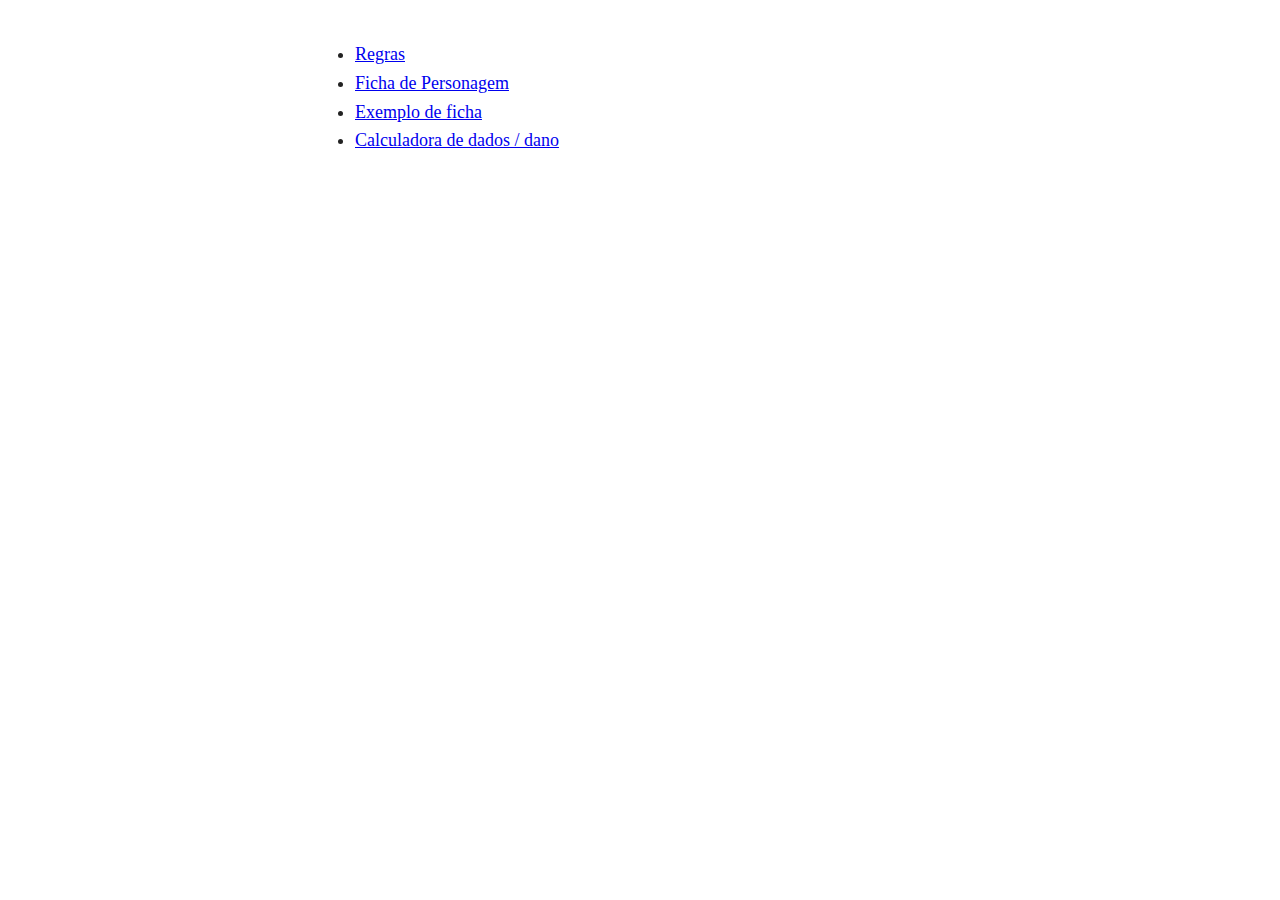
<file: index.html>
<!DOCTYPE html>
<html lang="en">

<head>
    <meta charset="UTF-8">
    <meta name="viewport" content="width=device-width, initial-scale=1.0">

    <link href="https://cdn.jsdelivr.net/npm/bootstrap@5.3.2/dist/css/bootstrap.min.css" rel="stylesheet"
        integrity="sha384-T3c6CoIi6uLrA9TneNEoa7RxnatzjcDSCmG1MXxSR1GAsXEV/Dwwykc2MPK8M2HN" crossorigin="anonymous">

    <link rel="stylesheet" href="assets/sheet.css">

    <title>Links</title>
</head>

<body>
    <ul>
        <li><a href="rules.html">Regras</a></li>
        <li><a href="sheet.html">Ficha de Personagem</a></li>
        <li><a href="examples/naruto.html">Exemplo de ficha</a></li>
        <li><a href="dice.html">Calculadora de dados / dano</a></li>
    </ul>
</body>

</html>
</file>
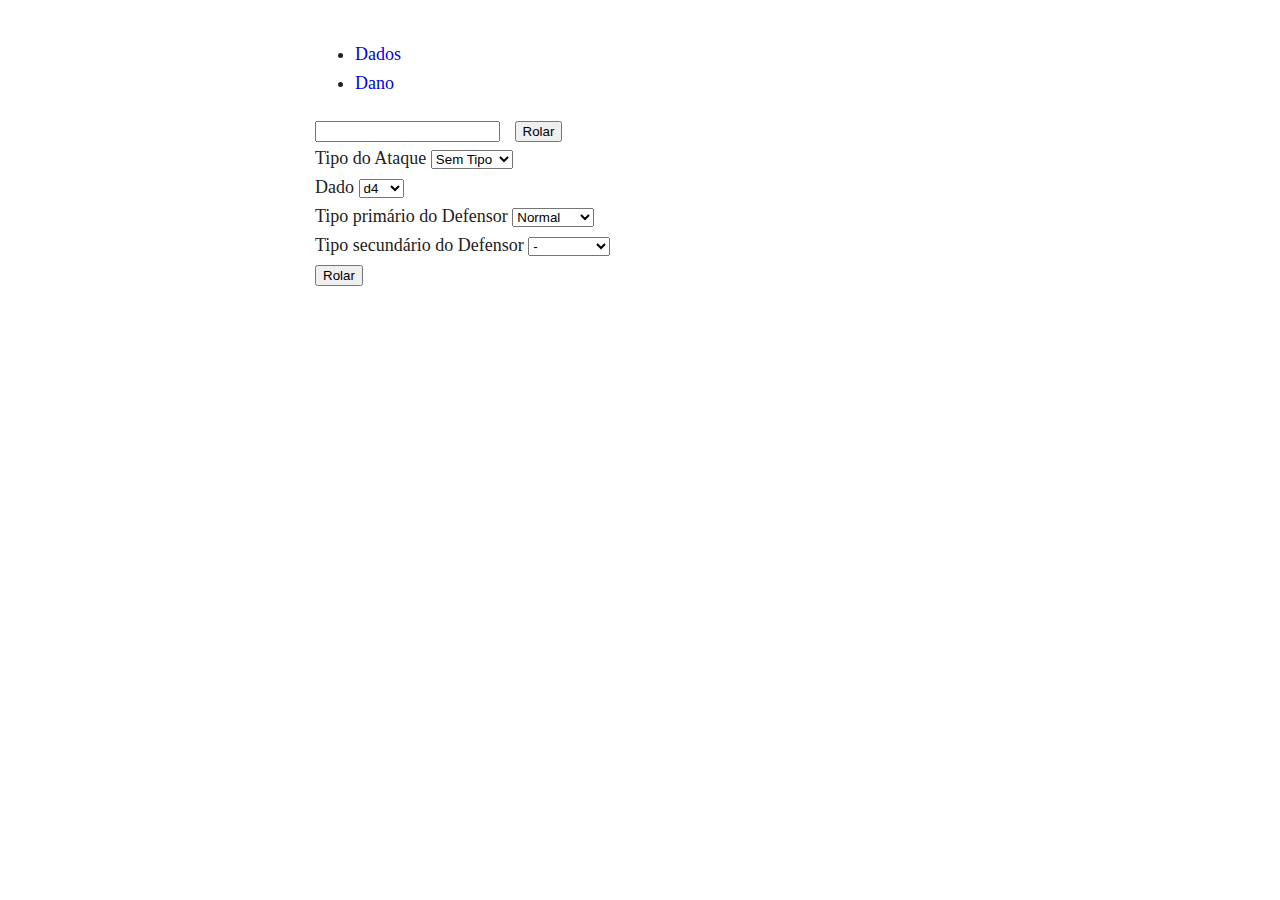
<file: dice.html>
<!DOCTYPE html>
<html lang="en">

<head>
    <meta charset="UTF-8">
    <meta name="viewport" content="width=device-width, initial-scale=1.0">

    <link href="https://cdn.jsdelivr.net/npm/bootstrap@5.3.2/dist/css/bootstrap.min.css" rel="stylesheet"
        integrity="sha384-T3c6CoIi6uLrA9TneNEoa7RxnatzjcDSCmG1MXxSR1GAsXEV/Dwwykc2MPK8M2HN" crossorigin="anonymous">

    <link rel="stylesheet" href="assets/sheet.css">

    <style>
        strong {
            color: #B10906;
        }

        a:link {
            text-decoration: none;
        }

        a:visited {
            text-decoration: none;
        }

        a:hover {
            text-decoration: none;
        }

        a:active {
            text-decoration: none;
        }
    </style>

    <title>Dados</title>
</head>

<body>
    <ul class="nav nav-tabs">
        <li class="nav-item">
            <a class="nav-link" href="#" onclick="goDice(); return false;" id="dice-button">Dados</a>
        </li>
        <li class="nav-item">
            <a class="nav-link active" href="#" onclick="goDamage(); return false;" id="dmg-button">Dano</a>
        </li>
    </ul>

    <div id="dice" class="d-none m-3">
        <div class="d-flex flex-row m-2">
            <input type="text" class="form-control" name="dice" id="dice-input" style="margin-right: 10px">
            <button class="btn btn-dark" id="roll-btn" onclick="procDice(); return false;">Rolar</button>
        </div>
        <div class="alert alert-secondary m-2" role="alert" id="dice-results">
        </div>
    </div>

    <div id="dmg" class="m-3">
        <div class="d-flex flex-row justify-content-around">
            <div class="d-flex flex-column justify-content-around">
                <div class="d-flex flex-column">
                    <label for="atk-type">Tipo do Ataque</label>
                    <select class="form-control" name="atk-type" id="atk-type">
                        <option value="typeless">Sem Tipo</option>
                        <option value="normal">Normal</option>
                        <option value="fighting">Lutador</option>
                        <option value="flying">Voador</option>
                        <option value="poison">Veneno</option>
                        <option value="ground">Solo</option>
                        <option value="rock">Pedra</option>
                        <option value="bug">Inseto</option>
                        <option value="ghost">Fantasma</option>
                        <option value="steel">Aço</option>
                        <option value="fire">Fogo</option>
                        <option value="water">Água</option>
                        <option value="grass">Grama</option>
                        <option value="electric">Elétrico</option>
                        <option value="psychic">Psíquico</option>
                        <option value="ice">Gelo</option>
                        <option value="dragon">Dragão</option>
                        <option value="dark">Sinistro</option>
                        <option value="fairy">Fada</option>
                    </select>
                </div>

                <div class="d-flex flex-column">
                    <label for="atk-stage">Dado</label>
                    <select class="form-control" name="atk-stage" id="atk-stage">
                        <option value="4">d4</option>
                        <option value="6">d6</option>
                        <option value="8">d8</option>
                        <option value="10">d10</option>
                        <option value="12">d12</option>
                    </select>
                </div>
            </div>

            <div class="d-flex flex-column justify-content-around">
                <div class="d-flex flex-column">
                    <label for="def-type1">Tipo primário do Defensor</label>
                    <select class="form-control" name="def-type1" id="def-type1">
                        <option value="normal">Normal</option>
                        <option value="fighting">Lutador</option>
                        <option value="flying">Voador</option>
                        <option value="poison">Veneno</option>
                        <option value="ground">Solo</option>
                        <option value="rock">Pedra</option>
                        <option value="bug">Inseto</option>
                        <option value="ghost">Fantasma</option>
                        <option value="steel">Aço</option>
                        <option value="fire">Fogo</option>
                        <option value="water">Água</option>
                        <option value="grass">Grama</option>
                        <option value="electric">Elétrico</option>
                        <option value="psychic">Psíquico</option>
                        <option value="ice">Gelo</option>
                        <option value="dragon">Dragão</option>
                        <option value="dark">Sinistro</option>
                        <option value="fairy">Fada</option>
                    </select>
                </div>

                <div class="d-flex flex-column ">
                    <label for="exampleFormControlInput1">Tipo secundário do Defensor</label>
                    <select class="form-control" name="def-type2" id="def-type2">
                        <option value="typeless">-</option>
                        <option value="normal">Normal</option>
                        <option value="fighting">Lutador</option>
                        <option value="flying">Voador</option>
                        <option value="poison">Veneno</option>
                        <option value="ground">Solo</option>
                        <option value="rock">Pedra</option>
                        <option value="bug">Inseto</option>
                        <option value="ghost">Fantasma</option>
                        <option value="steel">Aço</option>
                        <option value="fire">Fogo</option>
                        <option value="water">Água</option>
                        <option value="grass">Grama</option>
                        <option value="electric">Elétrico</option>
                        <option value="psychic">Psíquico</option>
                        <option value="ice">Gelo</option>
                        <option value="dragon">Dragão</option>
                        <option value="dark">Sinistro</option>
                        <option value="fairy">Fada</option>
                    </select>
                </div>
            </div>
        </div>

        <div class="d-flex m-2 w-100">
            <button class="btn btn-dark w-100" id="dmg-btn" onclick="procDmg(); return false;">Rolar</button>
        </div>

        <div class="alert alert-secondary mt-2" role="alert" id="dmg-results">
        </div>

        <script src="assets/dice-nav.js"></script>
</body>

</html>
</file>
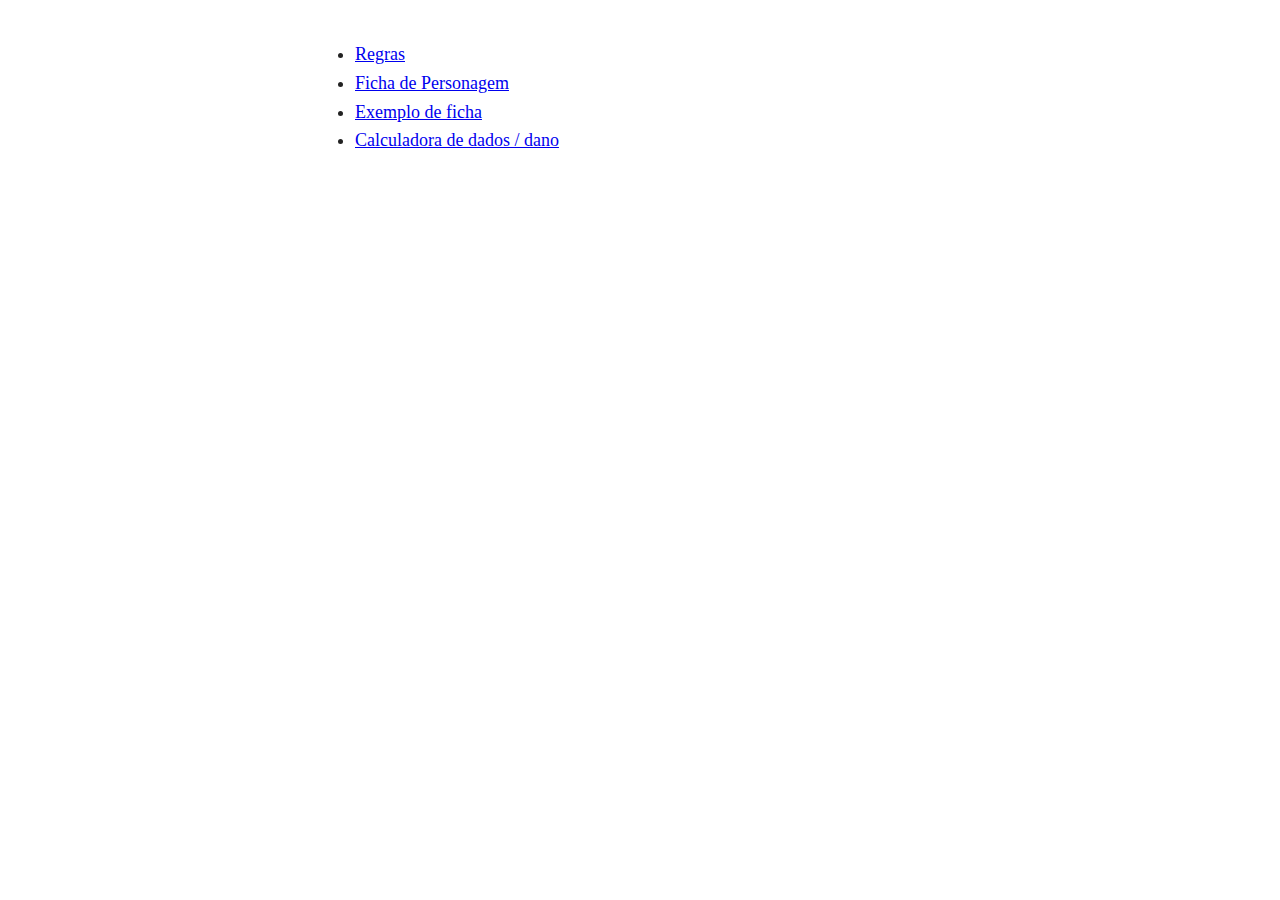
<file: links.html>
<!DOCTYPE html>
<html lang="en">

<head>
    <meta charset="UTF-8">
    <meta name="viewport" content="width=device-width, initial-scale=1.0">

    <meta http-equiv="refresh" content="0; URL='index.html'" />
</head>

<body>
    <p>Página antiga. Por favor vá para <a href="index.html">index.html</a></p>
</body>

</html>
</file>
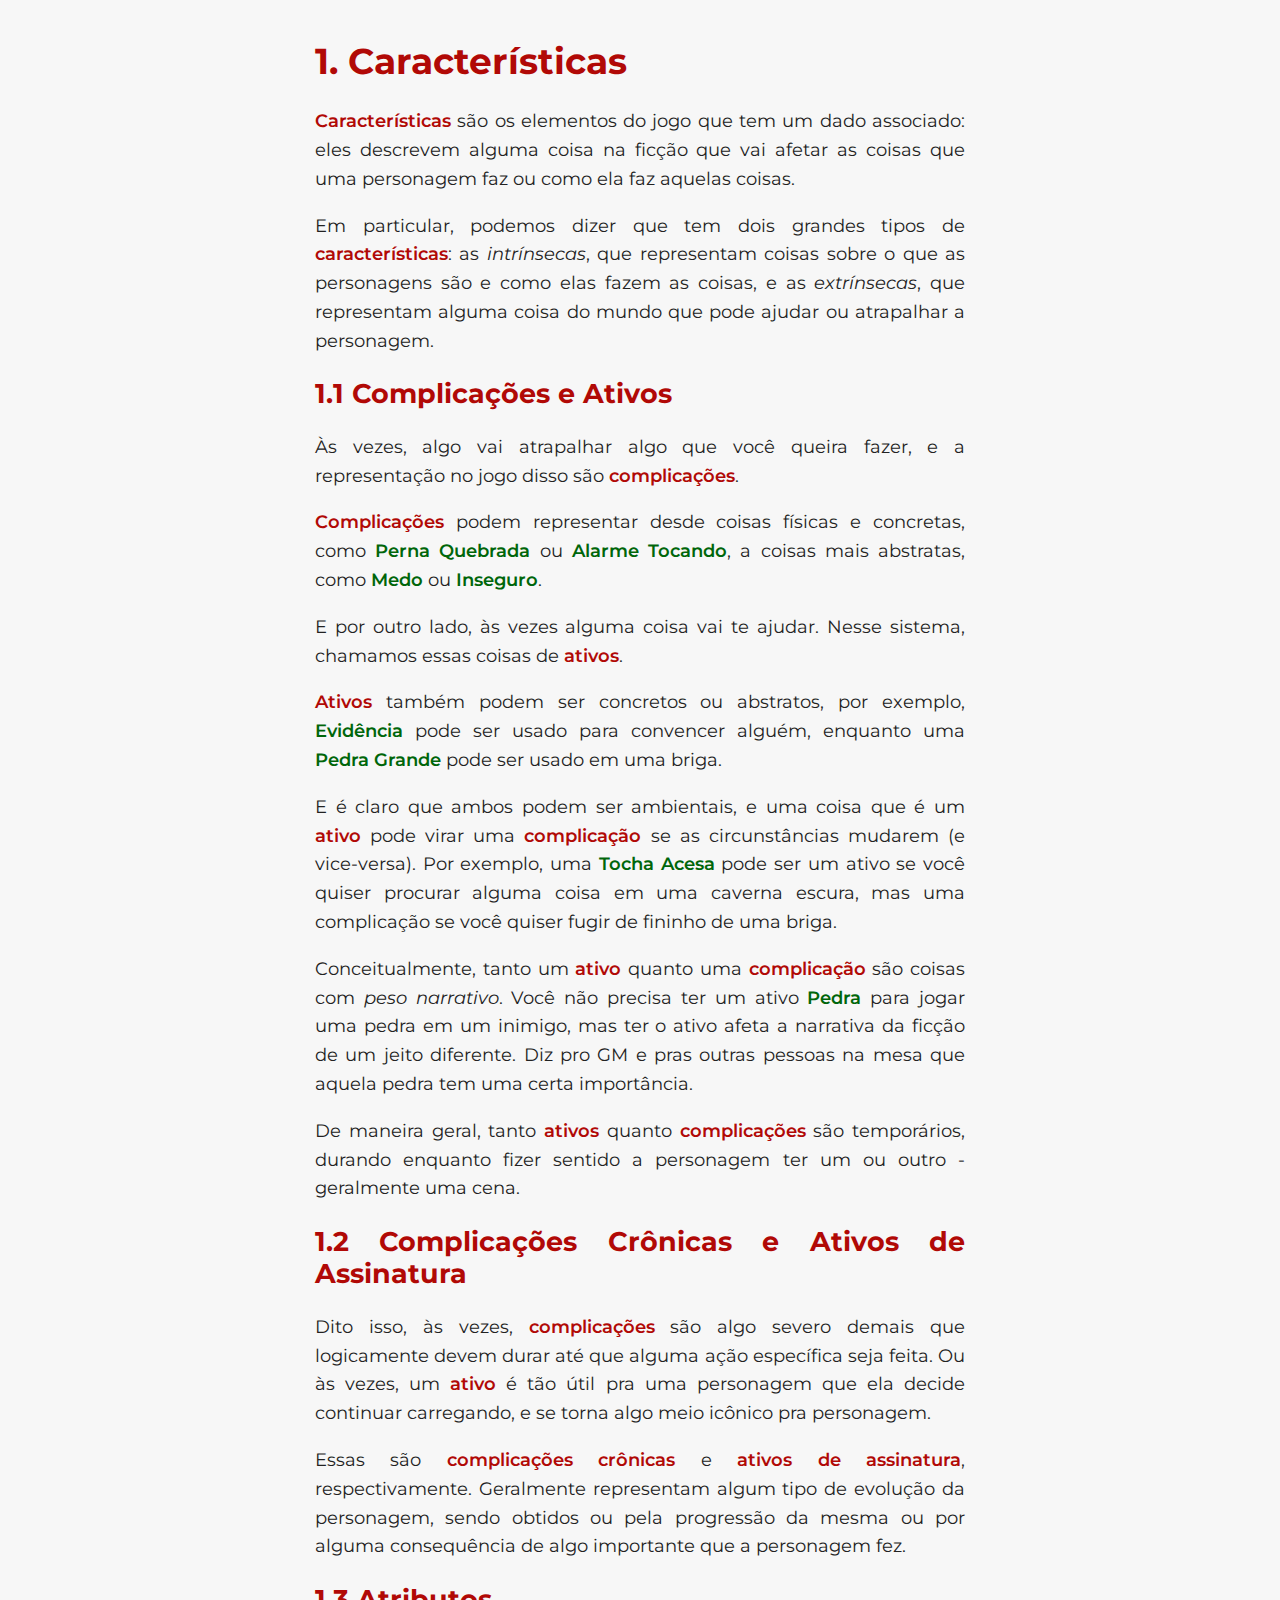
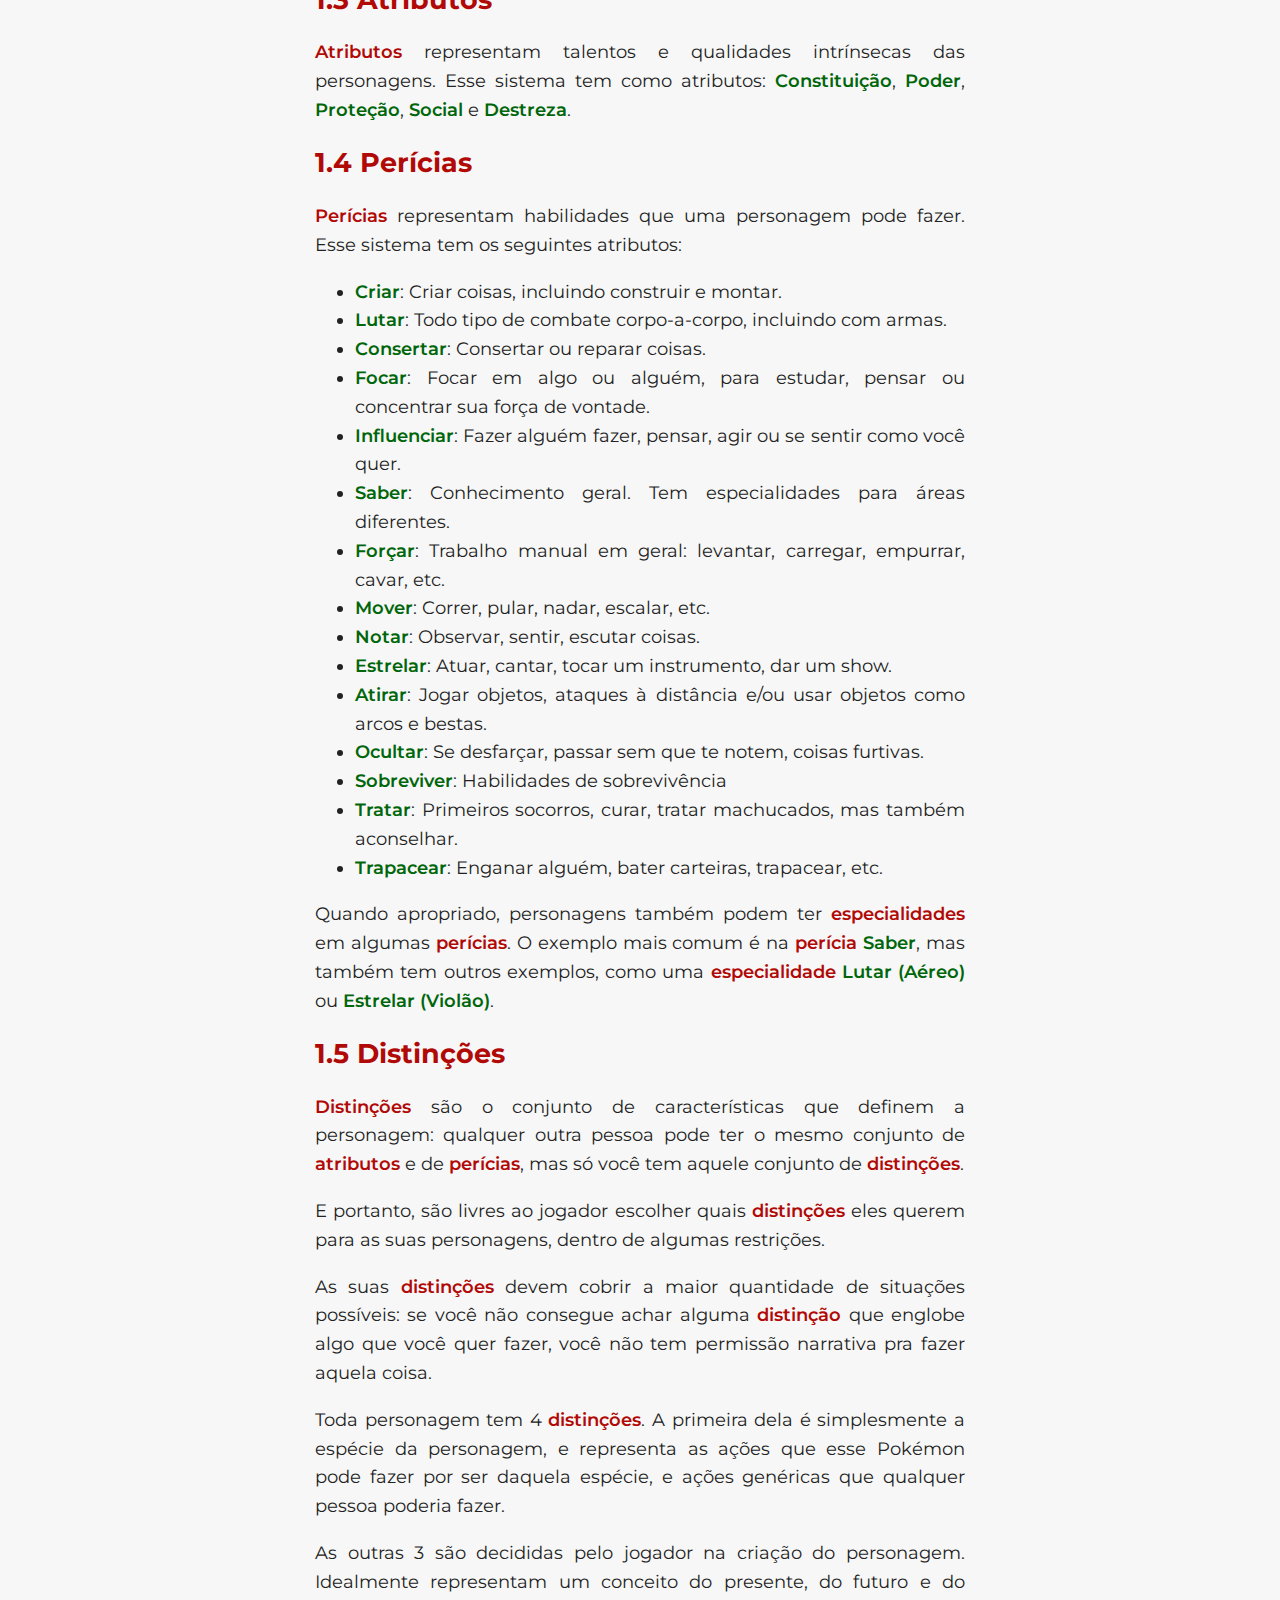
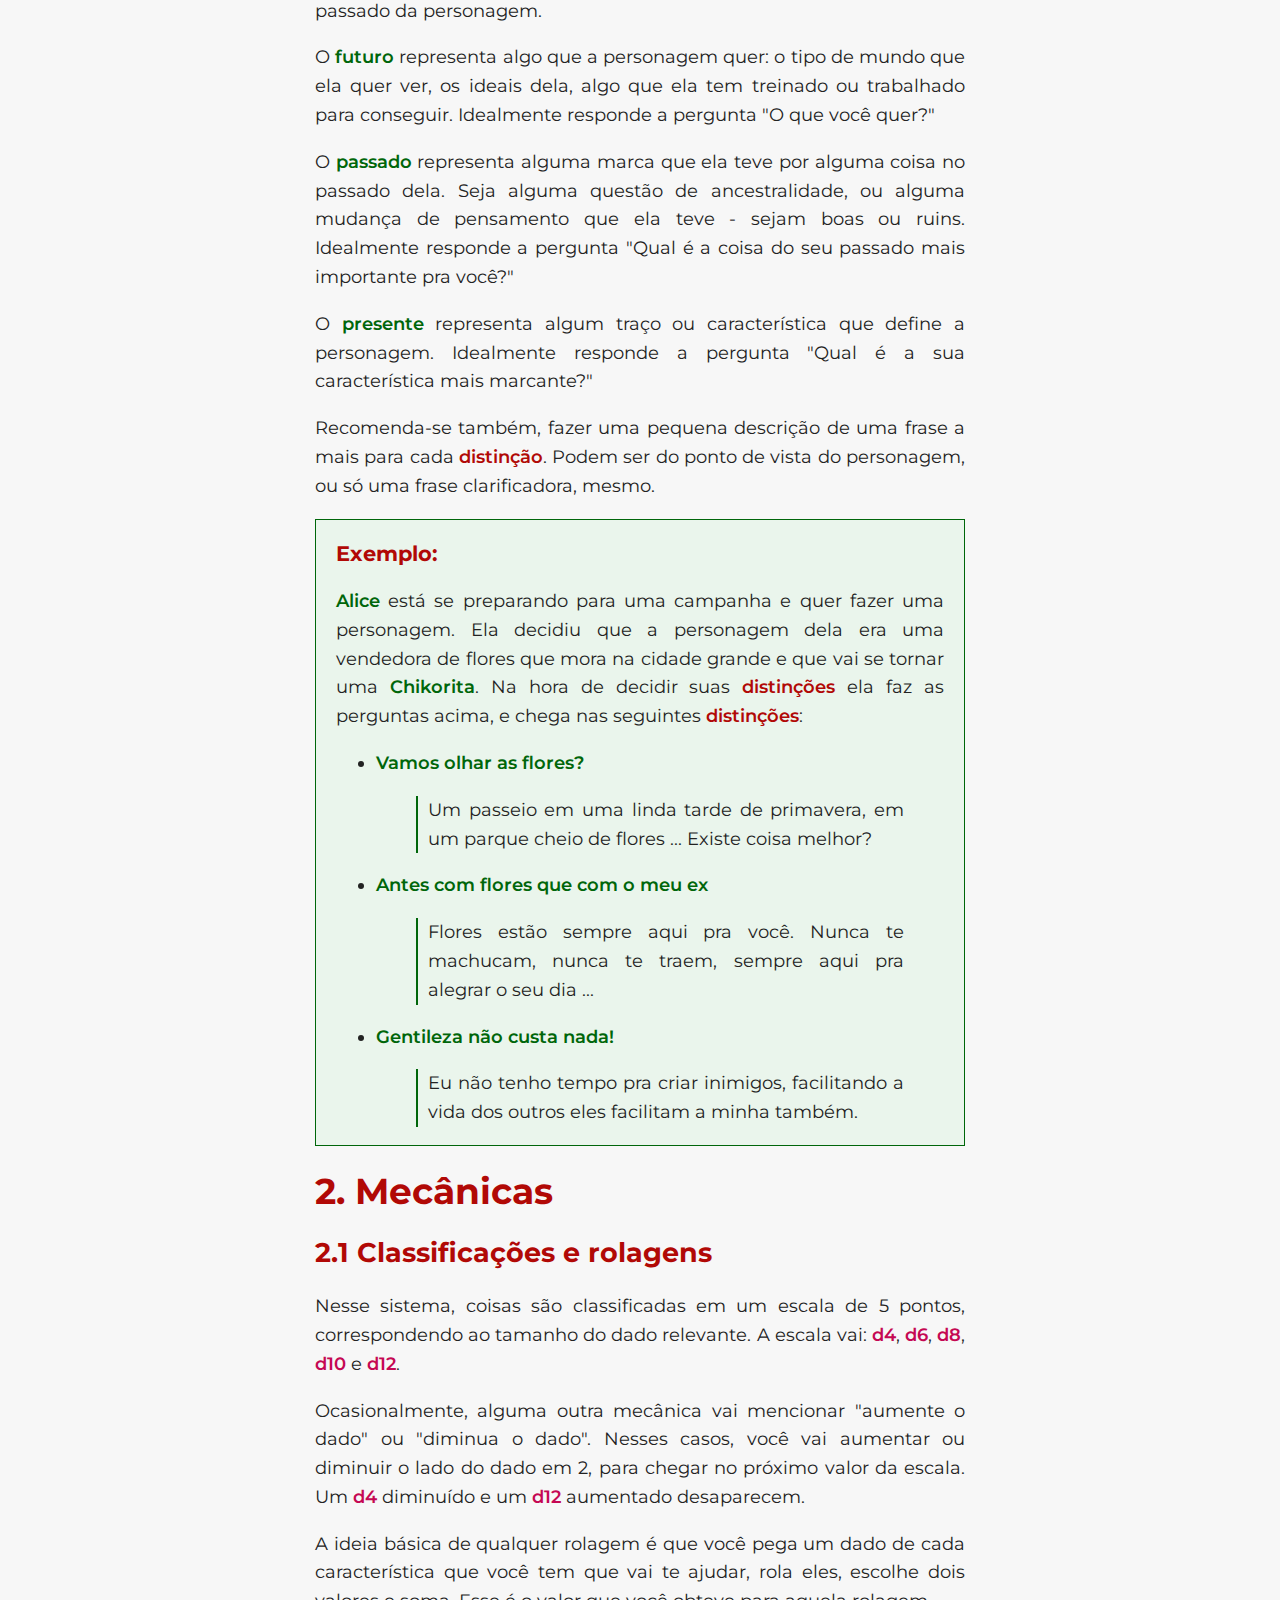
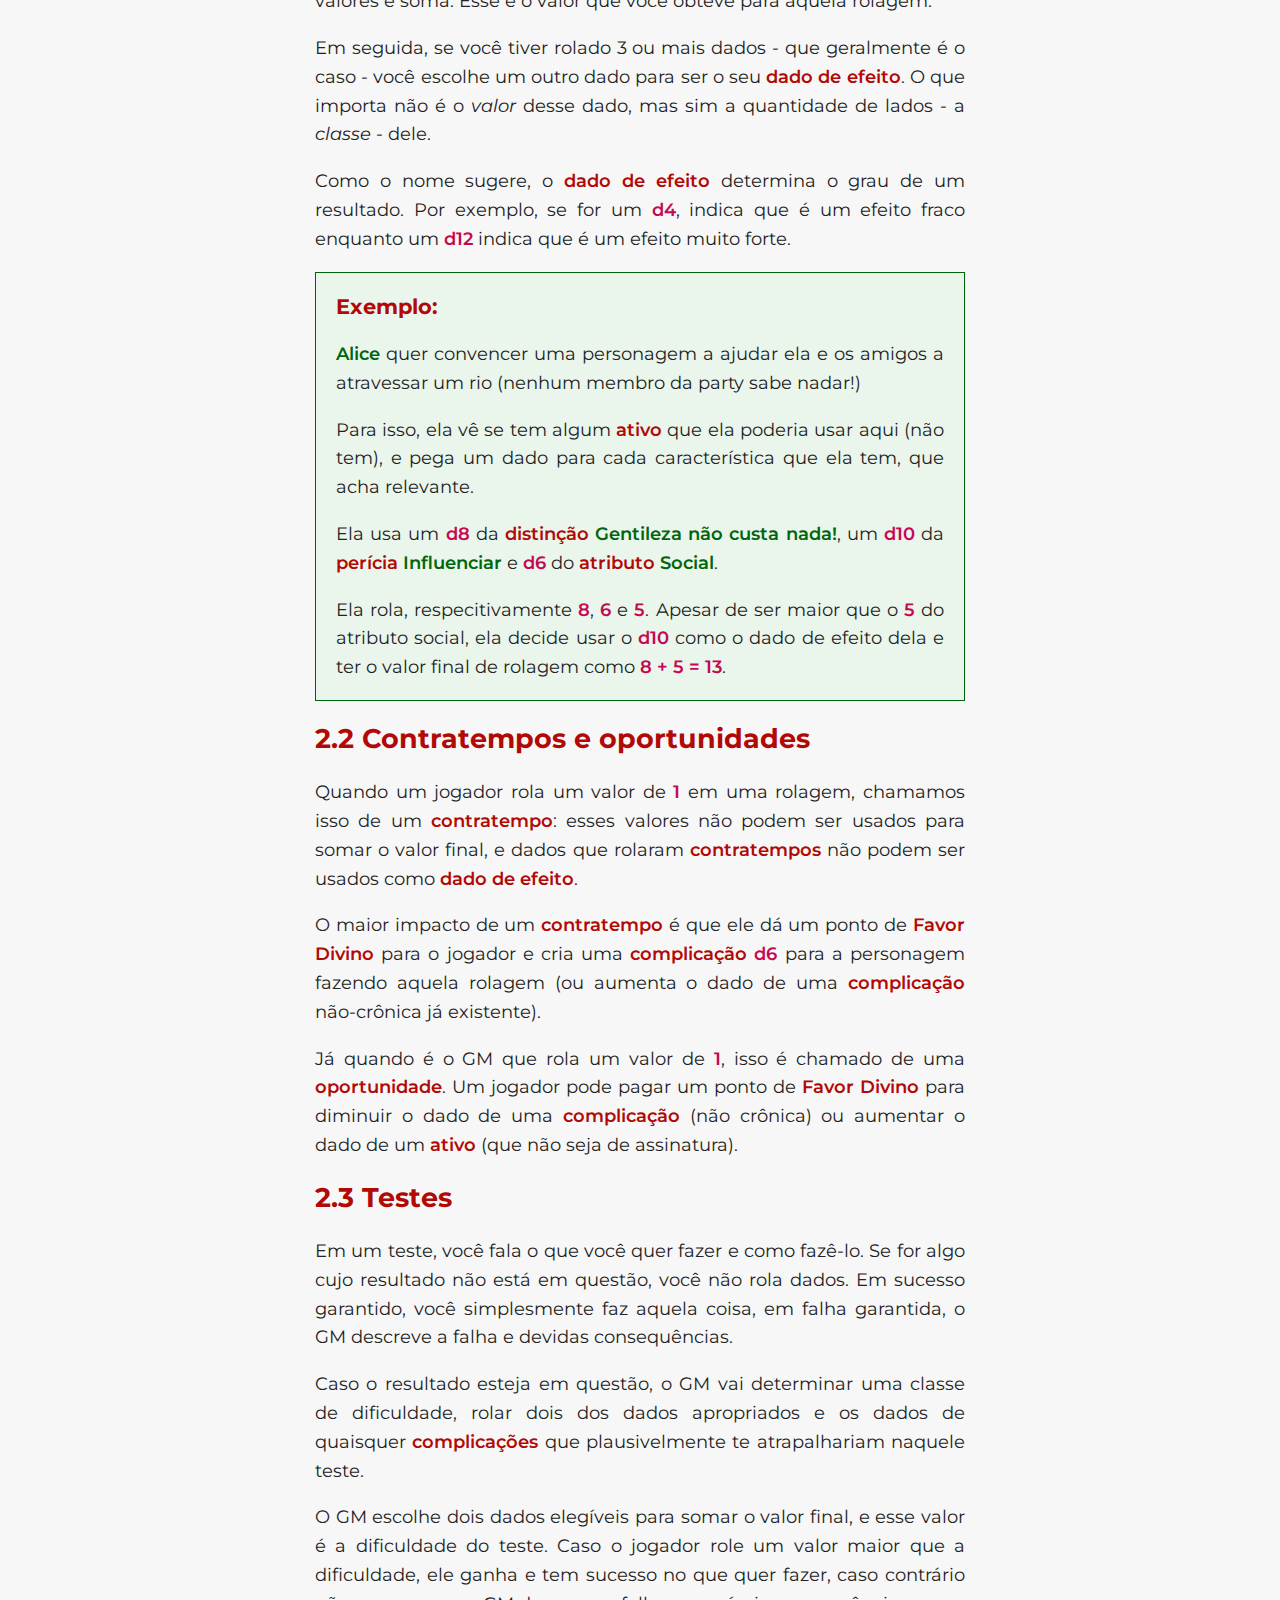
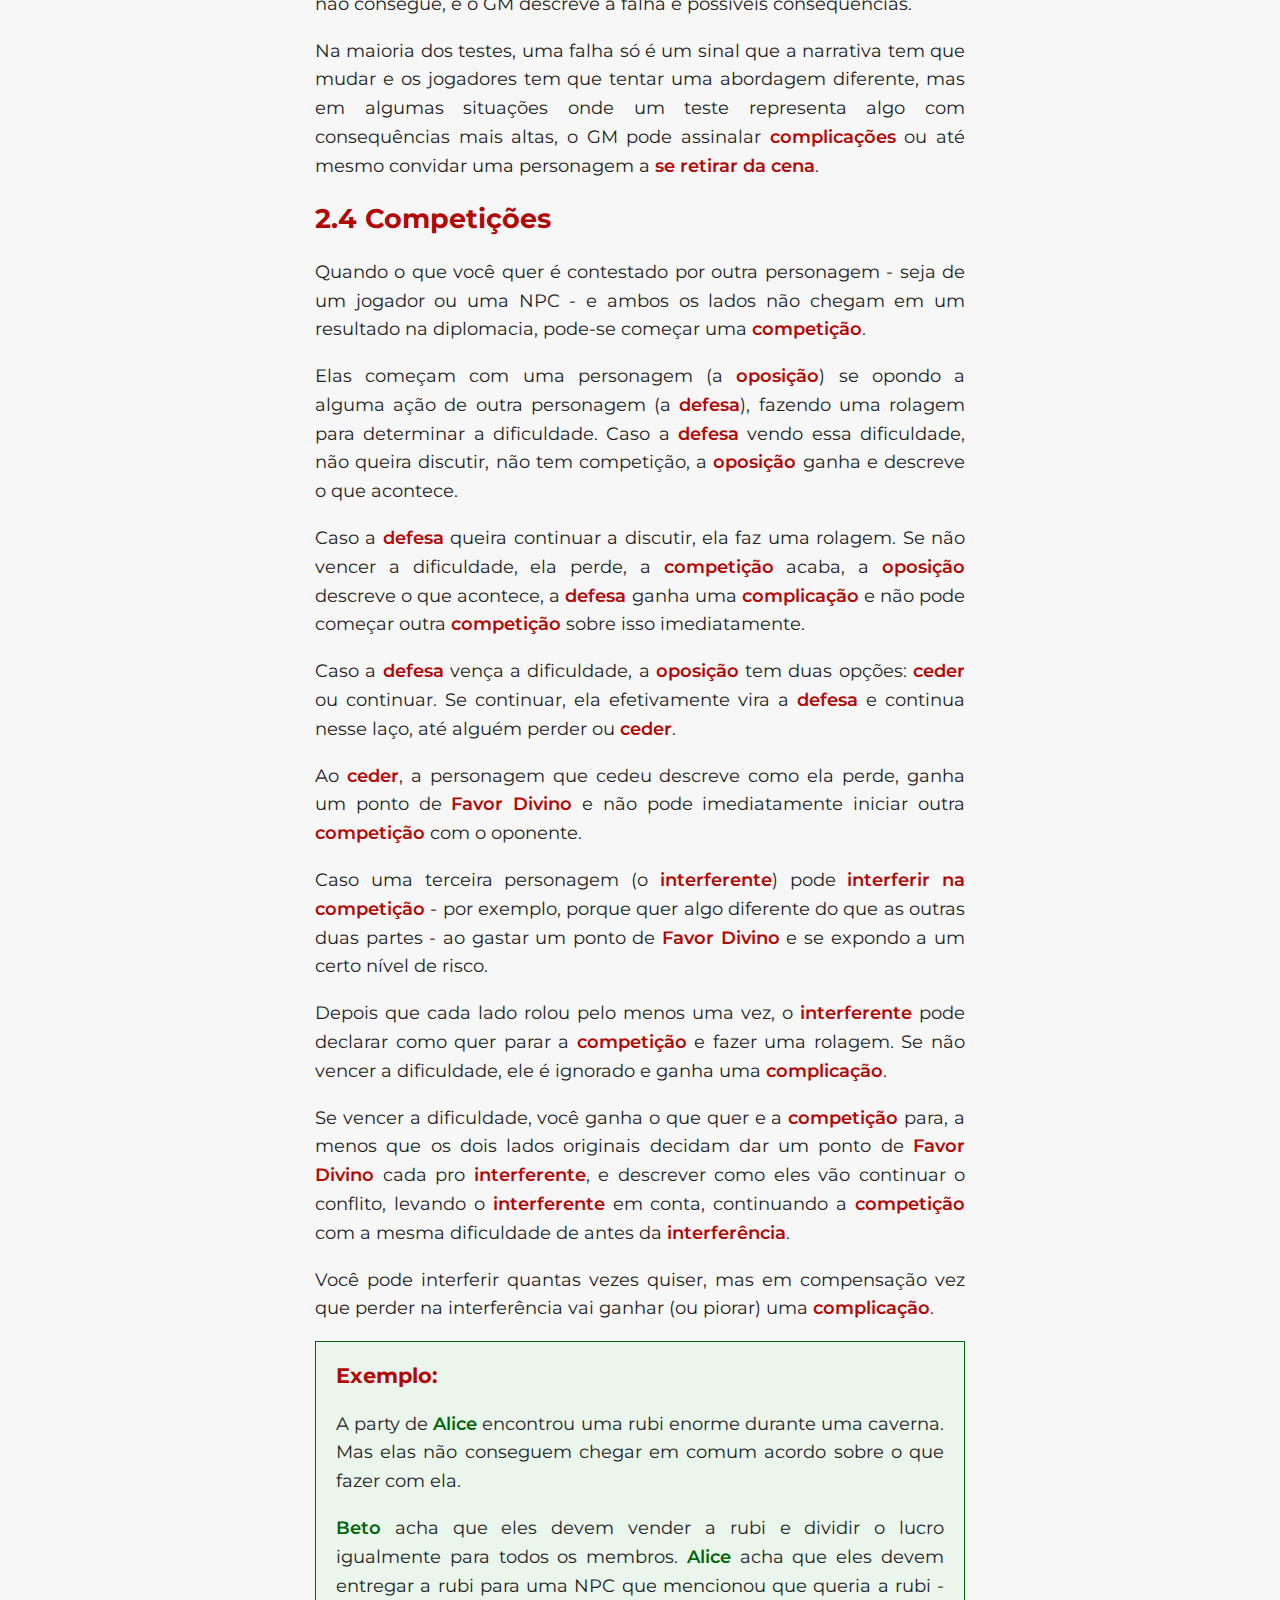
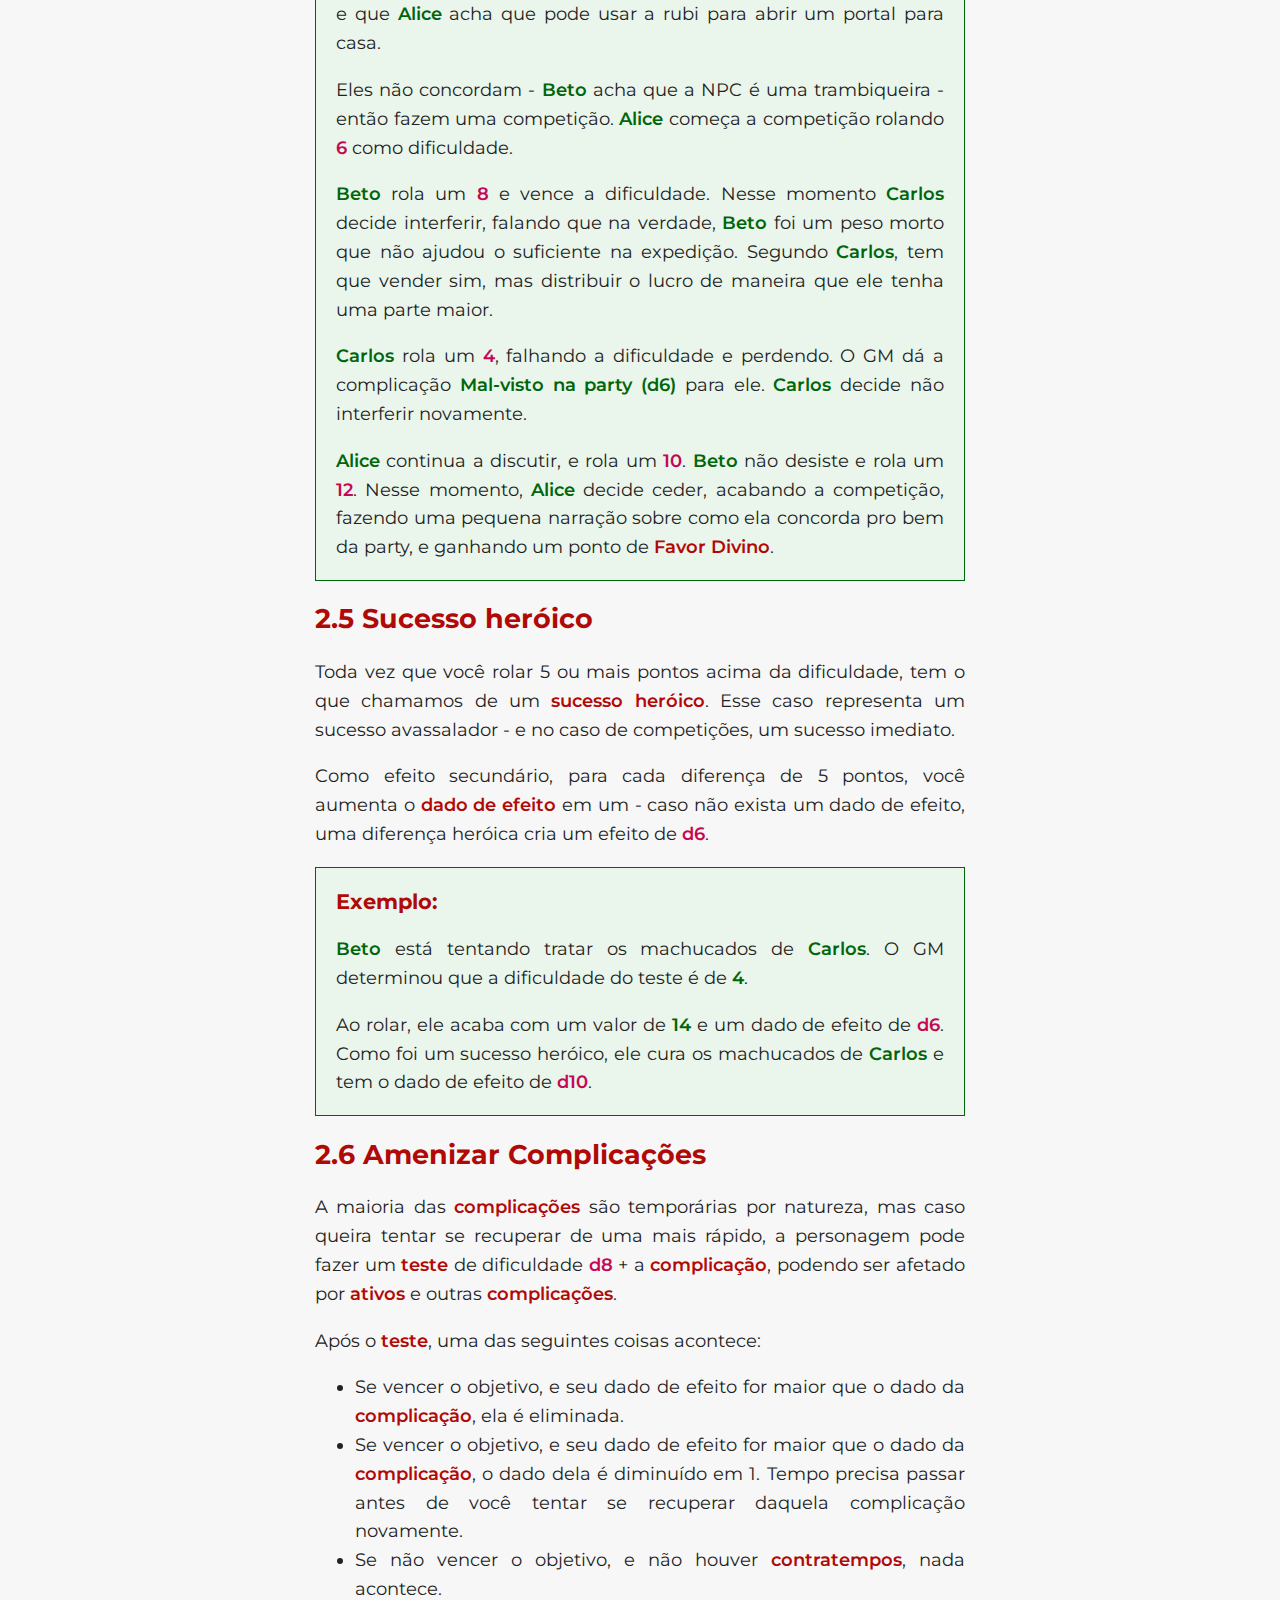
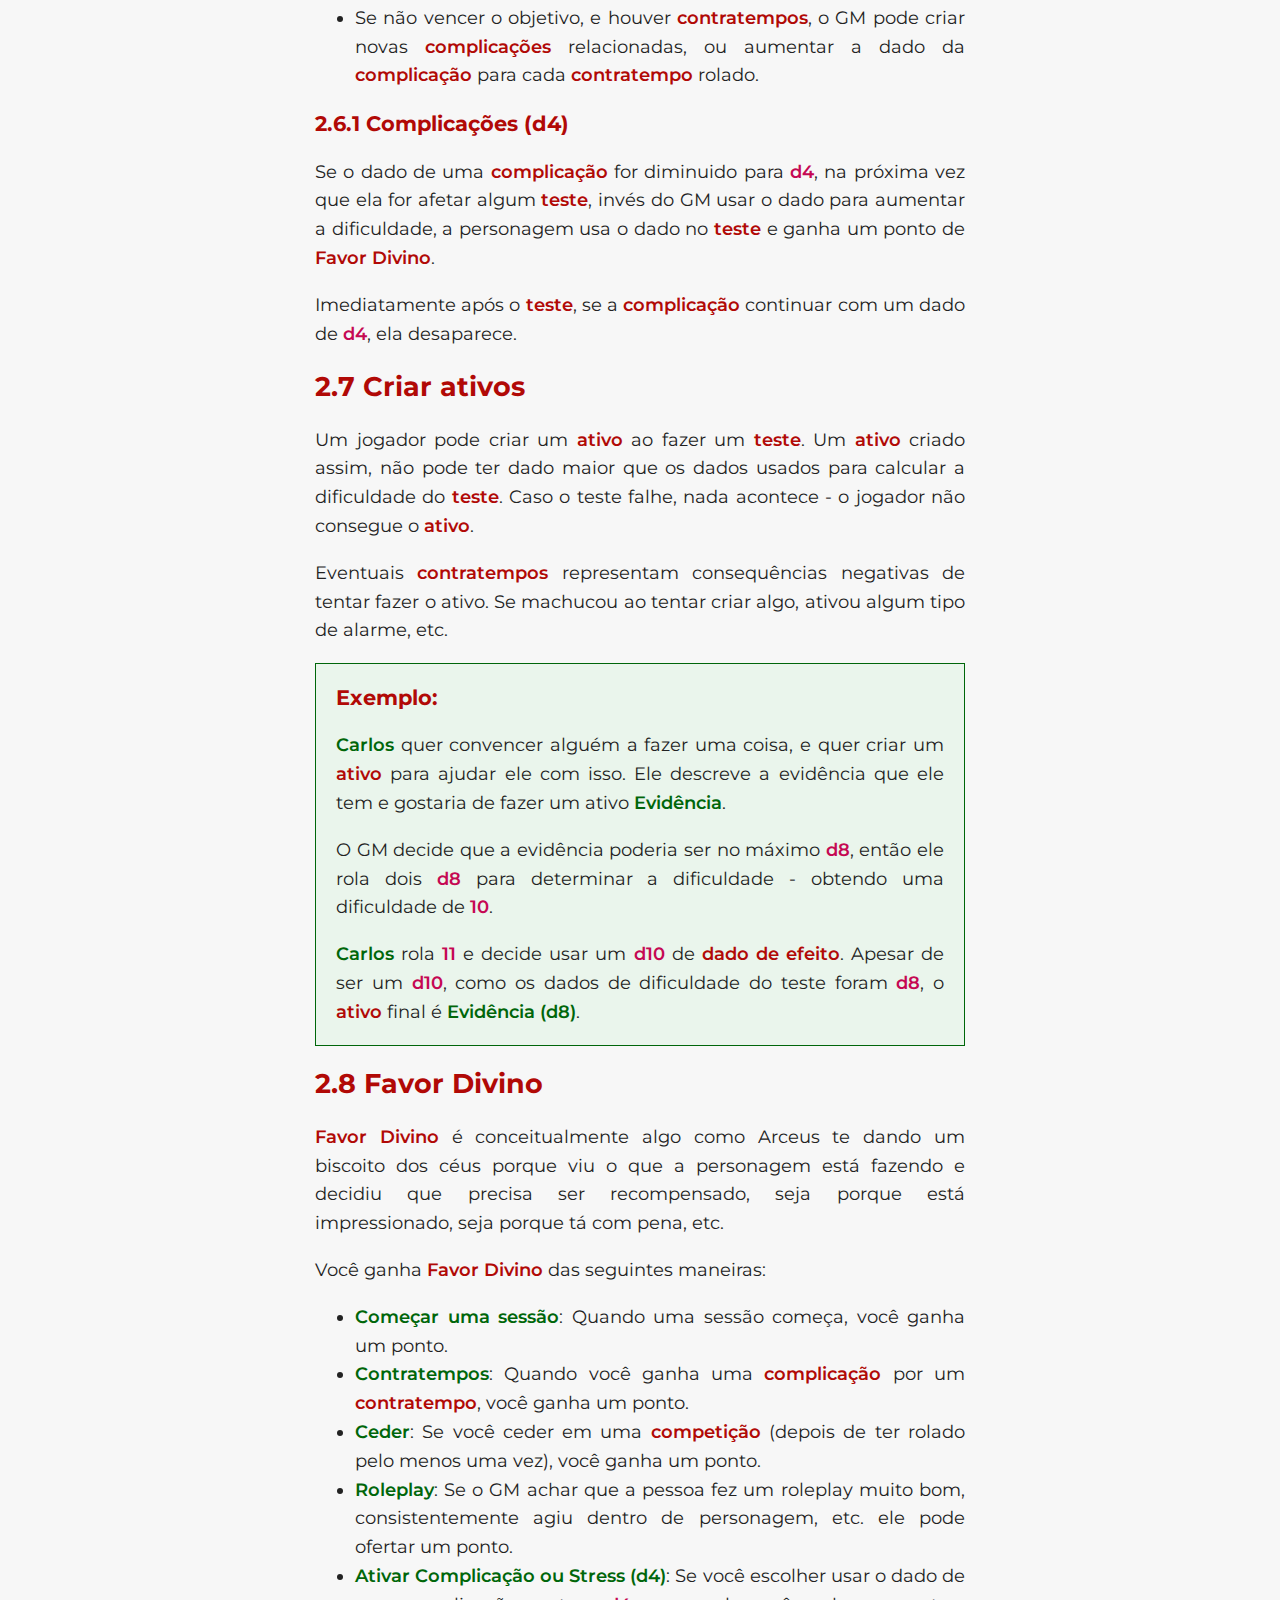
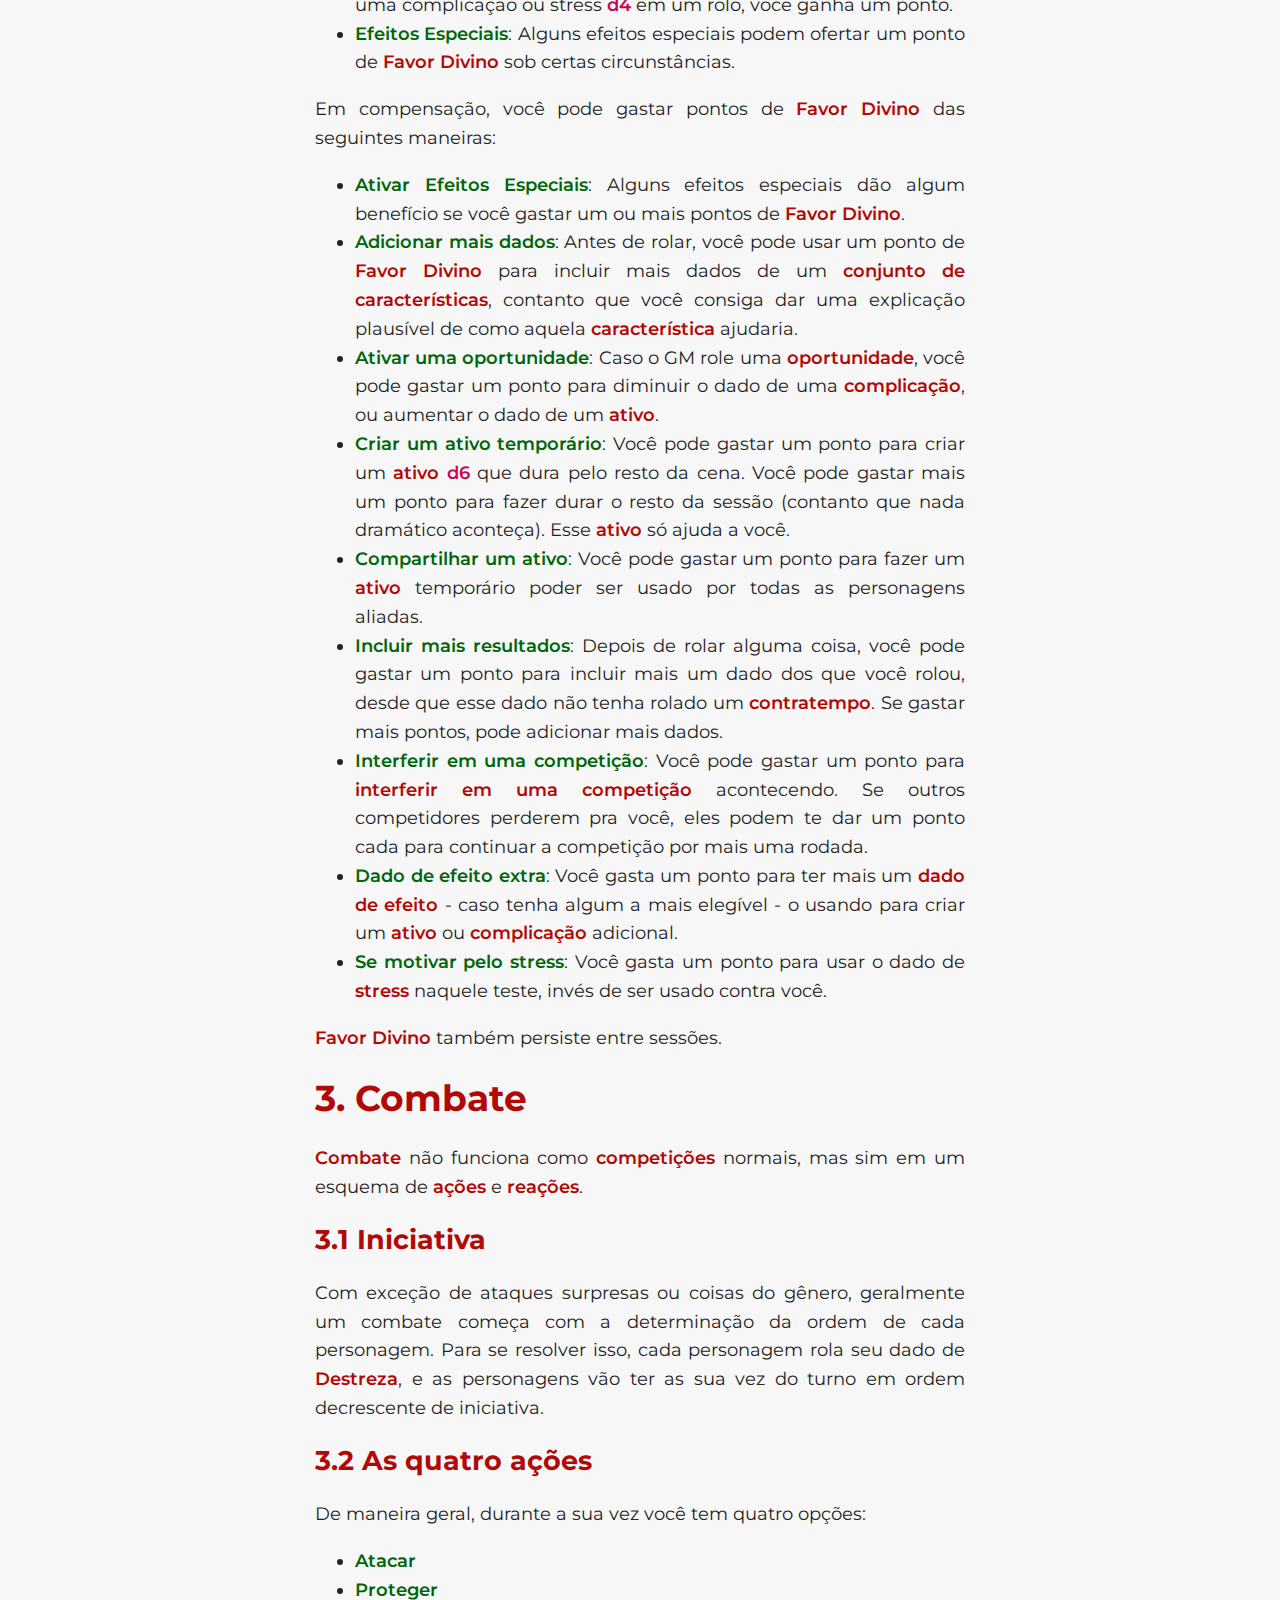
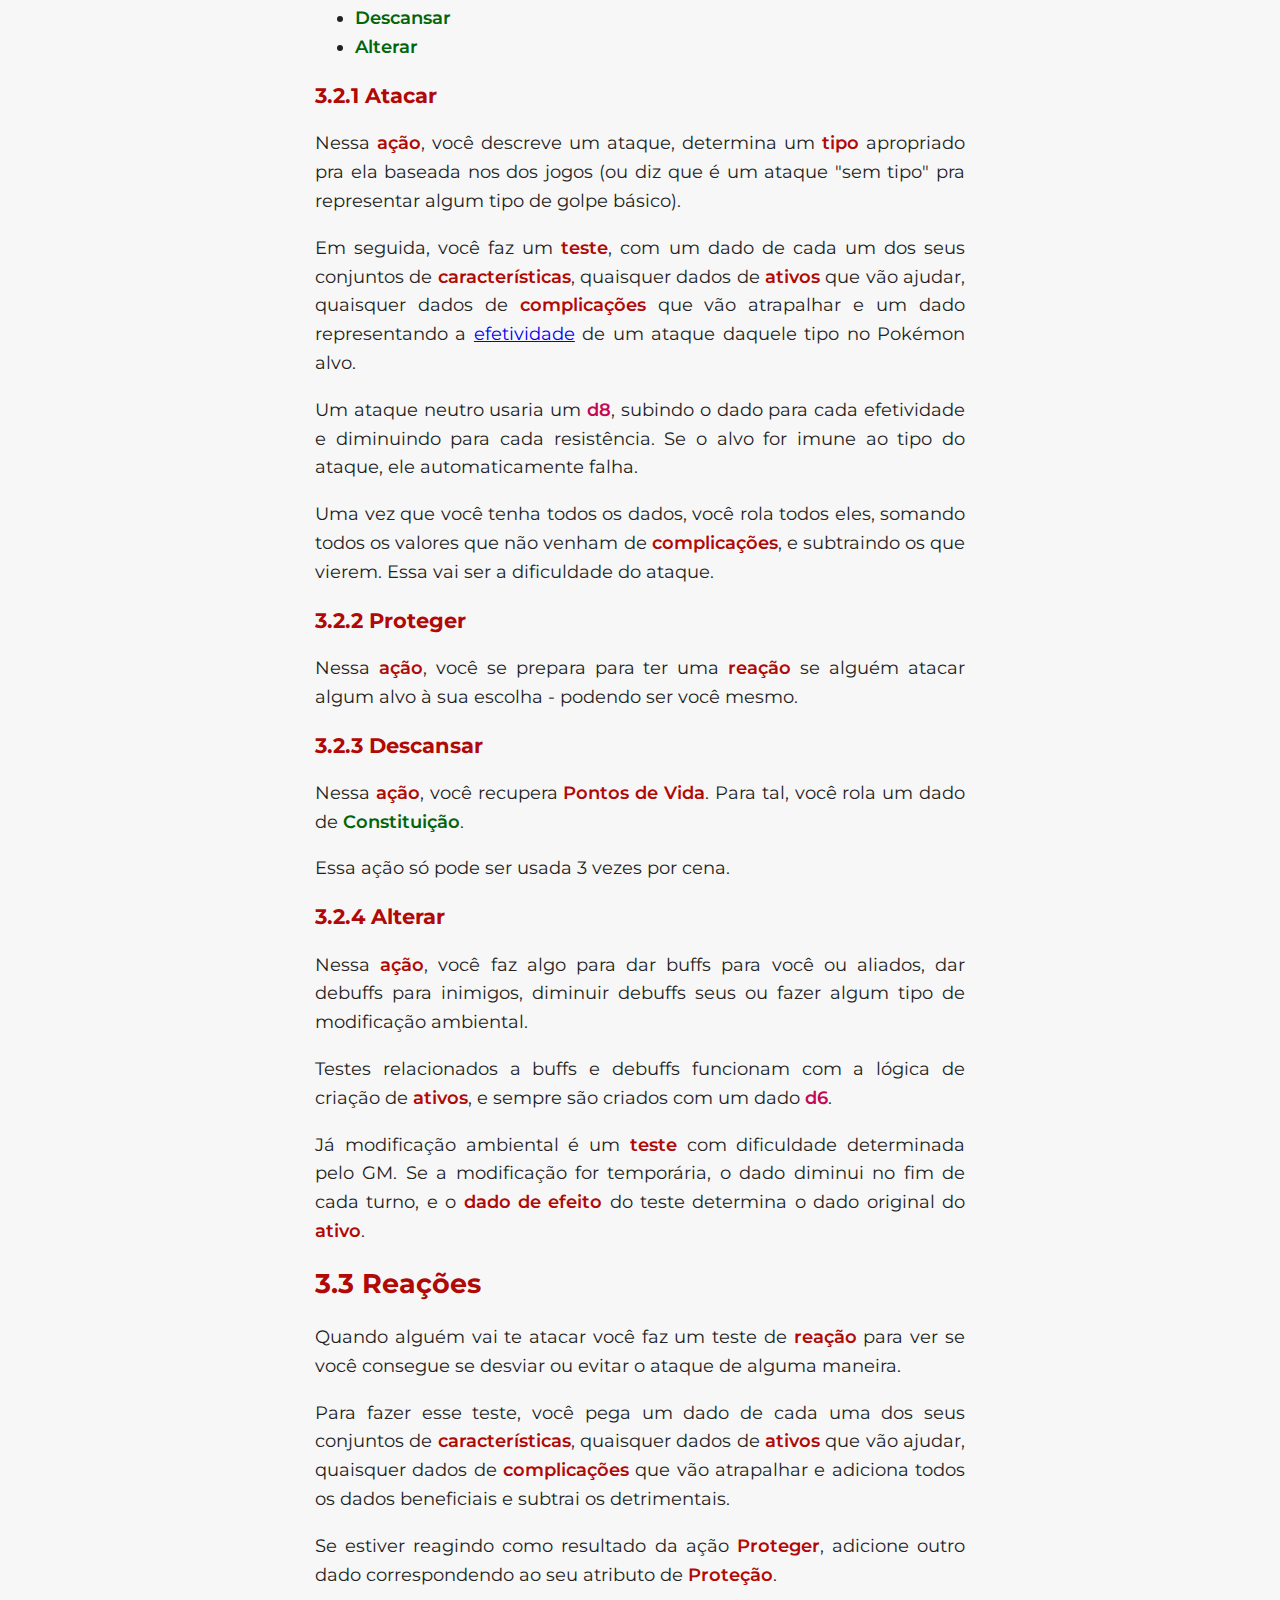
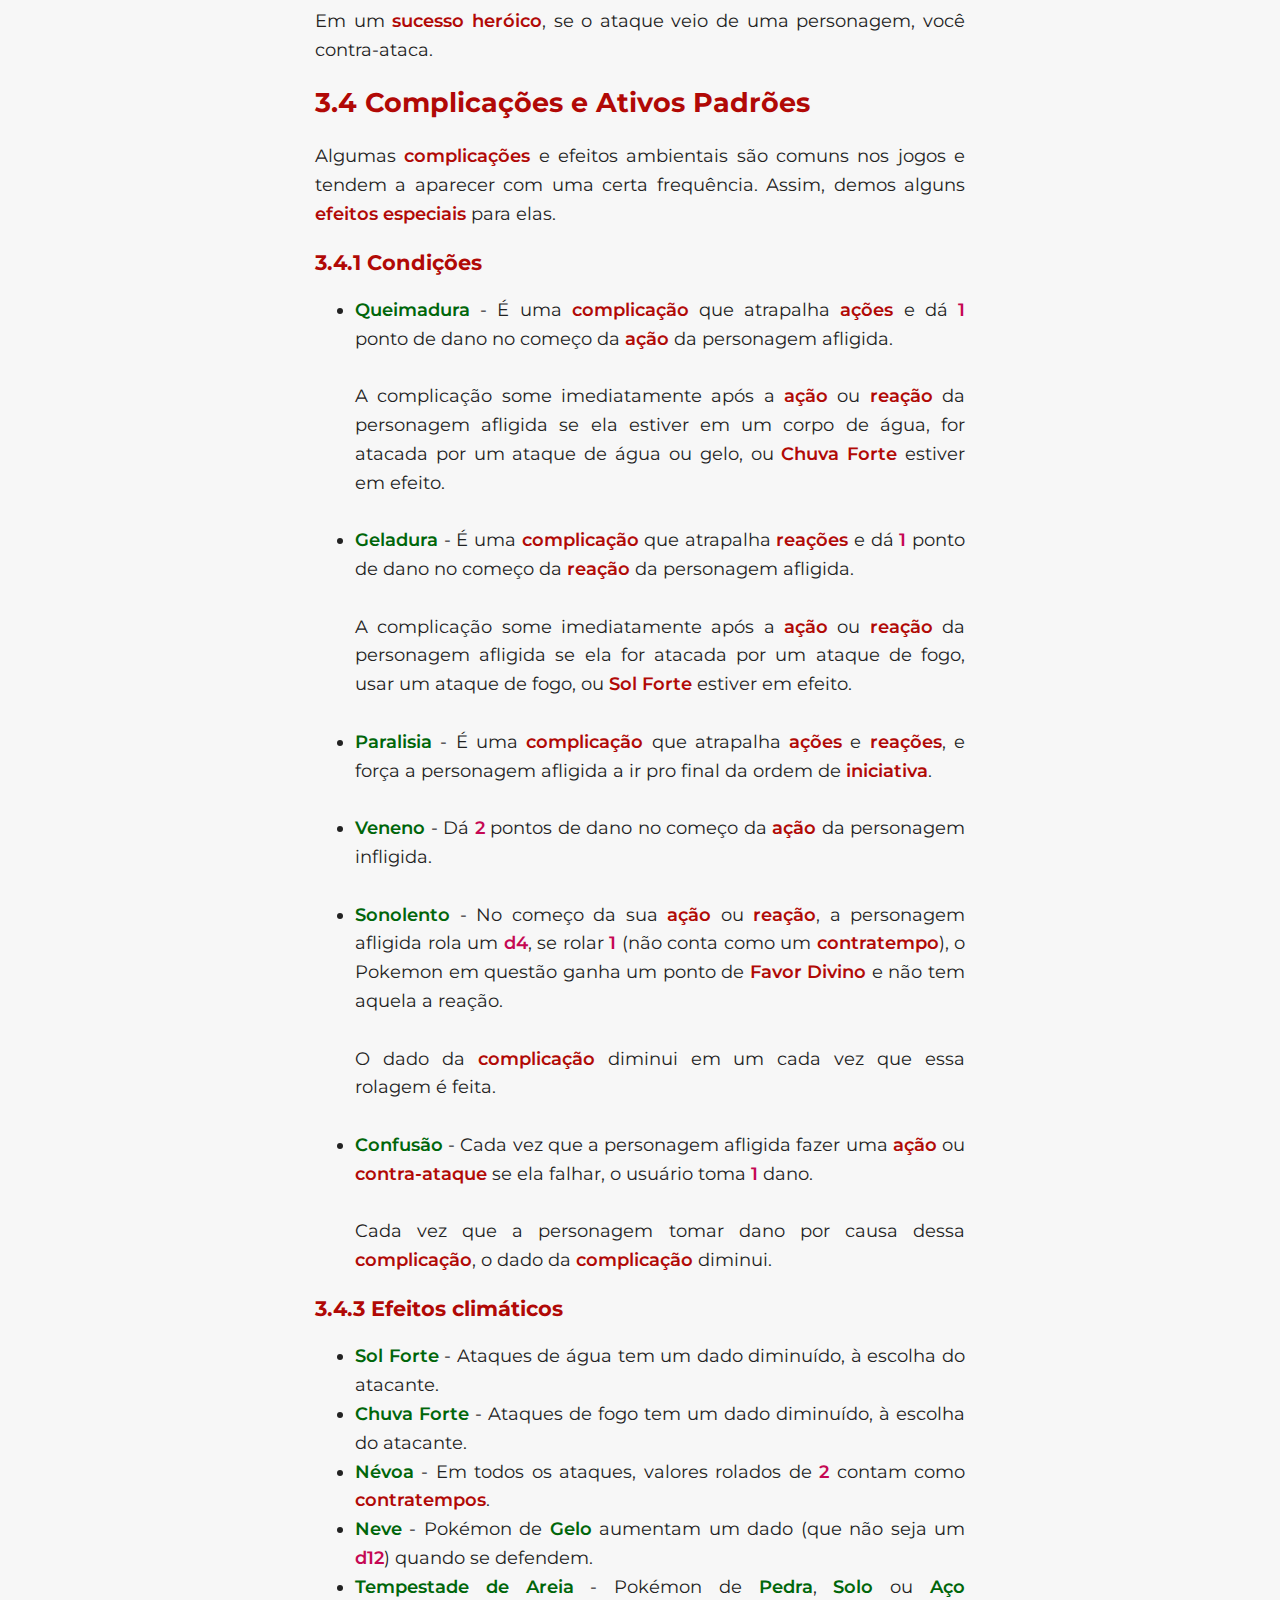
<file: rules-old.html>
<!DOCTYPE html>
<html lang="en">

<head>
    <meta charset="UTF-8">
    <meta name="viewport" content="width=device-width, initial-scale=1.0">

    <link rel="stylesheet" href="assets/style.css">

    <link rel="preconnect" href="https://fonts.googleapis.com">
    <link rel="preconnect" href="https://fonts.gstatic.com" crossorigin>
    <link href="https://fonts.googleapis.com/css2?family=Montserrat:ital@0;1&display=swap" rel="stylesheet">
    <link href="https://fonts.googleapis.com/css2?family=Montserrat:ital,wght@0,600;1,600&display=swap"
        rel="stylesheet">

    <title>Regras</title>
</head>

<body>
    <h1>1. Características</h1>
    <p><strong>Características</strong> são os elementos do jogo que tem um dado associado: eles descrevem alguma coisa
        na ficção que vai afetar as coisas que uma personagem faz ou como ela faz aquelas coisas.</p>

    <p>Em particular, podemos dizer que tem dois grandes tipos de <strong>características</strong>: as
        <em>intrínsecas</em>, que
        representam coisas sobre o que as personagens são e como elas fazem as coisas, e as <em>extrínsecas</em>, que
        representam alguma coisa do mundo que pode ajudar ou atrapalhar a personagem.
    </p>

    <h2>1.1 Complicações e Ativos</h2>
    <p>Às vezes, algo vai atrapalhar algo que você queira fazer, e a representação no jogo disso são
        <strong>complicações</strong>.
    </p>

    <p><strong>Complicações</strong> podem representar desde coisas físicas e concretas, como <strong class="ex">Perna
            Quebrada</strong> ou <strong class="ex">Alarme Tocando</strong>, a coisas mais abstratas, como <strong
            class="ex">Medo</strong> ou
        <strong class="ex">Inseguro</strong>.
    </p>

    <p>E por outro lado, às vezes alguma coisa vai te ajudar. Nesse sistema, chamamos essas coisas de
        <strong>ativos</strong>.
    </p>

    <p><strong>Ativos</strong> também podem ser concretos ou abstratos, por exemplo, <strong
            class="ex">Evidência</strong> pode ser usado para convencer alguém, enquanto uma <strong class="ex">Pedra
            Grande</strong> pode ser usado em uma briga.</p>

    <p>E é claro que ambos podem ser ambientais, e uma coisa que é um <strong>ativo</strong> pode virar uma
        <strong>complicação</strong> se as circunstâncias mudarem (e vice-versa). Por exemplo, uma <strong
            class="ex">Tocha Acesa</strong> pode ser um ativo se você quiser procurar alguma coisa em uma caverna
        escura, mas uma complicação se você quiser fugir de fininho de uma briga.
    </p>

    <p>Conceitualmente, tanto um <strong>ativo</strong> quanto uma <strong>complicação</strong> são coisas com <em>peso
            narrativo</em>. Você não precisa ter um ativo <strong class="ex">Pedra</strong> para jogar uma pedra em um
        inimigo, mas ter o ativo afeta a narrativa da ficção de um jeito diferente. Diz pro GM e pras outras pessoas na
        mesa que aquela pedra tem uma certa importância.</p>

    <p>De maneira geral, tanto <strong>ativos</strong> quanto <strong>complicações</strong> são temporários, durando
        enquanto fizer sentido a personagem ter um ou outro - geralmente uma cena.</p>

    <h2>1.2 Complicações Crônicas e Ativos de Assinatura</h2>
    <p>Dito isso, às vezes, <strong>complicações</strong> são algo severo demais que logicamente devem durar até que
        alguma ação específica seja feita. Ou às vezes, um <strong>ativo</strong> é tão útil pra uma personagem que ela
        decide continuar carregando, e se torna algo meio icônico pra personagem.</p>

    <p>Essas são <strong>complicações crônicas</strong> e <strong>ativos de assinatura</strong>, respectivamente.
        Geralmente representam algum tipo de evolução da personagem, sendo obtidos ou pela progressão da mesma ou por
        alguma consequência de algo importante que a personagem fez.</p>

    <h2>1.3 Atributos</h2>
    <p><strong>Atributos</strong> representam talentos e qualidades intrínsecas das personagens. Esse sistema tem como
        atributos: <strong class="ex">Constituição</strong>, <strong class="ex">Poder</strong>, <strong
            class="ex">Proteção</strong>, <strong class="ex">Social</strong> e <strong class="ex">Destreza</strong>.

    <h2>1.4 Perícias</h2>
    <p><strong>Perícias</strong> representam habilidades que uma personagem pode fazer. Esse sistema tem os seguintes
        atributos:</p>
    <ul>
        <li><strong class="ex">Criar</strong>: Criar coisas, incluindo construir e montar.</li>
        <li><strong class="ex">Lutar</strong>: Todo tipo de combate corpo-a-corpo, incluindo com armas.</li>
        <li><strong class="ex">Consertar</strong>: Consertar ou reparar coisas.</li>
        <li><strong class="ex">Focar</strong>: Focar em algo ou alguém, para estudar, pensar ou concentrar sua força de
            vontade.
        </li>
        <li><strong class="ex">Influenciar</strong>: Fazer alguém fazer, pensar, agir ou se sentir como você quer.</li>
        <li><strong class="ex">Saber</strong>: Conhecimento geral. Tem especialidades para áreas diferentes.</li>
        <li><strong class="ex">Forçar</strong>: Trabalho manual em geral: levantar, carregar, empurrar, cavar, etc.</li>
        <li><strong class="ex">Mover</strong>: Correr, pular, nadar, escalar, etc.</li>
        <li><strong class="ex">Notar</strong>: Observar, sentir, escutar coisas.</li>
        <li><strong class="ex">Estrelar</strong>: Atuar, cantar, tocar um instrumento, dar um show.</li>
        <li><strong class="ex">Atirar</strong>: Jogar objetos, ataques à distância e/ou usar objetos como arcos e
            bestas.</li>
        <li><strong class="ex">Ocultar</strong>: Se desfarçar, passar sem que te notem, coisas furtivas.</li>
        <li><strong class="ex">Sobreviver</strong>: Habilidades de sobrevivência</li>
        <li><strong class="ex">Tratar</strong>: Primeiros socorros, curar, tratar machucados, mas também aconselhar.
        </li>
        <li><strong class="ex">Trapacear</strong>: Enganar alguém, bater carteiras, trapacear, etc.</li>
    </ul>

    <p>Quando apropriado, personagens também podem ter <strong>especialidades</strong> em algumas
        <strong>perícias</strong>. O exemplo mais comum é na <strong>perícia</strong> <strong class="ex">Saber</strong>,
        mas também tem outros exemplos, como uma <strong>especialidade</strong> <strong class="ex">Lutar
            (Aéreo)</strong> ou <strong class="ex">Estrelar (Violão)</strong>.
    </p>

    <h2>1.5 Distinções</h2>
    <p><strong>Distinções</strong> são o conjunto de características que definem a personagem: qualquer outra pessoa
        pode ter o mesmo conjunto de <strong>atributos</strong> e de <strong>perícias</strong>, mas só você tem aquele
        conjunto de <strong>distinções</strong>.</p>

    <p>E portanto, são livres ao jogador escolher quais <strong>distinções</strong> eles querem para as suas
        personagens, dentro de algumas restrições.</p>

    <p>As suas <strong>distinções</strong> devem cobrir a maior quantidade de situações possíveis: se você não consegue
        achar alguma <strong>distinção</strong> que englobe algo que você quer fazer, você não tem permissão narrativa
        pra fazer aquela coisa.
    </p>

    <p>Toda personagem tem 4 <strong>distinções</strong>. A primeira dela é simplesmente a espécie da personagem, e
        representa as ações que esse Pokémon pode fazer por ser daquela espécie, e ações genéricas que qualquer pessoa
        poderia fazer.</p>

    <p>As outras 3 são decididas pelo jogador na criação do personagem. Idealmente representam um conceito do presente,
        do futuro e do passado da personagem.</p>

    <p>O <strong class="ex">futuro</strong> representa algo que a personagem quer: o tipo de mundo que ela quer ver, os
        ideais dela, algo que ela tem treinado ou trabalhado para conseguir. Idealmente responde a pergunta "O que você
        quer?"</p>

    <p>O <strong class="ex">passado</strong> representa alguma marca que ela teve por alguma coisa no passado dela. Seja
        alguma questão de ancestralidade, ou alguma mudança de pensamento que ela teve - sejam boas ou ruins. Idealmente
        responde a pergunta "Qual é a coisa do seu passado mais importante pra você?"</p>

    <p>O <strong class="ex">presente</strong> representa algum traço ou característica que define a personagem.
        Idealmente responde a pergunta "Qual é a sua característica mais marcante?"</p>

    <p>Recomenda-se também, fazer uma pequena descrição de uma frase a mais para cada <strong>distinção</strong>. Podem
        ser do ponto de vista do personagem, ou só uma frase clarificadora, mesmo.</p>

    <div class="sidebar">
        <h3>Exemplo:</h3>

        <p><strong class="ex">Alice</strong> está se preparando para uma campanha e quer fazer uma personagem. Ela
            decidiu que a personagem dela era uma vendedora de flores que mora na cidade grande e que vai se tornar
            uma <strong class="ex">Chikorita</strong>.

            Na hora de decidir suas <strong>distinções</strong> ela faz as perguntas acima, e chega nas seguintes
            <strong>distinções</strong>:
        <ul>
            <li><strong class="ex">Vamos olhar as flores?</strong>
                <blockquote>Um passeio em uma linda tarde de primavera, em um parque cheio de flores ... Existe coisa
                    melhor?</blockquote>
            </li>
            <li><strong class="ex">Antes com flores que com o meu ex</strong>
                <blockquote>Flores estão sempre aqui pra você. Nunca te machucam, nunca te traem, sempre aqui pra
                    alegrar o seu dia ...</blockquote>
            </li>
            <li><strong class="ex">Gentileza não custa nada!</strong>
                <blockquote>Eu não tenho tempo pra criar inimigos, facilitando a vida dos outros eles facilitam a minha
                    também.</blockquote>
            </li>
        </ul>
        </p>
    </div>

    <h1>2. Mecânicas</h2>
        <h2>2.1 Classificações e rolagens</h2>
        <p>Nesse sistema, coisas são classificadas em um escala de 5 pontos, correspondendo ao
            tamanho do dado relevante. A escala vai: <strong class="dice">d4</strong>, <strong class="dice">d6</strong>,
            <strong class="dice">d8</strong>, <strong class="dice">d10</strong> e <strong class="dice">d12</strong>.
        </p>

        <p>Ocasionalmente, alguma outra mecânica vai mencionar "aumente o dado" ou "diminua o dado". Nesses casos, você
            vai aumentar ou diminuir o lado do dado em 2, para chegar no próximo valor da escala. Um <strong
                class="dice">d4</strong> diminuído e um <strong class="dice">d12</strong> aumentado desaparecem.</p>

        <p>A ideia básica de qualquer rolagem é que você pega um dado de cada característica que você tem que vai te
            ajudar, rola eles, escolhe dois valores e soma. Esse é o valor que você obteve para aquela rolagem.</p>

        <p>Em seguida, se você tiver rolado 3 ou mais dados - que geralmente é o caso - você escolhe um outro dado para
            ser o seu <strong>dado de efeito</strong>. O que importa não é o <em>valor</em> desse dado, mas sim a
            quantidade de lados - a
            <em>classe</em> - dele.
        </p>

        <p>Como o nome sugere, o <strong>dado de efeito</strong> determina o grau de um resultado. Por exemplo, se for
            um <strong class="dice">d4</strong>, indica que é um efeito fraco enquanto um <strong
                class="dice">d12</strong> indica que é um efeito muito forte.</p>

        <div class="sidebar">
            <h3>Exemplo:</h3>

            <p><strong class="ex">Alice</strong> quer convencer uma personagem a ajudar ela e os amigos a atravessar um
                rio (nenhum membro da party sabe nadar!)</p>

            <p>Para isso, ela vê se tem algum <strong>ativo</strong> que ela poderia usar aqui (não tem), e pega um dado
                para cada característica que ela tem, que acha relevante.</p>

            <p>Ela usa um <strong class="dice">d8</strong> da <strong>distinção</strong> <strong class="ex">Gentileza
                    não custa nada!</strong>, um <strong class="dice">d10</strong> da <strong>perícia</strong> <strong
                    class="ex">Influenciar</strong> e <strong class="dice">d6</strong> do <strong>atributo</strong>
                <strong class="ex">Social</strong>.
            </p>

            <p>Ela rola, respecitivamente <strong class="dice">8</strong>, <strong class="dice">6</strong> e <strong
                    class="dice">5</strong>. Apesar de ser maior que o <strong class="dice">5</strong> do atributo
                social, ela decide usar o <strong class="dice">d10</strong> como o dado de efeito dela e ter o valor
                final de rolagem como <strong class="dice">8 + 5 = 13</strong>.
            </p>
        </div>

        <h2>2.2 Contratempos e oportunidades</h2>
        <p>Quando um jogador rola um valor de <strong class="dice">1</strong> em uma rolagem, chamamos isso de um
            <strong>contratempo</strong>: esses valores não podem ser usados para somar o valor final, e dados que
            rolaram <strong>contratempos</strong> não podem ser usados como <strong>dado de efeito</strong>.
        </p>

        <p>O maior impacto de um <strong>contratempo</strong> é que ele dá um ponto de <strong>Favor Divino</strong>
            para o jogador e cria uma
            <strong>complicação</strong> <strong class="dice">d6</strong> para a
            personagem fazendo aquela rolagem (ou aumenta o dado de uma <strong>complicação</strong> não-crônica já
            existente).
        </p>

        <p>Já quando é o GM que rola um valor de <strong class="dice">1</strong>, isso é chamado de uma
            <strong>oportunidade</strong>. Um jogador pode pagar um ponto de <strong>Favor Divino</strong> para diminuir
            o dado de uma <strong>complicação</strong> (não crônica) ou aumentar o dado de um <strong>ativo</strong>
            (que não seja de assinatura).
        </p>

        <h2>2.3 Testes</h2>
        <p>Em um teste, você fala o que você quer fazer e como fazê-lo. Se for algo cujo resultado não está em questão,
            você não rola dados. Em sucesso garantido, você simplesmente faz aquela coisa, em falha garantida, o GM
            descreve a falha e devidas consequências.</p>

        <p>Caso o resultado esteja em questão, o GM vai determinar uma classe de dificuldade, rolar dois dos dados
            apropriados e os dados de quaisquer <strong>complicações</strong> que plausivelmente te atrapalhariam
            naquele teste.
        </p>

        <p>O GM escolhe dois dados elegíveis para somar o valor final, e esse valor é a dificuldade do teste. Caso o
            jogador role um valor maior que a dificuldade, ele ganha e tem sucesso no que quer fazer, caso contrário não
            consegue, e o GM descreve a falha e possíveis consequências.</p>

        <p>Na maioria dos testes, uma falha só é um sinal que a narrativa tem que mudar e os jogadores tem que tentar
            uma abordagem diferente, mas em algumas situações onde um teste representa algo com consequências mais
            altas, o GM pode assinalar
            <strong>complicações</strong> ou até mesmo convidar uma personagem a <strong>se retirar da cena</strong>.
        </p>

        <h2>2.4 Competições</h2>
        <p>Quando o que você quer é contestado por outra personagem - seja de um jogador ou uma NPC - e ambos os lados
            não chegam em um resultado na diplomacia, pode-se começar uma <strong>competição</strong>.</p>

        <p>Elas começam com uma personagem (a <strong>oposição</strong>) se opondo a alguma ação de outra personagem (a
            <strong>defesa</strong>), fazendo uma rolagem para determinar a dificuldade. Caso a <strong>defesa</strong>
            vendo essa dificuldade, não queira discutir, não tem competição, a <strong>oposição</strong> ganha e
            descreve o que acontece.
        </p>

        <p>Caso a <strong>defesa</strong> queira continuar a discutir, ela faz uma rolagem. Se não vencer a dificuldade,
            ela perde, a <strong>competição</strong> acaba, a <strong>oposição</strong> descreve o que acontece, a
            <strong>defesa</strong> ganha uma
            <strong>complicação</strong> e não pode começar outra <strong>competição</strong> sobre isso imediatamente.
        </p>

        <p>Caso a <strong>defesa</strong> vença a dificuldade, a <strong>oposição</strong> tem duas opções:
            <strong>ceder</strong> ou continuar. Se continuar, ela efetivamente vira a <strong>defesa</strong> e
            continua nesse laço, até alguém perder ou <strong>ceder</strong>.
        </p>

        <p>Ao <strong>ceder</strong>, a personagem que cedeu descreve como ela perde, ganha um ponto de <strong>Favor
                Divino</strong> e não pode imediatamente iniciar outra <strong>competição</strong> com o oponente.</p>

        <p>Caso uma terceira personagem (o <strong>interferente</strong>) pode <strong>interferir na
                competição</strong> - por exemplo, porque quer algo diferente do que as outras duas partes - ao gastar
            um ponto de <strong>Favor Divino</strong> e se expondo a um certo nível de risco.</p>

        <p>Depois que cada lado rolou pelo menos uma vez, o <strong>interferente</strong> pode declarar como quer parar
            a <strong>competição</strong> e fazer uma rolagem. Se não vencer a dificuldade, ele é ignorado e ganha uma
            <strong>complicação</strong>.
        </p>

        <p>Se vencer a dificuldade, você ganha o que quer e a <strong>competição</strong> para, a menos que os dois
            lados originais decidam dar um ponto de <strong>Favor Divino</strong> cada pro
            <strong>interferente</strong>, e descrever como eles vão
            continuar o conflito, levando o <strong>interferente</strong> em conta, continuando a
            <strong>competição</strong> com a mesma dificuldade de antes da <strong>interferência</strong>.
        </p>

        <p>Você pode interferir quantas vezes quiser, mas em compensação vez que perder na interferência vai ganhar (ou
            piorar) uma <strong>complicação</strong>.</p>

        <div class="sidebar">
            <h3>Exemplo:</h3>

            <p>A party de <strong class="ex">Alice</strong> encontrou uma rubi enorme durante uma caverna. Mas elas não
                conseguem chegar em comum acordo sobre o que fazer com ela.</p>

            <p><strong class="ex">Beto</strong> acha que eles devem vender a rubi e dividir o lucro igualmente para
                todos os membros. <strong class="ex">Alice</strong> acha que eles devem entregar a rubi para uma NPC que
                mencionou que queria a rubi - e que <strong class="ex">Alice</strong> acha que pode usar a rubi para
                abrir um portal para casa.</p>

            <p>Eles não concordam - <strong class="ex">Beto</strong> acha que a NPC é uma trambiqueira - então fazem uma
                competição. <strong class="ex">Alice</strong> começa a competição rolando <strong
                    class="dice">6</strong> como dificuldade.</p>

            <p><strong class="ex">Beto</strong> rola um <strong class="dice">8</strong> e vence a dificuldade. Nesse
                momento <strong class="ex">Carlos</strong> decide interferir, falando que na verdade, <strong
                    class="ex">Beto</strong> foi um peso morto que não ajudou o suficiente na expedição. Segundo <strong
                    class="ex">Carlos</strong>, tem que vender sim, mas distribuir o lucro de maneira que ele tenha uma
                parte maior. </p>

            <p><strong class="ex">Carlos</strong> rola um <strong class="dice">4</strong>, falhando a dificuldade e
                perdendo. O GM dá a complicação <strong class="ex">Mal-visto na party (d6)</strong> para ele. <strong
                    class="ex">Carlos</strong> decide não interferir novamente.</p>

            <p><strong class="ex">Alice</strong> continua a discutir, e rola um <strong class="dice">10</strong>.
                <strong class="ex">Beto</strong> não desiste e rola um <strong class="dice">12</strong>. Nesse momento,
                <strong class="ex">Alice</strong> decide ceder, acabando a competição, fazendo uma pequena narração
                sobre como ela concorda pro bem da party, e ganhando um ponto de <strong>Favor Divino</strong>.
            </p>
        </div>

        <h2>2.5 Sucesso heróico</h2>
        <p>Toda vez que você rolar 5 ou mais pontos acima da dificuldade, tem o que chamamos de um <strong>sucesso
                heróico</strong>. Esse caso representa um sucesso avassalador - e no caso de competições, um sucesso
            imediato.</p>

        <p>Como efeito secundário, para cada diferença de 5 pontos, você aumenta o <strong>dado de efeito</strong> em
            um - caso não exista um dado de efeito, uma diferença heróica cria um efeito de <strong
                class="dice">d6</strong>.</p>

        <div class="sidebar">
            <h3>Exemplo:</h3>

            <p><strong class="ex">Beto</strong> está tentando tratar os machucados de <strong
                    class="ex">Carlos</strong>. O GM determinou que a
                dificuldade do teste é de <strong class="ex">4</strong>.</p>

            <p>Ao rolar, ele acaba com um valor de <strong class="ex">14</strong> e um dado de efeito de <strong
                    class="dice">d6</strong>. Como foi um sucesso heróico, ele cura os machucados de <strong
                    class="ex">Carlos</strong> e tem o dado de efeito de <strong class="dice">d10</strong>.</p>
        </div>

        <h2>2.6 Amenizar Complicações</h2>
        <p>A maioria das <strong>complicações</strong> são temporárias por natureza, mas caso queira tentar se recuperar
            de uma mais rápido, a personagem pode fazer um <strong>teste</strong> de dificuldade <strong
                class="dice">d8</strong> + a <strong>complicação</strong>, podendo ser afetado por
            <strong>ativos</strong> e outras <strong>complicações</strong>.
        </p>

        <p>Após o <strong>teste</strong>, uma das seguintes coisas acontece:</p>
        <ul>
            <li>Se vencer o objetivo, e seu dado de efeito for maior que o dado da <strong>complicação</strong>, ela é
                eliminada.
            </li>
            <li>Se vencer o objetivo, e seu dado de efeito for maior que o dado da <strong>complicação</strong>, o dado
                dela é diminuído em 1. Tempo precisa passar antes de você tentar se recuperar daquela
                complicação novamente.
            </li>
            <li>Se não vencer o objetivo, e não houver <strong>contratempos</strong>, nada acontece.</li>
            <li>Se não vencer o objetivo, e houver <strong>contratempos</strong>, o GM pode criar novas
                <strong>complicações</strong> relacionadas, ou aumentar a dado da <strong>complicação</strong> para cada
                <strong>contratempo</strong> rolado.
            </li>
        </ul>

        <h3>2.6.1 Complicações (d4)</h3>
        <p>Se o dado de uma <strong>complicação</strong> for diminuido para <strong class="dice">d4</strong>, na próxima
            vez que ela for afetar algum <strong>teste</strong>, invés do GM usar o dado para aumentar a dificuldade, a
            personagem usa o dado no <strong>teste</strong> e ganha um ponto de <strong>Favor Divino</strong>.</p>

        <p>Imediatamente após o <strong>teste</strong>, se a <strong>complicação</strong> continuar com um dado de
            <strong class="dice">d4</strong>, ela desaparece.
        </p>

        <h2>2.7 Criar ativos</h2>
        <p>Um jogador pode criar um <strong>ativo</strong> ao fazer um <strong>teste</strong>. Um <strong>ativo</strong>
            criado assim, não pode ter dado maior que os dados usados para calcular a dificuldade do
            <strong>teste</strong>. Caso o teste falhe, nada acontece - o jogador não consegue o <strong>ativo</strong>.
        </p>

        <p>Eventuais <strong>contratempos</strong> representam consequências negativas de tentar fazer o ativo. Se
            machucou ao tentar criar algo, ativou algum tipo de alarme, etc.</p>

        <div class="sidebar">
            <h3>Exemplo:</h3>

            <p><strong class="ex">Carlos</strong> quer convencer alguém a fazer uma coisa, e quer criar um
                <strong>ativo</strong> para ajudar ele com isso. Ele descreve a evidência que ele tem e gostaria de
                fazer um ativo <strong class="ex">Evidência</strong>.
            </p>

            <p>O GM decide que a evidência poderia ser no máximo <strong class="dice">d8</strong>, então ele rola dois
                <strong class="dice">d8</strong> para determinar a dificuldade - obtendo uma dificuldade de <strong
                    class="dice">10</strong>.
            </p>

            <p><strong class="ex">Carlos</strong> rola <strong class="dice">11</strong> e decide usar um <strong
                    class="dice">d10</strong> de <strong>dado de efeito</strong>. Apesar de ser um <strong
                    class="dice">d10</strong>, como os dados de dificuldade do teste foram <strong
                    class="dice">d8</strong>, o <strong>ativo</strong> final é <strong class="ex">Evidência
                    (d8)</strong>.
            </p>
        </div>

        <h2>2.8 Favor Divino</h2>
        <p><strong>Favor Divino</strong> é conceitualmente algo como Arceus te dando um biscoito dos céus porque viu o
            que a personagem está fazendo e decidiu que precisa ser recompensado, seja porque está impressionado, seja
            porque tá com pena, etc.</p>

        <p>Você ganha <strong>Favor Divino</strong> das seguintes maneiras:
        </p>
        <ul>
            <li><strong class="ex">Começar uma sessão</strong>: Quando uma sessão começa, você ganha um ponto.</li>
            <li><strong class="ex">Contratempos</strong>: Quando você ganha uma <strong>complicação</strong> por um
                <strong>contratempo</strong>, você ganha um ponto.
            </li>
            <li><strong class="ex">Ceder</strong>: Se você ceder em uma <strong>competição</strong> (depois de ter
                rolado pelo menos uma vez), você ganha um ponto.</li>
            <li><strong class="ex">Roleplay</strong>: Se o GM achar que a pessoa fez um roleplay muito bom,
                consistentemente agiu dentro de personagem, etc. ele pode ofertar um ponto.</li>
            <li><strong class="ex">Ativar Complicação ou Stress (d4)</strong>: Se você escolher usar
                o dado de uma complicação ou stress <strong class="dice">d4</strong> em um rolo, você ganha um ponto.
            </li>
            <li><strong class="ex">Efeitos Especiais</strong>: Alguns efeitos especiais podem ofertar um ponto de
                <strong>Favor Divino</strong> sob certas circunstâncias.
            </li>
        </ul>

        <p>Em compensação, você pode gastar pontos de <strong>Favor Divino</strong> das seguintes maneiras:</p>
        <ul>
            <li><strong class="ex">Ativar Efeitos Especiais</strong>: Alguns efeitos especiais dão algum
                benefício se você gastar um ou mais pontos de <strong>Favor Divino</strong>.</li>
            <li><strong class="ex">Adicionar mais dados</strong>: Antes de rolar, você pode usar um ponto de
                <strong>Favor Divino</strong> para incluir mais dados de um <strong>conjunto de
                    características</strong>, contanto que você consiga dar uma explicação plausível de como aquela
                <strong>característica</strong> ajudaria.
            </li>
            <li><strong class="ex">Ativar uma oportunidade</strong>: Caso o GM role uma <strong>oportunidade</strong>,
                você pode gastar um ponto para diminuir o dado de uma <strong>complicação</strong>, ou aumentar o dado
                de um <strong>ativo</strong>.
            </li>
            <li><strong class="ex">Criar um ativo temporário</strong>: Você pode gastar um ponto para criar um
                <strong>ativo</strong> <strong class="dice">d6</strong> que dura pelo resto da cena. Você pode gastar
                mais um ponto para fazer durar o resto da sessão (contanto que nada dramático aconteça). Esse
                <strong>ativo</strong> só ajuda a você.
            </li>
            <li><strong class="ex">Compartilhar um ativo</strong>: Você pode gastar um ponto para fazer um
                <strong>ativo</strong> temporário poder ser usado por todas as personagens aliadas.
            </li>
            <li><strong class="ex">Incluir mais resultados</strong>: Depois de rolar alguma coisa, você pode gastar um
                ponto para incluir mais um dado dos que você rolou, desde que esse dado não tenha rolado um
                <strong>contratempo</strong>. Se gastar mais pontos, pode adicionar mais dados.
            </li>
            <li><strong class="ex">Interferir em uma competição</strong>: Você pode gastar um ponto para
                <strong>interferir em uma competição</strong> acontecendo. Se outros competidores perderem pra você,
                eles podem te dar um ponto cada para continuar a competição por mais uma rodada.
            </li>
            <li><strong class="ex">Dado de efeito extra</strong>: Você gasta um ponto para ter mais um <strong>dado de
                    efeito</strong> - caso tenha algum a mais elegível - o usando para criar um <strong>ativo</strong>
                ou <strong>complicação</strong> adicional.</li>
            <li><strong class="ex">Se motivar pelo stress</strong>: Você gasta um ponto para usar o dado de
                <strong>stress</strong> naquele teste, invés de ser usado contra você.
            </li>
        </ul>

        <p><strong>Favor Divino</strong> também persiste entre sessões.</p>

        <h1>3. Combate</h1>
        <p><strong>Combate</strong> não funciona como <strong>competições</strong> normais, mas sim em um esquema de
            <strong>ações</strong> e <strong>reações</strong>.
        </p>

        <h2>3.1 Iniciativa</h2>
        <p>Com exceção de ataques surpresas ou coisas do gênero, geralmente um combate começa com a determinação da
            ordem de cada personagem. Para se resolver isso, cada personagem rola seu dado de <strong>Destreza</strong>,
            e as personagens vão ter as sua vez do turno em ordem decrescente de iniciativa.</p>

        <h2>3.2 As quatro ações</h2>
        <p>De maneira geral, durante a sua vez você tem quatro opções:</p>
        <ul>
            <li><strong class="ex">Atacar</strong></li>
            <li><strong class="ex">Proteger</strong></li>
            <li><strong class="ex">Descansar</strong></li>
            <li><strong class="ex">Alterar</strong></li>
        </ul>

        <h3>3.2.1 Atacar</h3>
        <p>Nessa <strong>ação</strong>, você descreve um ataque, determina um <strong>tipo</strong> apropriado pra ela
            baseada nos dos jogos (ou diz que é um ataque "sem tipo" pra representar algum tipo de golpe básico).</p>

        <p>Em seguida, você faz um <strong>teste</strong>, com um dado de cada um dos seus conjuntos de
            <strong>características</strong>, quaisquer dados de <strong>ativos</strong> que vão ajudar, quaisquer dados
            de <strong>complicações</strong> que vão atrapalhar e um dado representando a <a
                href="https://bulbapedia.bulbagarden.net/wiki/Type/Type_chart#Generation_VI_onward">efetividade</a> de
            um ataque daquele tipo no Pokémon alvo.
        </p>

        <p>Um ataque neutro usaria um <strong class="dice">d8</strong>, subindo o dado para cada efetividade e
            diminuindo para cada resistência. Se o alvo for imune ao tipo do ataque, ele automaticamente falha.</p>

        <p>Uma vez que você tenha todos os dados, você rola todos eles, somando todos os valores que não venham de
            <strong>complicações</strong>, e subtraindo os que vierem. Essa vai ser a dificuldade do ataque.
        </p>

        <h3>3.2.2 Proteger</h3>
        <p>Nessa <strong>ação</strong>, você se prepara para ter uma <strong>reação</strong> se alguém atacar algum alvo
            à sua escolha - podendo ser você mesmo.</p>

        <h3>3.2.3 Descansar</h3>
        <p>Nessa <strong>ação</strong>, você recupera <strong>Pontos de Vida</strong>. Para tal, você rola um dado de
            <strong class="ex">Constituição</strong>.
        </p>

        <p>Essa ação só pode ser usada 3 vezes por cena.</p>

        <h3>3.2.4 Alterar</h3>
        <p>Nessa <strong>ação</strong>, você faz algo para dar buffs para você ou aliados, dar debuffs para inimigos,
            diminuir debuffs seus ou fazer algum tipo de modificação ambiental.</p>

        <p>Testes relacionados a buffs e debuffs funcionam com a lógica de criação de <strong>ativos</strong>, e sempre
            são criados com um dado <strong class="dice">d6</strong>.</p>

        <p>Já modificação ambiental é um <strong>teste</strong> com dificuldade determinada pelo GM. Se a modificação
            for temporária, o dado diminui no fim de cada turno, e o <strong>dado de efeito</strong> do teste determina
            o dado original do <strong>ativo</strong>.</p>

        <h2>3.3 Reações</h2>
        <p>Quando alguém vai te atacar você faz um teste de <strong>reação</strong> para ver se você consegue se desviar
            ou evitar o ataque de alguma maneira.</p>

        <p>Para fazer esse teste, você pega um dado de cada uma dos seus conjuntos de <strong>características</strong>,
            quaisquer dados de <strong>ativos</strong> que vão ajudar, quaisquer dados de <strong>complicações</strong>
            que vão atrapalhar e adiciona todos os dados beneficiais e subtrai os detrimentais.
        </p>

        <p>Se estiver reagindo como resultado da ação <strong>Proteger</strong>, adicione outro dado correspondendo ao
            seu atributo de <strong>Proteção</strong>.</p>

        <p>Em um <strong>sucesso heróico</strong>, se o ataque veio de uma personagem, você contra-ataca.</p>

        <h2>3.4 Complicações e Ativos Padrões</h2>
        <p>Algumas <strong>complicações</strong> e efeitos ambientais são comuns nos jogos e tendem a aparecer com uma
            certa frequência. Assim, demos alguns <strong>efeitos especiais</strong> para elas.</p>

        <h3>3.4.1 Condições</h3>
        <ul>
            <li><strong class="ex">Queimadura</strong> - É uma <strong>complicação</strong> que atrapalha
                <strong>ações</strong> e dá
                <strong class="dice">1</strong> ponto de dano no começo da <strong>ação</strong> da personagem
                afligida. <br><br>

                A complicação some imediatamente após a <strong>ação</strong> ou <strong>reação</strong> da personagem
                afligida se ela estiver em um corpo de água, for atacada por um ataque de água ou gelo, ou <strong>Chuva
                    Forte</strong> estiver em efeito. <br><br>
            </li>
            <li><strong class="ex">Geladura</strong> - É uma <strong>complicação</strong> que atrapalha
                <strong>reações</strong> e dá <strong class="dice">1</strong> ponto de dano no começo da
                <strong>reação</strong> da personagem afligida. <br><br>

                A complicação some imediatamente após a <strong>ação</strong> ou <strong>reação</strong> da personagem
                afligida se ela for atacada por um ataque de fogo, usar um ataque de fogo, ou <strong>Sol Forte</strong>
                estiver em efeito. <br><br>
            </li>
            <li><strong class="ex">Paralisia</strong> - É uma <strong>complicação</strong> que atrapalha
                <strong>ações</strong> e <strong>reações</strong>, e força a personagem afligida a ir pro final da ordem
                de <strong>iniciativa</strong>. <br><br>
            </li>
            <li><strong class="ex">Veneno</strong> - Dá <strong class="dice">2</strong> pontos de dano no começo da
                <strong>ação</strong> da personagem infligida. <br><br>
            </li>
            <li><strong class="ex">Sonolento</strong> - No começo da sua <strong>ação</strong> ou
                <strong>reação</strong>, a personagem afligida rola um <strong class="dice">d4</strong>, se rolar
                <strong class="dice">1</strong> (não conta como um <strong>contratempo</strong>), o Pokemon em questão
                ganha um ponto de <strong>Favor Divino</strong> e não tem aquela a reação. <br><br>

                O dado da <strong>complicação</strong> diminui em um cada vez que essa rolagem é feita. <br><br>
            </li>
            <li><strong class="ex">Confusão</strong> - Cada vez que a personagem afligida fazer uma
                <strong>ação</strong> ou <strong>contra-ataque</strong> se ela falhar, o usuário toma <strong
                    class="dice">1</strong> dano. <br><br>

                Cada vez que a personagem tomar dano por causa dessa <strong>complicação</strong>, o dado da
                <strong>complicação</strong> diminui.
            </li>
        </ul>

        <h3>3.4.3 Efeitos climáticos</h3>
        <ul>
            <li><strong class="ex">Sol Forte</strong> - Ataques de água tem um dado diminuído, à escolha do atacante.
            </li>
            <li><strong class="ex">Chuva Forte</strong> - Ataques de fogo tem um dado diminuído, à escolha do atacante.
            </li>
            <li><strong class="ex">Névoa</strong> - Em todos os ataques, valores rolados de <strong
                    class="dice">2</strong> contam como <strong>contratempos</strong>.</li>
            <li><strong class="ex">Neve</strong> - Pokémon de <strong class="ex">Gelo</strong> aumentam um dado (que não
                seja um <strong class="dice">d12</strong>) quando se defendem.
            </li>
            <li><strong class="ex">Tempestade de Areia</strong> - Pokémon de <strong class="ex">Pedra</strong>, <strong
                    class="ex">Solo</strong> ou <strong class="ex">Aço</strong> aumentam um dado (que não
                seja um <strong class="dice">d12</strong>) quando se defendem.
            </li>
        </ul>

        <h3>3.4.4 Efeitos de Terreno</h3>
        <ul>
            <li><strong class="ex">Terreno Elétrico</strong> - Pokémon aterrados não podem ser afligidos com <strong
                    class="ex">Sono</strong>, e seus ataques elétricos tem um dado (que não seja um <strong
                    class="dice">d12</strong>) aumentado, à escolha do atacante</li>
            <li><strong class="ex">Terreno de Grama</strong> - Pokémon aterrados ganham <strong class="dice">1</strong>
                <strong>ponto de vida</strong> no fim de suas <strong>ações</strong>, e seus ataques de grama tem um
                dado
                (que não seja um <strong class="dice">d12</strong>) aumentado, à escolha do atacante.
            </li>
            <li><strong class="ex">Terreno de Neblina</strong> - Pokémon aterrados não podem ser afligidos com
                <strong>Condições Especiais</strong> e seus ataques de dragão tem um dado diminuido, à escolha do
                atacante.
            </li>
            <li><strong class="ex">Terreno Psíquico</strong> - Pokémon aterrados não podem contra-atacar e seus ataques
                psíquicos tem um dado (que não seja um <strong class="dice">d12</strong>) aumentado, à escolha do
                atacante. </li>
            <li><strong class="ex">Sala das Maravilhas</strong> - Enquanto estiver em efeito, um atacante pode trocar um
                dado de um ataque por outro do mesmo conjunto de <strong>características</strong>.</li>
            <li><strong class="ex">Sala de Truques</strong> - Enquanto estiver em efeito, a ordem de iniciativa vai do
                menor para o maior.</li>
            <li><strong class="ex">Sala Mágica</strong> - Enquanto estiver em efeito, atacantes e defensores escolhem um
                <strong>ativo</strong> aplicável para virar uma <strong>complicação</strong>.
            </li>
        </ul>

        <h2>3.5 Dano</h2>
        <p>Para calcular o dano de um ataque, três informações são relevantes: o <strong>estágio</strong> do
            Pokémon, a
            <strong>efetividade</strong> do ataque, e se o ataque foi um <strong>sucesso heróico</strong>.
        </p>

        <p>Um Pokémon <strong>básico</strong> usa um <strong class="dice">d6</strong> para calcular dano, um
            <strong>avançado</strong> usa um <strong class="dice">d8</strong> e um <strong>completo</strong> usa um
            <strong class="dice">d10</strong> - os estágios são definidos em mais detalhes na seção
            <strong>3.5.1</strong>.
        </p>

        <p>Se o ataque foi um <strong>sucesso heróico</strong>, automaticamente dá o valor máximo do dado. Se não
            foi, o dano é determinado no dado.</p>

        <p>Se o ataque for neutro, se rola um dado. Se for super efetivo ou super efetivo duas vezes, se rolam dois
            ou três dados respectivamente e se escolhe o maior valor desses dados.</p>

        <p>Se for resistido ou resistido duas vezes, se rolam dois ou três dados respectivamente e se escolhe o
            menor valor desses dados.</p>

        <p>Valores de <strong class="dice">1</strong> rolados no cálculo de dano não são considerados
            <strong>contratempos</strong> ou <strong>oportunidades</strong>.
        </p>

        <h3>3.5.1 Estágios</h3>
        <p>Um Pokémon que nunca evoluiu, mas pode evoluir é <strong>Básico</strong>. Um Pokémon que evoluiu uma vez,
            ou
            que nunca evoluiu e não pode evoluir, é <strong>Avançado</strong>, e um Pokémon que evoluiu duas vezes é
            <strong>Completo</strong>.
        </p>

        <p>Com exceção de Poipole, Cosmog e Meltan, que são considerados <strong>Avançados</strong>.</p>

        <h1>4. Personagens</h1>
        <h2>4.1 Criando personagens</h2>
        <p>A primeira coisa a se fazer é escolher um Pokémon - pode-se escolher qualquer Pokémon, desde que seja
            <strong>Básico</strong>.
        </p>

        <p>Em seguida, se decide detalhes da personagem como nome, backstory, idade, etc. Com base nisso, o jogador
            escolhe suas <strong>distinções</strong> - todas são classificadas como <strong class="dice">d8</strong>.
        </p>

        <p>Todas as suas <strong>distinções</strong> começam com o <strong>efeito especial</strong> <strong
                class="ex">Atrapalhar</strong>. Você também pode escolher dois <strong>efeito especiais</strong> a
            mais,
            um para a <strong>distinção</strong> da sua espécie, e outro para uma das suas outras
            <strong>distinções</strong>.
        </p>

        <p>Todas as suas <strong>perícias</strong> começam com um dado <strong class="dice">d4</strong>. Em seguida
            você
            tem 10 pontos para distribuir através das <strong>perícias</strong>, gastando um ponto para subir o dado
            uma
            vez. Também escolha uma <strong>especialidade</strong> em uma <strong>perícias</strong> que tenha um
            dado
            maior que um <strong class="dice">d4</strong>.
        </p>

        <p>Para escolher seus <strong>atributos</strong>, primeiro procure os <a
                href="https://bulbapedia.bulbagarden.net/wiki/List_of_Pok%C3%A9mon_by_base_stats_(Generation_IX)">stats
                do Pokémon na última geração</a>. E converta os valores de base em dados, de acordo com a seguinte
            tabela:</p>
        <table>
            <tr>
                <th>HP</th>
                <th>Poder</th>
                <th>Proteção</th>
                <th>Social</th>
                <th>Destreza</th>
                <th>Dado</th>
            </tr>
            <tr>
                <td>
                    &lt; 50</td>
                <td>
                    &lt; 65</td>
                <td>
                    &lt; 55</td>
                <td>
                    &lt; 50</td>
                <td>
                    &lt; 40</td>
                <td><strong class="dice">d4</strong></td>
            </tr>
            <tr>
                <td>
                    &lt; 65</td>
                <td>
                    &lt; 80</td>
                <td>
                    &lt; 75</td>
                <td>
                    &lt; 65</td>
                <td>
                    &lt; 60</td>
                <td><strong class="dice">d6</strong></td>
            </tr>
            <tr>
                <td>&lt; 80</td>
                <td>
                    &lt; 100</td>
                <td>
                    &lt; 95</td>
                <td>
                    &lt; 80</td>
                <td>
                    &lt; 80</td>
                <td><strong class="dice">d8</strong></td>
            </tr>
            <tr>
                <td>&lt; 105</td>
                <td>
                    &lt; 125</td>
                <td>
                    &lt; 120</td>
                <td>
                    &lt; 100</td>
                <td>
                    &lt; 100</td>
                <td><strong class="dice">d10</strong></td>
            </tr>
            <tr>
                <td>&lt; 256</td>
                <td>
                    &lt; 256</td>
                <td>
                    &lt; 256</td>
                <td>
                    &lt; 256</td>
                <td>
                    &lt; 256</td>
                <td><strong class="dice">d12</strong></td>
            </tr>
        </table>

        <p>Usando o maior de <strong class="ex">Ataque</strong> ou <strong class="ex">Ataque Especial</strong> para
            gerar o <strong>atributo</strong> de <strong>Poder</strong>, o maior entre <strong
                class="ex">Defesa</strong> e <strong class="ex">Defesa Especial</strong> para gerar o
            <strong>atributo</strong> de <strong>Proteção</strong>, o
            maior entre <strong class="ex">Ataque Especial</strong> e <strong class="ex">Defesa Especial</strong> para
            gerar o <strong>atributo</strong> de <strong>Social</strong>.
        </p>

        <p>Use também o valor de <strong class="ex">HP</strong> para gerar o <strong>atributo</strong> de
            <strong>Constituição</strong> e o valor de <strong class="ex">Velocidade</strong> para gerar o
            <strong>atributo</strong> de <strong>Destreza</strong>.
        </p>

        <p>Uma vez que você tem o valor de base, você tem 3 pontos para distribuir aos seus <strong>atributos</strong>,
            gastando um ponto para aumentar um dado em <strong class="dice">1</strong>. Não é possível aumentar um dado
            além de <strong class="dice">d12</strong>.</p>

        <p>Por fim, para se calcular os pontos de vida, você usa três dados de <strong>Constituição</strong>, ou somando
            seus valores medianos (metade do número de lados mais um), ou rolando os dados e somando os resultados.
        </p>

        <p>Com esse dado, e dois dados de <strong class="ex">Constituição</strong> temos dois jeitos de calcular os
            <strong class="ex">Pontos de Vida</strong>: ou somamos os valores medianos de cada dado (número de lados
            mais um, sobre dois, arredondado para cima), ou rolamos cada um deles e somamos os resultados.
        </p>

        <h2>4.3 Progressão</h2>
        <p>Toda personagem precisa eventualmente crescer e mudar. Nesse sistema fazemos isso com pontos de
            <strong>Potencial</strong>.
        </p>

        <p>Você ganha um ponto de <strong>Potencial</strong> toda vez que:</p>
        <ul>
            <li><strong class="ex">Falhar um teste</strong></li>
            <li><strong class="ex">Perder uma competição</strong></li>
            <li><strong class="ex">Rolar um contratempo</strong></li>
            <li><strong class="ex">Rolar um sucesso heróico</strong></li>
            <li><strong class="ex">Se retirar da cena involuntariamente</strong></li>
        </ul>

        <p>E você pode gastar pontos de <strong>Potencial</strong> para fazer as seguintes coisas:</p>
        <ul>
            <li><strong class="ex">Aumentar o dado de uma perícia permanentemente</strong> <strong
                    class="dice">(10)</strong></li>
            <li><strong class="ex">Aumentar o dado de um atributo permanente</strong> <strong class="dice">(15)</strong>
            </li>
            <li><strong class="ex">Destravar um efeito especial em uma distinção</strong> <strong
                    class="dice">(20)</strong></li>
            <li><strong class="ex">Evoluir</strong> <strong class="dice"></strong></li>
            <li><strong class="ex">Comprar ou trocar um ativo de assinatura (d6)</strong> <strong
                    class="dice">(10)</strong></li>
            <li><strong class="ex">Aumentar o dado de um ativo de assinatura permanentemente</strong> <strong
                    class="dice">(10)</strong></li>
        </ul>

        <h3>4.3.1 Restrições</h3>
        <p>Você só pode comprar um <strong>ativo de assinatura</strong>, e você só pode ter no máximo <strong
                class="dice">3</strong> <strong>efeitos especiais</strong> por <strong>distinção</strong>
            (incluindo <strong class="ex">Atrapalhar</strong>, que toda distinção sempre tem).</p>

        <h3>4.3.2 Evolução</h3>
        <p>O custo de evolução vai depender do Pokémon em questão e como ele evolui.</p>

        <p>Se evoluir por nível, o custo é determinado ao somar 15 à metade do nível da evolução, e arrendodar o
            resultado pra cima. Então Weedle precisaria de <strong class="dice">19</strong> pontos de
            <strong>Potencial</strong> pra evoluir pra Kakuna (e esse precisaria de <strong class="dice">20</strong>
            pra
            evoluir pra Beedril), enquanto Squirtle precisaria de <strong class="dice">24</strong> e Wartortle de
            <strong class="dice">33</strong>.
        </p>

        <p>Se evoluir por alguma outra condição, pode-se assumir que precisa de <strong class="dice">30</strong>
            pontos
            de <strong>Potencial</strong>, tendo uma redução do custo se as condições específicas - ou algo
            suficientemente perto disso - forem atingidas.</p>

        <p>Quando o Pokémon evolui, não só troca-se a <strong>distinção</strong> de espécie (e seu <strong>efeito
                especial</strong>), como também ele pode aumentar um <strong>atributo</strong> (que não seja um <strong
                class="dice">d12</strong>) permanentemente, e recalcular seus <strong>Pontos de Vida</strong>, usando um
            dos métodos abaixo.
        </p>

        <p>O jogador pode escolher adicionar o valor mediano do seu dado de <strong class="ex">Constituição</strong>
            aos <strong>Pontos de Vida</strong> máximos, ou rerolar os <strong>Pontos de Vidas</strong> com um dado de
            <strong class="ex">Constituição</strong> a mais, até conseguir um valor maior que a quantidade de
            <strong>Pontos de Vidas</strong> máxima atual da personagem.
        </p>

        <h1>5. Efeitos Especiais</h1>
        <p><strong>Efeitos Especiais</strong> são algum benefício ou bônus (ou em algumas situações específicas, um
            malefício) que são ativados quando alguma condição é atingida, ou algum custo é pago.</p>

        <p>A grande maioria dos efeitos especiais pertencem a uma das categoriais abaixo:</p>
        <ul>
            <li><strong class="ex">Troca</strong> - Aumenta ou adicione um dado útil durante uma cena, mas diminua
                um
                outro dado em troca até que se aconteça alguma ação de recuperação.</li>
            <li><strong class="ex">Preço</strong> - Aumente ou adicione um dado útil, ou tome um ativo <strong
                    class="dice">d8</strong> durante a cena, mas também ganhe uma <strong>complicação</strong>
                <strong class="dice">d8</strong>.
            </li>
            <li><strong class="ex">Editar</strong> - Use um ponto de <strong>Favor Divino</strong> para declarar que
                uma coisa beneficial é verdadeira na ficção.</li>
            <li><strong class="ex">Loucura</strong> - Ganhe um ponto de <strong>Favor Divino</strong> quando fizer
                algo
                detrimental.</li>
            <li><strong class="ex">Desligar</strong> - Ganhe um ponto de <strong>Favor Divino</strong> e perca
                acesso a
                um de seus atributos / perícias / distinções durante a cena.</li>
            <li><strong class="ex">Escambo</strong> - Use um ponto de <strong>Favor Divino</strong> para usar um
                dado
                diferente do apropriado para uma dada ação.</li>
        </ul>

        <p>O <strong>efeito especial</strong> que todas as <strong>distinções</strong> ganham de graça, <strong
                class="ex">Atrapalhar</strong>, é um exemplo de <strong class="ex">Loucura</strong> já que tem o
            efeito
            "Use um dado <strong class="dice">d4</strong> invés do apropriado nessa ação e ganhe um ponto de
            <strong>Favor Divino</strong>"
        </p>
</body>

</html>
</file>
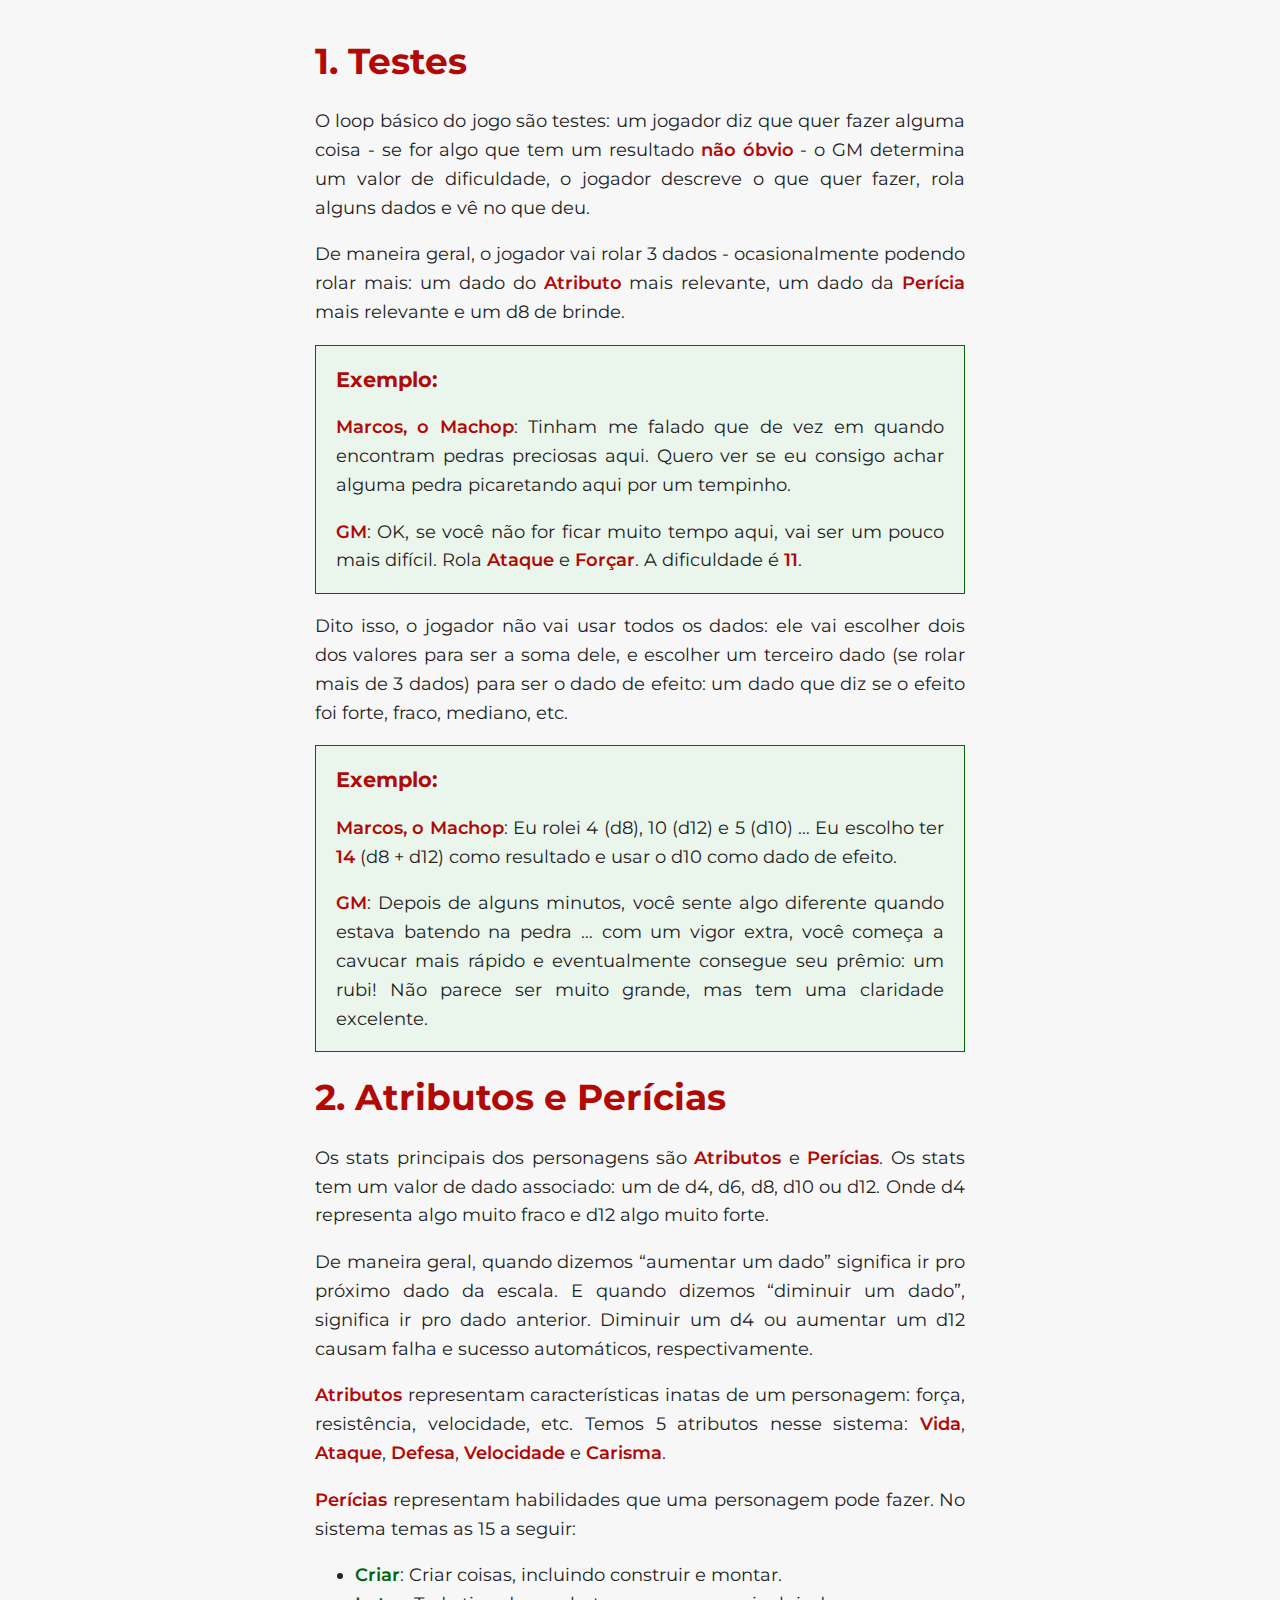
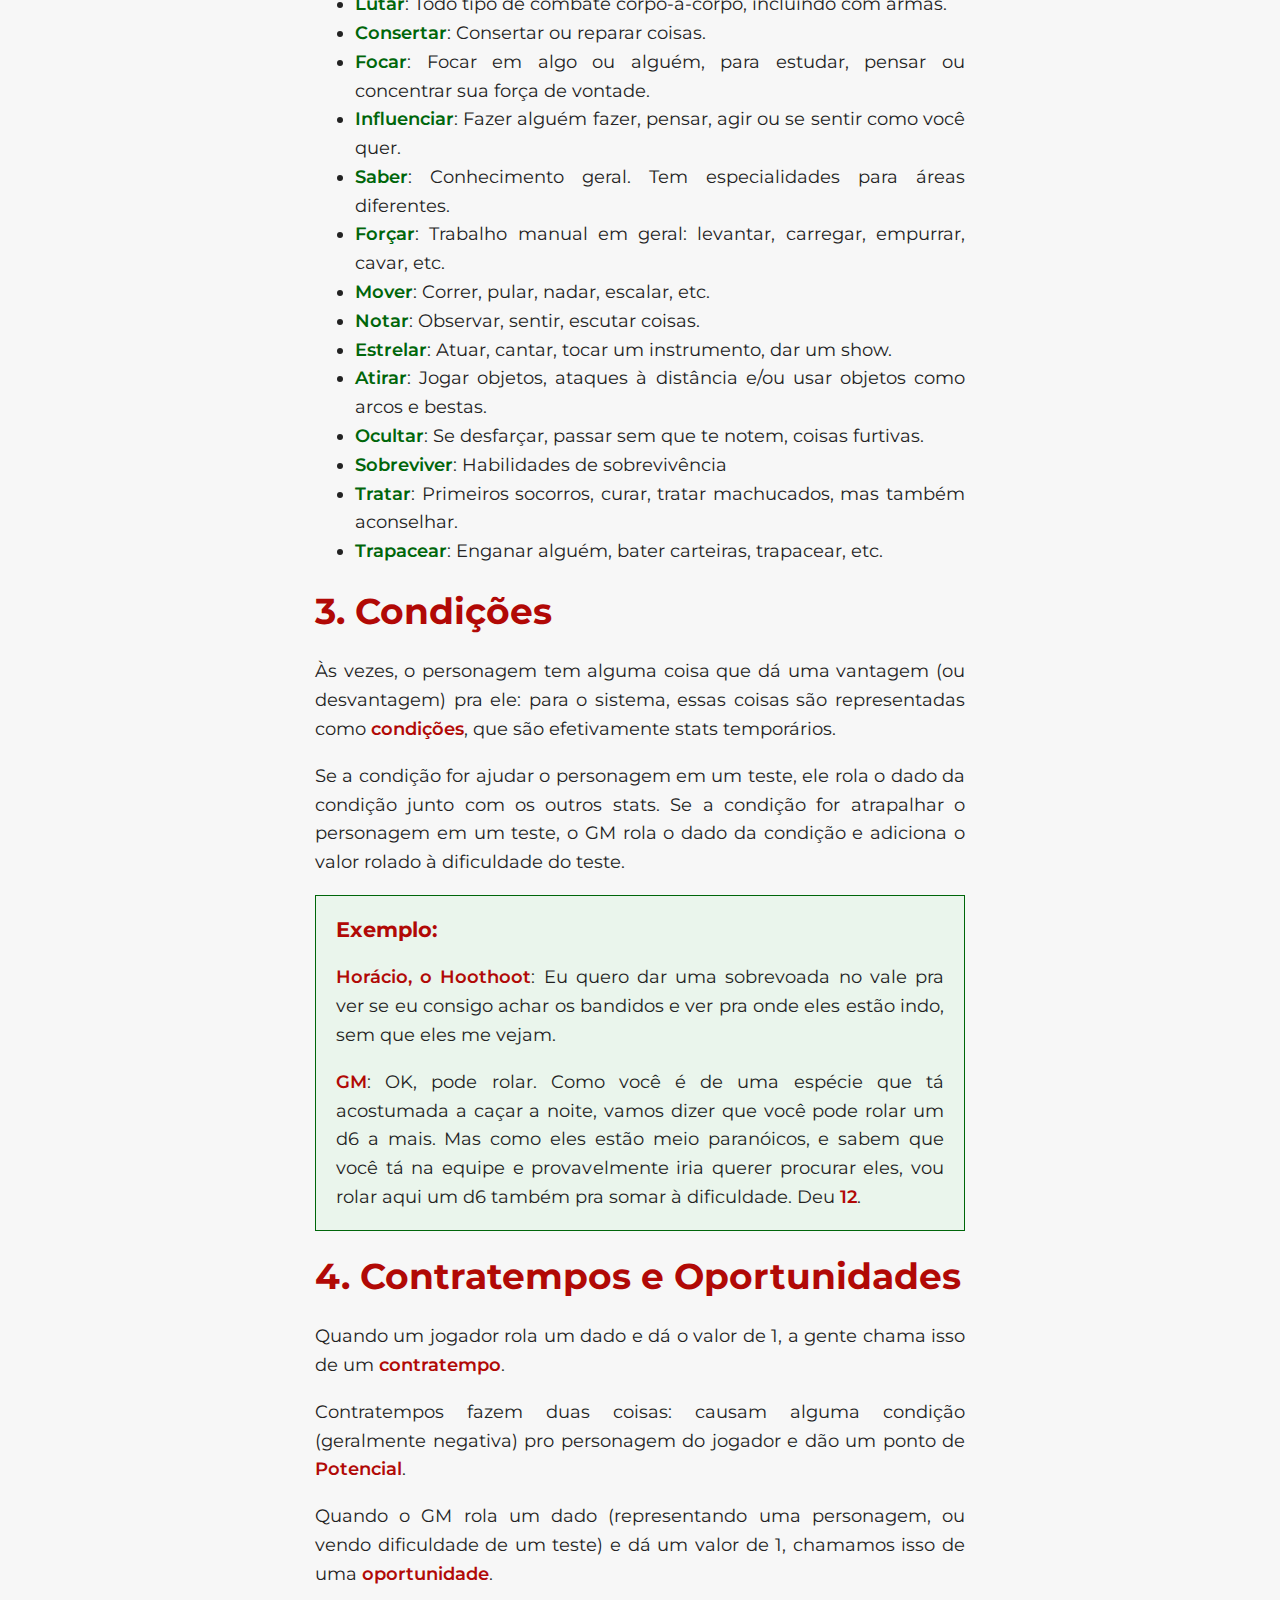
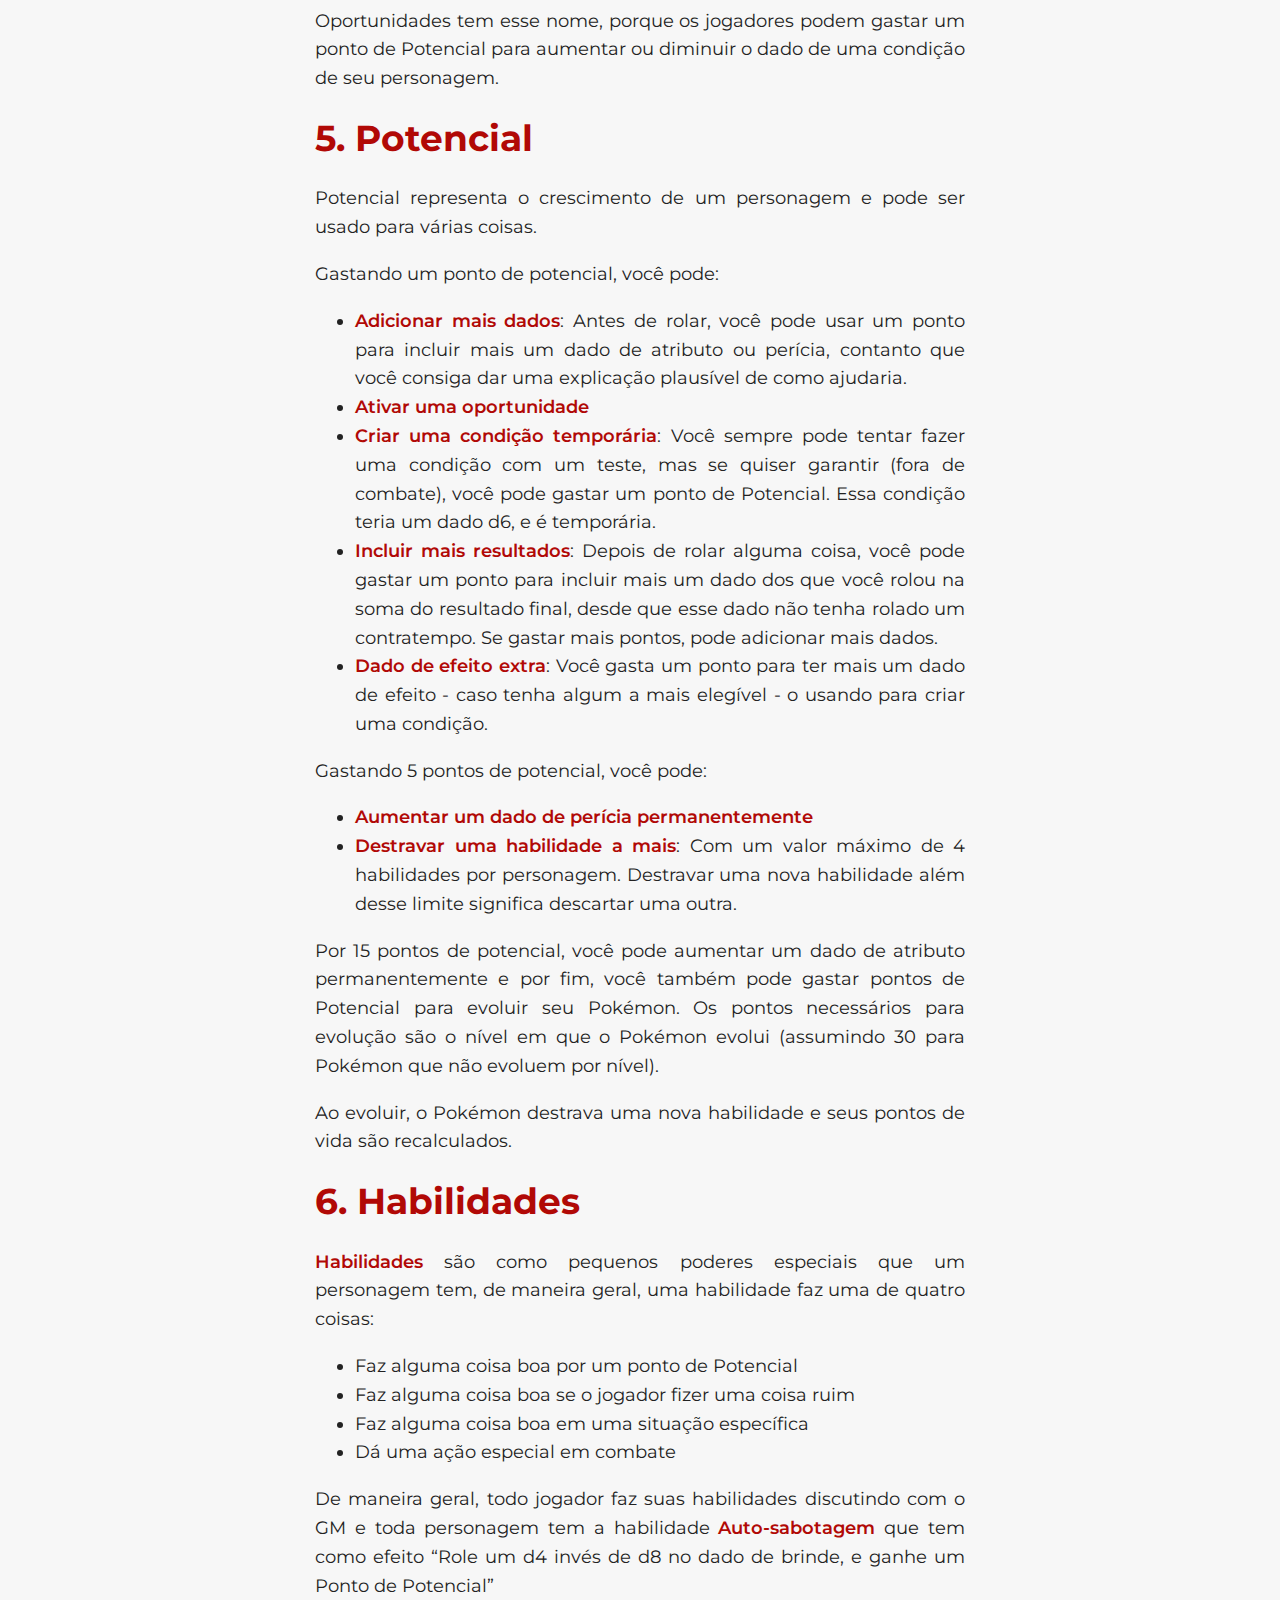
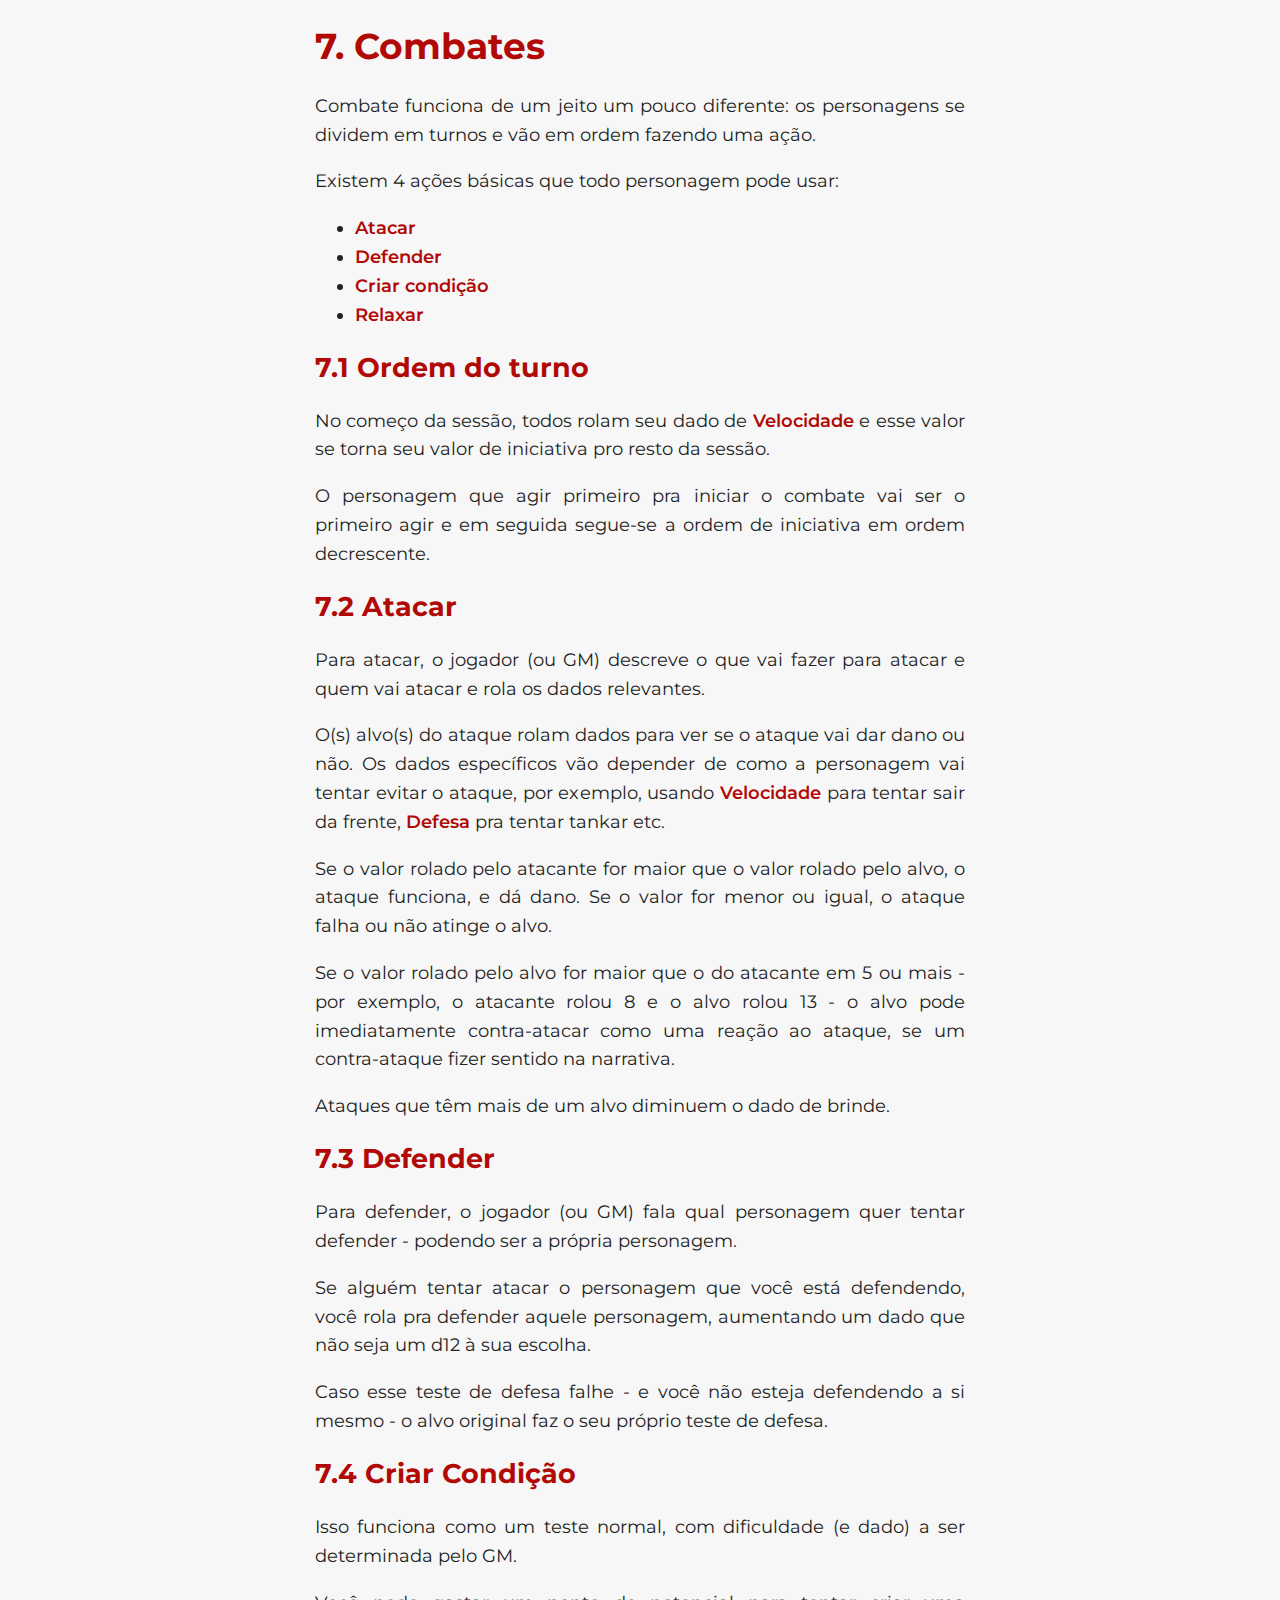
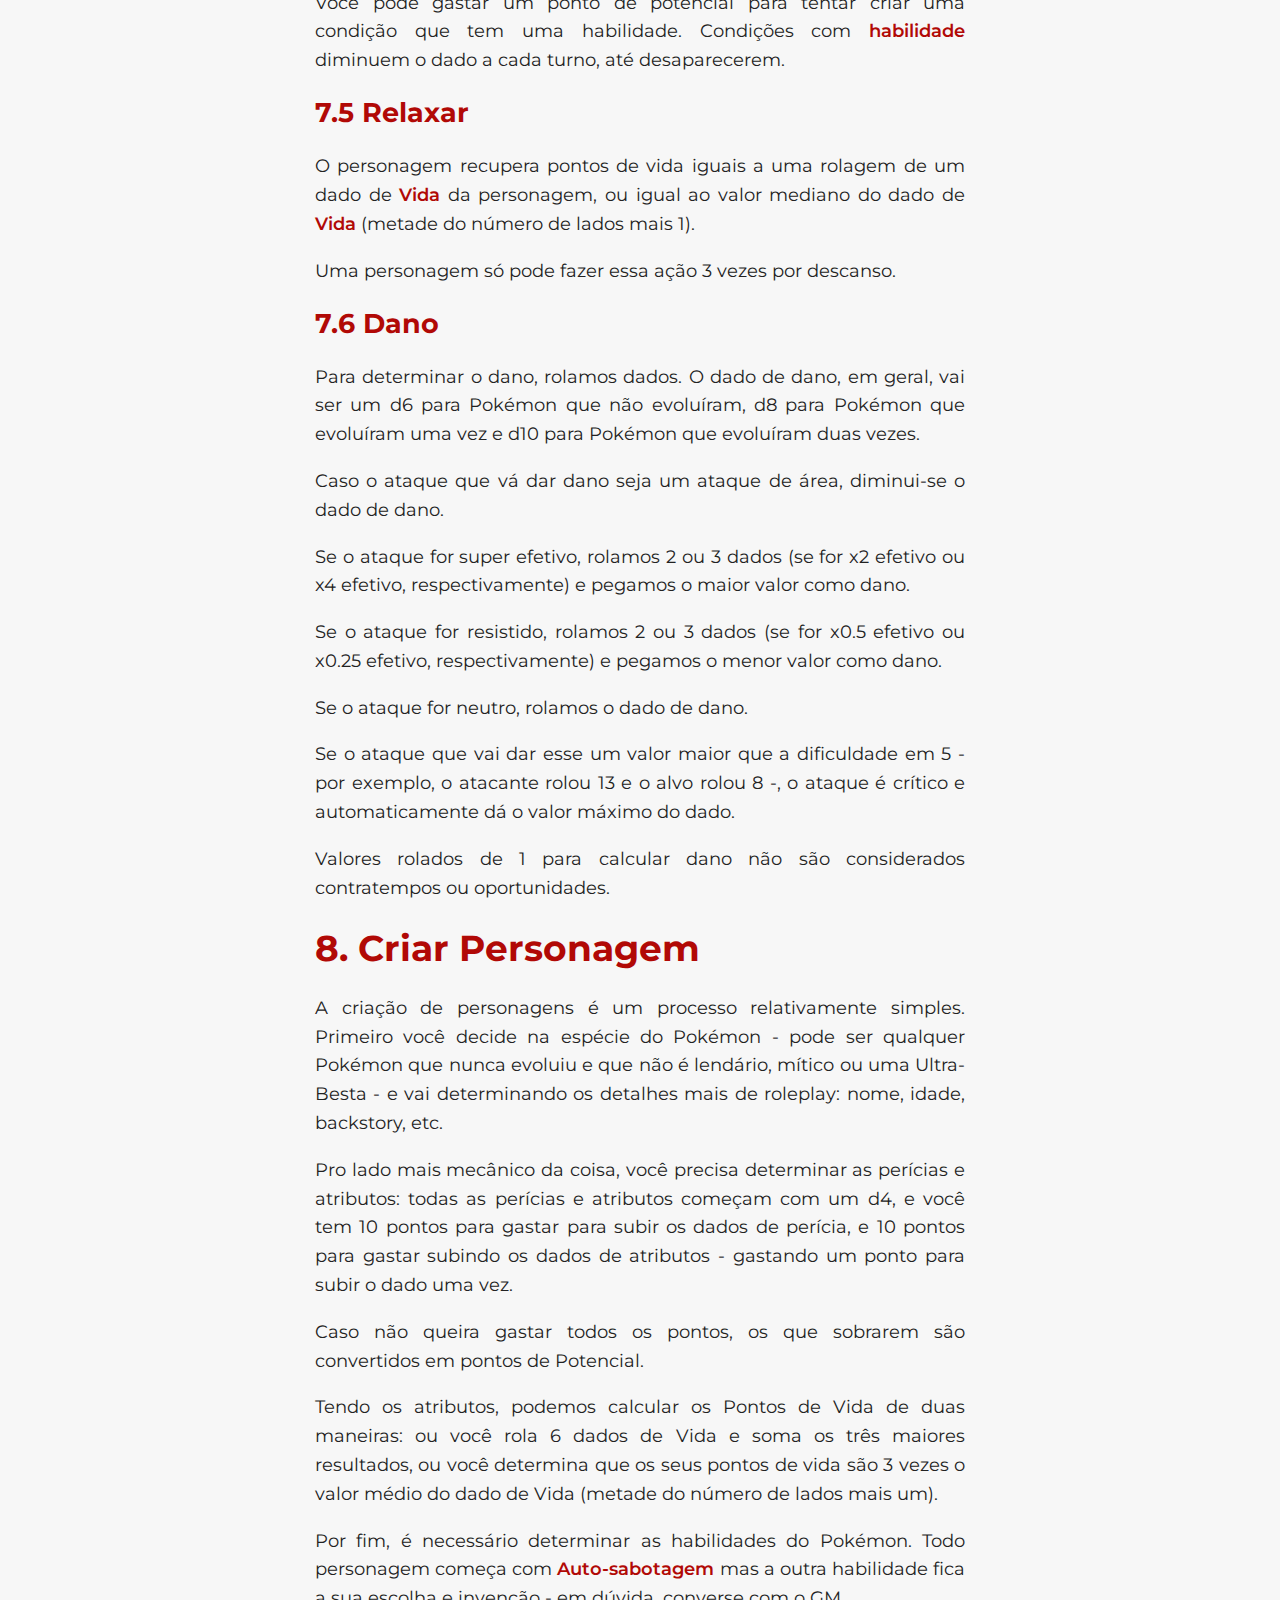
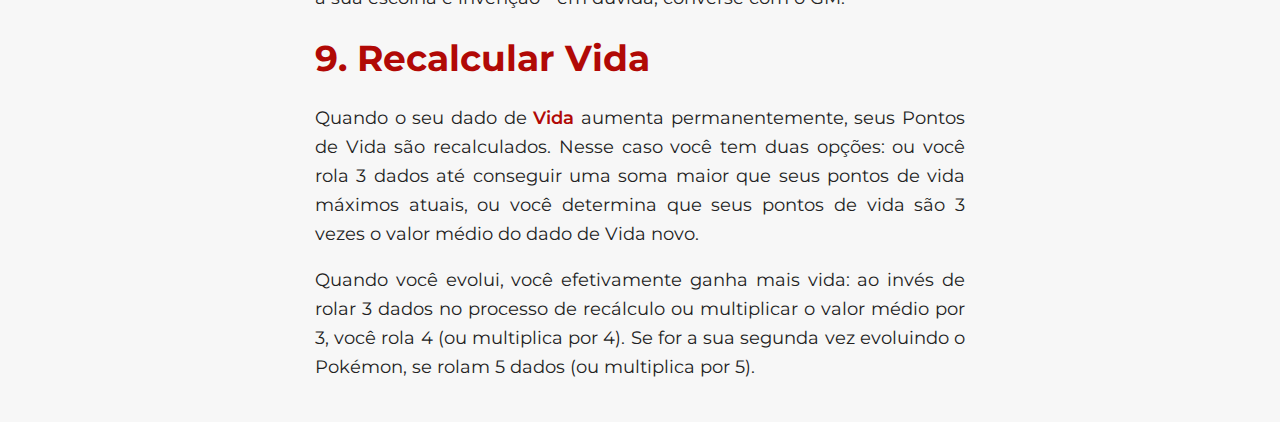
<file: rules.html>
<!DOCTYPE html>
<html lang="en">

<head>
    <meta charset="UTF-8">
    <meta name="viewport" content="width=device-width, initial-scale=1.0">

    <link rel="stylesheet" href="assets/style.css">

    <link rel="preconnect" href="https://fonts.googleapis.com">
    <link rel="preconnect" href="https://fonts.gstatic.com" crossorigin>
    <link href="https://fonts.googleapis.com/css2?family=Montserrat:ital@0;1&display=swap" rel="stylesheet">
    <link href="https://fonts.googleapis.com/css2?family=Montserrat:ital,wght@0,600;1,600&display=swap"
        rel="stylesheet">

    <title>Regras</title>
</head>

<body>
    <h1>1. Testes</h1>

    <p>O loop básico do jogo são testes: um jogador diz que quer fazer alguma coisa - se for algo que tem um resultado
        <strong>não óbvio</strong> - o GM determina um valor de dificuldade, o jogador descreve o que quer fazer, rola
        alguns dados e vê
        no que deu.
    </p>

    <p>De maneira geral, o jogador vai rolar 3 dados - ocasionalmente podendo rolar mais: um dado do
        <strong>Atributo</strong> mais relevante, um dado da <strong>Perícia</strong> mais relevante e um d8 de brinde.
    </p>

    <div class="sidebar">
        <h3>Exemplo:</h3>

        <p><strong>Marcos, o Machop</strong>: Tinham me falado que de vez em quando encontram pedras preciosas aqui.
            Quero ver se eu consigo achar alguma pedra picaretando aqui por um tempinho.</p>

        <p><strong>GM</strong>: OK, se você não for ficar muito tempo aqui, vai ser um pouco mais difícil. Rola
            <strong>Ataque</strong> e <strong>Forçar</strong>. A dificuldade é <strong>11</strong>.
        </p>
    </div>

    <p>Dito isso, o jogador não vai usar todos os dados: ele vai escolher dois dos valores para ser a soma dele, e
        escolher um terceiro dado (se rolar mais de 3 dados) para ser o dado de efeito: um dado que diz se o efeito foi
        forte, fraco, mediano, etc.</p>

    <div class="sidebar">
        <h3>Exemplo:</h3>

        <p><strong> Marcos, o Machop</strong>: Eu rolei 4 (d8), 10 (d12) e 5 (d10) … Eu escolho ter <strong>14</strong>
            (d8 + d12) como resultado e usar o d10 como dado de efeito.
        </p>

        <p><strong>GM</strong>: Depois de alguns minutos, você sente algo diferente quando estava batendo na pedra …
            com um vigor extra, você começa a cavucar mais rápido e eventualmente consegue seu prêmio: um rubi! Não
            parece ser muito grande, mas tem uma claridade excelente.
        </p>
    </div>

    <h1>2. Atributos e Perícias</h1>
    <p> Os stats principais dos personagens são <strong>Atributos</strong> e <strong>Perícias</strong>. Os stats tem um
        valor de dado associado: um de d4, d6, d8, d10 ou d12. Onde d4 representa algo muito fraco e d12 algo muito
        forte.
    </p>

    <p> De maneira geral, quando dizemos “aumentar um dado” significa ir pro próximo dado da escala. E quando dizemos
        “diminuir um dado”, significa ir pro dado anterior. Diminuir um d4 ou aumentar um d12 causam falha e sucesso
        automáticos, respectivamente. </p>

    <p> <strong>Atributos</strong> representam características inatas de um personagem: força, resistência, velocidade,
        etc. Temos 5 atributos nesse sistema: <strong>Vida</strong>, <strong>Ataque</strong>, <strong>Defesa</strong>,
        <strong>Velocidade</strong> e <strong>Carisma</strong>.
    </p>

    <p><strong>Perícias</strong> representam habilidades que uma personagem pode fazer. No sistema temas as 15 a seguir:
    </p>
    <ul>
        <li><strong class="ex">Criar</strong>: Criar coisas, incluindo construir e montar.</li>
        <li><strong class="ex">Lutar</strong>: Todo tipo de combate corpo-a-corpo, incluindo com armas.</li>
        <li><strong class="ex">Consertar</strong>: Consertar ou reparar coisas.</li>
        <li><strong class="ex">Focar</strong>: Focar em algo ou alguém, para estudar, pensar ou concentrar sua força de
            vontade.
        </li>
        <li><strong class="ex">Influenciar</strong>: Fazer alguém fazer, pensar, agir ou se sentir como você quer.</li>
        <li><strong class="ex">Saber</strong>: Conhecimento geral. Tem especialidades para áreas diferentes.</li>
        <li><strong class="ex">Forçar</strong>: Trabalho manual em geral: levantar, carregar, empurrar, cavar, etc.</li>
        <li><strong class="ex">Mover</strong>: Correr, pular, nadar, escalar, etc.</li>
        <li><strong class="ex">Notar</strong>: Observar, sentir, escutar coisas.</li>
        <li><strong class="ex">Estrelar</strong>: Atuar, cantar, tocar um instrumento, dar um show.</li>
        <li><strong class="ex">Atirar</strong>: Jogar objetos, ataques à distância e/ou usar objetos como arcos e
            bestas.</li>
        <li><strong class="ex">Ocultar</strong>: Se desfarçar, passar sem que te notem, coisas furtivas.</li>
        <li><strong class="ex">Sobreviver</strong>: Habilidades de sobrevivência</li>
        <li><strong class="ex">Tratar</strong>: Primeiros socorros, curar, tratar machucados, mas também aconselhar.
        </li>
        <li><strong class="ex">Trapacear</strong>: Enganar alguém, bater carteiras, trapacear, etc.</li>
    </ul>

    <h1>3. Condições</h1>
    <p>
        Às vezes, o personagem tem alguma coisa que dá uma vantagem (ou desvantagem) pra ele: para o sistema, essas
        coisas são representadas como <strong>condições</strong>, que são efetivamente stats temporários.
    </p>

    <p> Se a condição for ajudar o personagem em um teste, ele rola o dado da condição junto com os outros stats. Se a
        condição for atrapalhar o personagem em um teste, o GM rola o dado da condição e adiciona o valor rolado à
        dificuldade do teste.
    </p>

    <div class="sidebar">
        <h3>Exemplo:</h3>

        <p> <strong>Horácio, o Hoothoot</strong>: Eu quero dar uma sobrevoada no vale pra ver se eu consigo achar os
            bandidos e ver pra onde eles estão indo, sem que eles me vejam.
        </p>

        <p> <strong>GM</strong>: OK, pode rolar. Como você é de uma espécie que tá acostumada a caçar a noite, vamos
            dizer que você pode rolar um d6 a mais. Mas como eles estão meio paranóicos, e sabem que você tá na equipe e
            provavelmente iria querer procurar eles, vou rolar aqui um d6 também pra somar à dificuldade. Deu
            <strong>12</strong>.
        </p>
    </div>

    <h1>4. Contratempos e Oportunidades</h1>
    <p>Quando um jogador rola um dado e dá o valor de 1, a gente chama isso de um <strong>contratempo</strong>.</p>

    <p> Contratempos fazem duas coisas: causam alguma condição (geralmente negativa) pro personagem do jogador e dão
        um ponto de <strong>Potencial</strong>.
    </p>

    <p> Quando o GM rola um dado (representando uma personagem, ou vendo dificuldade de um teste) e dá um valor de
        1, chamamos isso de uma <strong>oportunidade</strong>.
    </p>

    <p> Oportunidades tem esse nome, porque os jogadores podem gastar um ponto de Potencial para aumentar ou
        diminuir o dado de uma condição de seu personagem.
    </p>

    <h1>5. Potencial</h1>
    <p>Potencial representa o crescimento de um personagem e pode ser usado para várias coisas.</p>

    <p>Gastando um ponto de potencial, você pode:</p>
    <ul>
        <li><strong>Adicionar mais dados</strong>: Antes de rolar, você pode usar um ponto para incluir mais um dado de
            atributo ou perícia, contanto que você consiga dar uma explicação plausível de como ajudaria.</li>
        <li><strong>Ativar uma oportunidade</strong></li>
        <li><strong>Criar uma condição temporária</strong>: Você sempre pode tentar fazer uma condição com um teste, mas
            se quiser garantir (fora de combate), você pode gastar um ponto de Potencial. Essa condição teria um dado
            d6, e é temporária.
        </li>
        <li><strong>Incluir mais resultados</strong>: Depois de rolar alguma coisa, você pode gastar um ponto para
            incluir mais um dado dos que você rolou na soma do resultado final, desde que esse dado não tenha rolado um
            contratempo. Se gastar mais pontos, pode adicionar mais dados.</li>
        <li><strong>Dado de efeito extra</strong>: Você gasta um ponto para ter mais um dado de efeito - caso tenha
            algum a mais elegível - o usando para criar uma condição.</li>
    </ul>

    <p>Gastando 5 pontos de potencial, você pode:</p>
    <ul>
        <li><strong>Aumentar um dado de perícia permanentemente</strong></li>
        <li><strong>Destravar uma habilidade a mais</strong>: Com um valor máximo de 4 habilidades por personagem.
            Destravar uma nova habilidade além desse limite significa descartar uma outra.</li>
    </ul>

    <p> Por 15 pontos de potencial, você pode aumentar um dado de atributo permanentemente e por fim, você também pode
        gastar pontos de Potencial para evoluir seu Pokémon. Os pontos necessários para evolução são o nível em que o
        Pokémon evolui (assumindo 30 para Pokémon que não evoluem por nível).</p>

    <p>Ao evoluir, o Pokémon destrava uma nova habilidade e seus pontos de vida são recalculados.</p>

    <h1>6. Habilidades</h1>
    <p> <strong>Habilidades</strong> são como pequenos poderes especiais que um personagem tem, de maneira geral, uma
        habilidade faz uma de quatro coisas:
    </p>

    <ul>
        <li>Faz alguma coisa boa por um ponto de Potencial</li>
        <li>Faz alguma coisa boa se o jogador fizer uma coisa ruim</li>
        <li>Faz alguma coisa boa em uma situação específica</li>
        <li>Dá uma ação especial em combate</li>
    </ul>

    <p> De maneira geral, todo jogador faz suas habilidades discutindo com o GM e toda personagem tem a habilidade
        <strong>Auto-sabotagem</strong> que tem como efeito “Role um d4 invés de d8 no dado de brinde, e ganhe um Ponto
        de Potencial”
    </p>

    <h1>7. Combates</h1>
    <p> Combate funciona de um jeito um pouco diferente: os personagens se dividem em turnos e vão em ordem fazendo uma
        ação.
    </p>

    <p>Existem 4 ações básicas que todo personagem pode usar:</p>
    <ul>
        <li><strong>Atacar</strong></li>
        <li><strong>Defender</strong></li>
        <li><strong>Criar condição</strong></li>
        <li><strong>Relaxar</strong></li>
    </ul>

    <h2>7.1 Ordem do turno</h2>
    <p>No começo da sessão, todos rolam seu dado de <strong>Velocidade</strong> e esse valor se torna seu valor de
        iniciativa pro resto da sessão.</p>

    <p>O personagem que agir primeiro pra iniciar o combate vai ser o primeiro agir e
        em seguida segue-se a ordem de iniciativa em ordem decrescente.
    </p>

    <h2>7.2 Atacar</h2>
    <p>Para atacar, o jogador (ou GM) descreve o que vai fazer para atacar e quem vai atacar e rola os dados relevantes.
    </p>

    <p> O(s) alvo(s) do ataque rolam dados para ver se o ataque vai dar dano ou não. Os dados específicos vão depender
        de como a personagem vai tentar evitar o ataque, por exemplo, usando <strong>Velocidade</strong> para tentar
        sair da frente, <strong>Defesa</strong> pra tentar tankar etc.
    </p>

    <p> Se o valor rolado pelo atacante for maior que o valor rolado pelo alvo, o ataque funciona, e dá dano. Se o valor
        for menor ou igual, o ataque falha ou não atinge o alvo.
    </p>

    <p> Se o valor rolado pelo alvo for maior que o do atacante em 5 ou mais - por exemplo, o atacante rolou 8 e o alvo
        rolou 13 - o alvo pode imediatamente contra-atacar como uma reação ao ataque, se um contra-ataque fizer sentido
        na narrativa.
    </p>

    <p>Ataques que têm mais de um alvo diminuem o dado de brinde.</p>

    <h2>7.3 Defender</h2>
    Para defender, o jogador (ou GM) fala qual personagem quer tentar defender - podendo ser a própria personagem.
    </p>

    <p> Se alguém tentar atacar o personagem que você está defendendo, você rola pra defender aquele personagem,
        aumentando um dado que não seja um d12 à sua escolha.
    </p>

    <p>
        Caso esse teste de defesa falhe - e você não esteja defendendo a si mesmo - o alvo original faz o seu próprio
        teste de defesa.
    </p>

    <h2>7.4 Criar Condição</h2>
    <p>Isso funciona como um teste normal, com dificuldade (e dado) a ser determinada pelo GM.</p>

    <p> Você pode gastar um ponto de potencial para tentar criar uma condição que tem uma habilidade. Condições com
        <strong>habilidade</strong> diminuem o dado a cada turno, até desaparecerem.
    </p>

    <h2>7.5 Relaxar</h2>
    <p>
        O personagem recupera pontos de vida iguais a uma rolagem de um dado de <strong>Vida</strong> da personagem, ou
        igual ao valor mediano do dado de <strong>Vida</strong> (metade do número de lados mais 1).
    </p>

    <p>Uma personagem só pode fazer essa ação 3 vezes por descanso.</p>

    <h2>7.6 Dano</h2>
    <p> Para determinar o dano, rolamos dados. O dado de dano, em geral, vai ser um d6 para Pokémon que não evoluíram,
        d8 para Pokémon que evoluíram uma vez e d10 para Pokémon que evoluíram duas vezes.
    </p>

    <p>Caso o ataque que vá dar dano seja um ataque de área, diminui-se o dado de dano.</p>

    <p> Se o ataque for super efetivo, rolamos 2 ou 3 dados (se for x2 efetivo ou x4 efetivo, respectivamente) e pegamos
        o maior valor como dano.
    </p>

    <p> Se o ataque for resistido, rolamos 2 ou 3 dados (se for x0.5 efetivo ou x0.25 efetivo, respectivamente) e
        pegamos o menor valor como dano.
    </p>

    <p>Se o ataque for neutro, rolamos o dado de dano.</p>

    <p> Se o ataque que vai dar esse um valor maior que a dificuldade em 5 - por exemplo, o atacante rolou 13 e o alvo
        rolou 8 -, o ataque é crítico e automaticamente dá o valor máximo do dado.
    </p>

    <p>Valores rolados de 1 para calcular dano não são considerados contratempos ou oportunidades.</p>

    <h1>8. Criar Personagem</h1>
    <p> A criação de personagens é um processo relativamente simples. Primeiro você decide na espécie do Pokémon - pode
        ser qualquer Pokémon que nunca evoluiu e que não é lendário, mítico ou uma Ultra-Besta - e vai determinando os
        detalhes mais de roleplay: nome, idade, backstory, etc.
    </p>

    <p>Pro lado mais mecânico da coisa, você precisa determinar as perícias e atributos: todas as perícias e atributos
        começam com um d4, e você tem 10 pontos para gastar para subir os dados de perícia, e
        10 pontos para gastar subindo os dados de atributos - gastando um ponto para subir o dado uma vez.</p>

    <p>Caso não queira gastar todos os pontos, os que sobrarem são convertidos em pontos de Potencial.</p>

    <p> Tendo os atributos, podemos calcular os Pontos de Vida de duas maneiras: ou você rola 6 dados de Vida e soma os
        três maiores resultados, ou você determina que os seus pontos de vida são 3 vezes o valor médio do dado de Vida
        (metade do número de lados mais um).
    </p>

    <p> Por fim, é necessário determinar as habilidades do Pokémon. Todo personagem começa com
        <strong>Auto-sabotagem</strong> mas a outra habilidade fica a sua escolha e invenção - em dúvida, converse com o
        GM.
    </p>

    <h1>9. Recalcular Vida</h1>
    <p>
        Quando o seu dado de <strong>Vida</strong> aumenta permanentemente, seus Pontos de Vida são recalculados. Nesse
        caso você tem duas opções: ou você rola 3 dados até conseguir uma soma maior que seus pontos de vida máximos
        atuais, ou você determina que seus pontos de vida são 3 vezes o valor médio do dado de Vida novo.
    </p>

    <p>
        Quando você evolui, você efetivamente ganha mais vida: ao invés de rolar 3 dados no processo de recálculo ou
        multiplicar o valor médio por 3, você rola 4 (ou multiplica por 4). Se for a sua segunda vez evoluindo o
        Pokémon, se rolam 5 dados (ou multiplica por 5).
    </p>
</body>

</html>
</file>
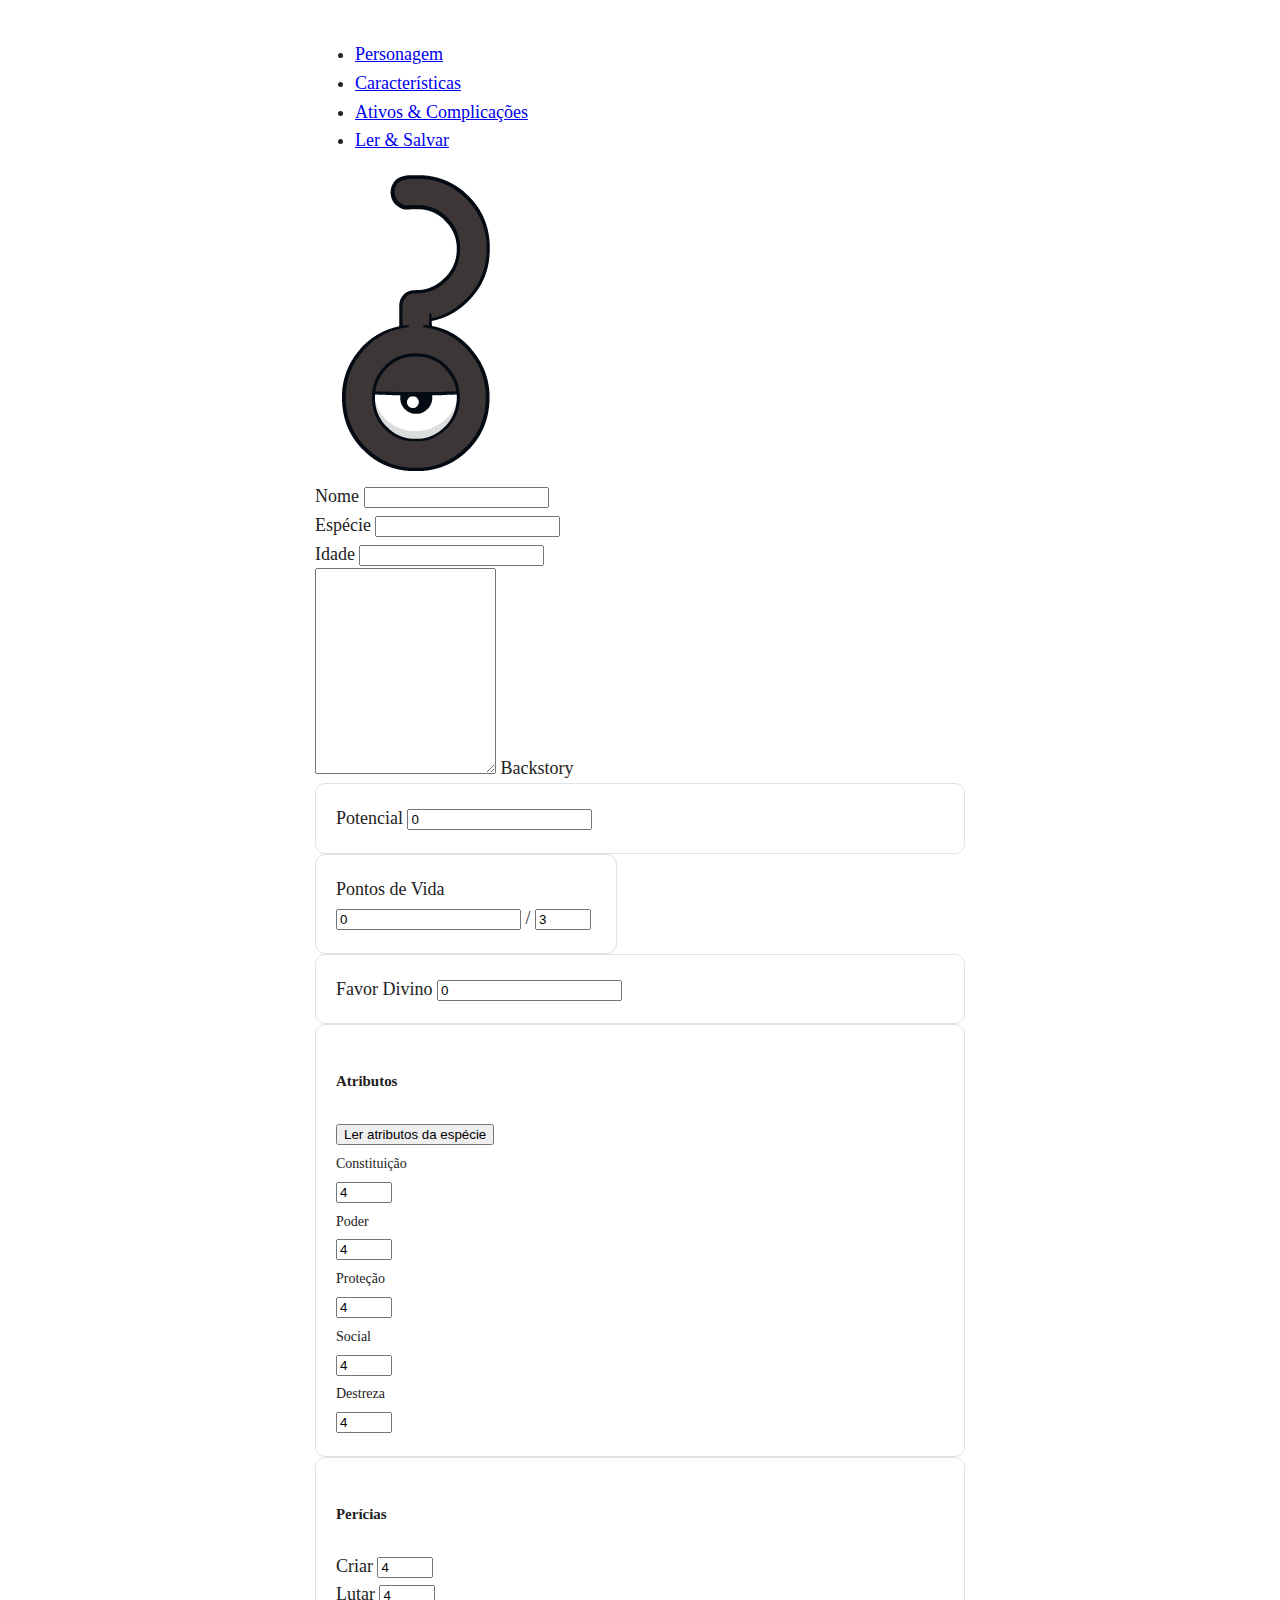
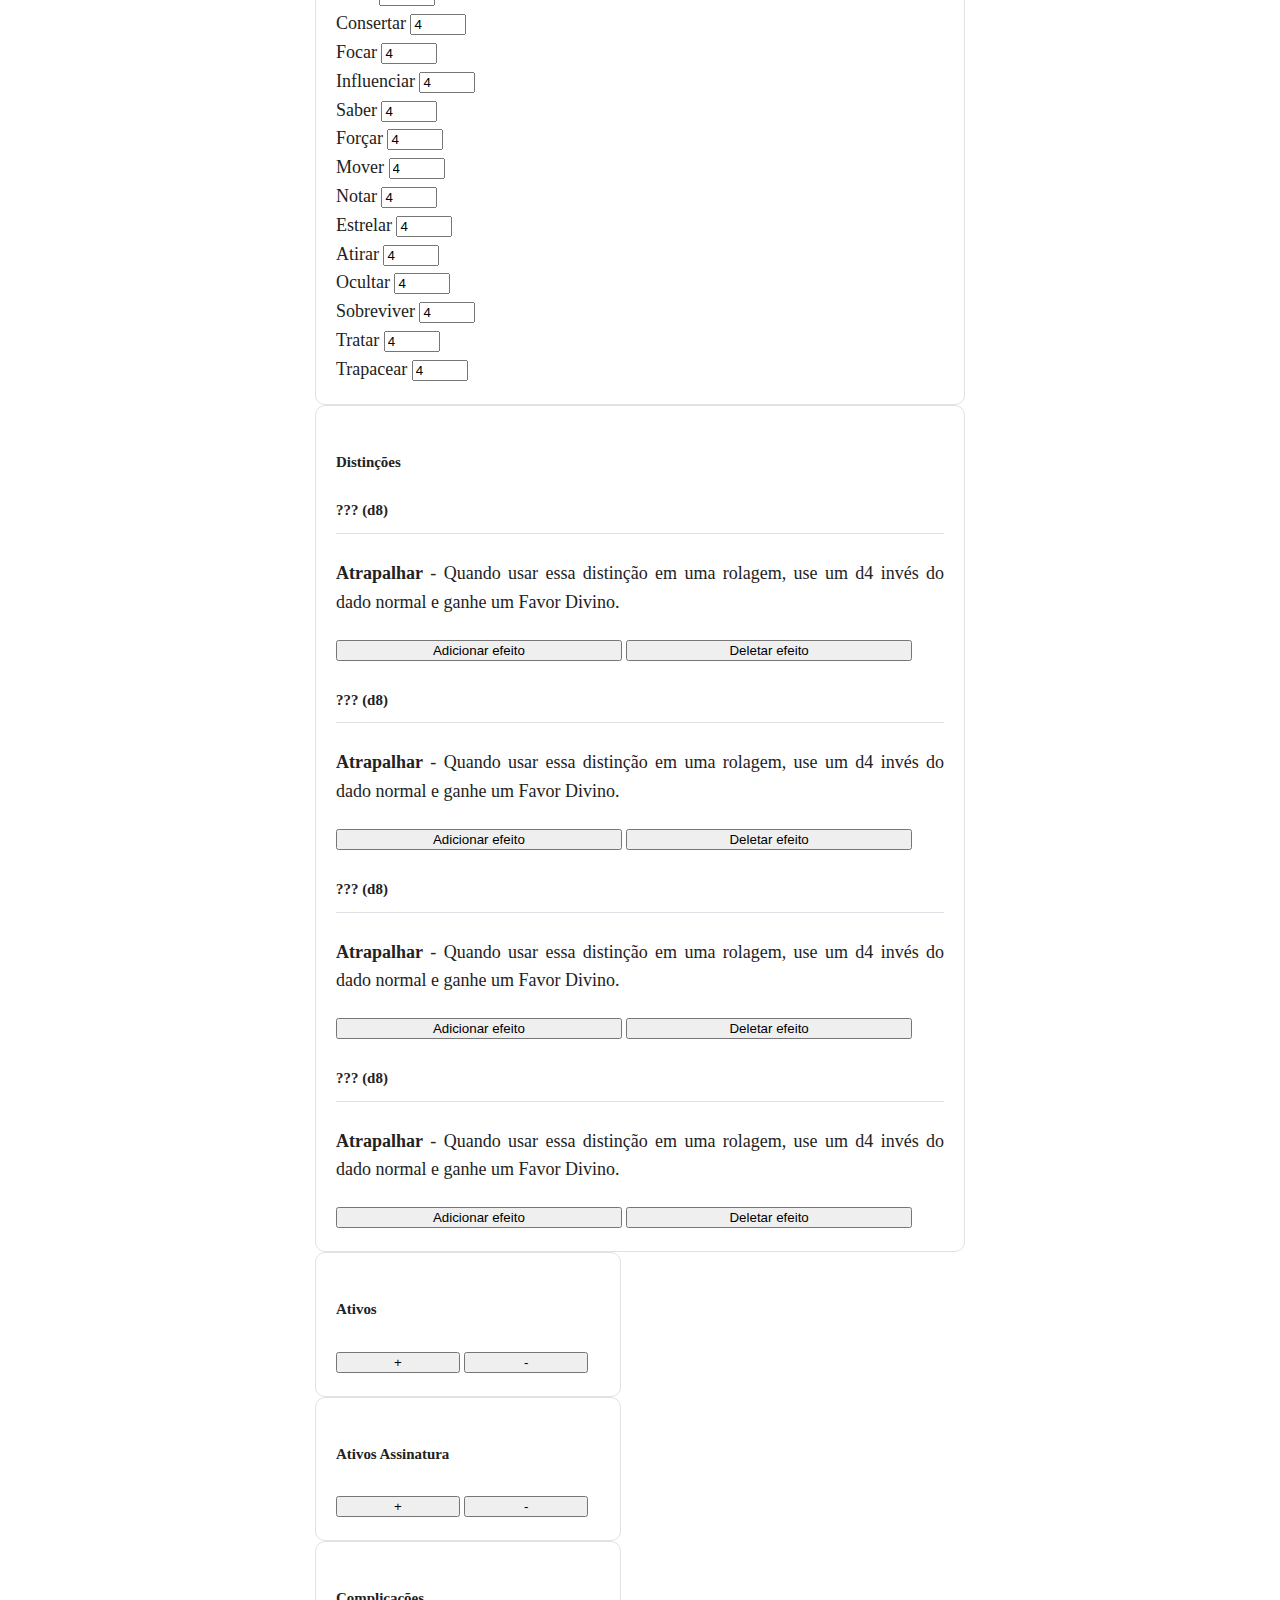
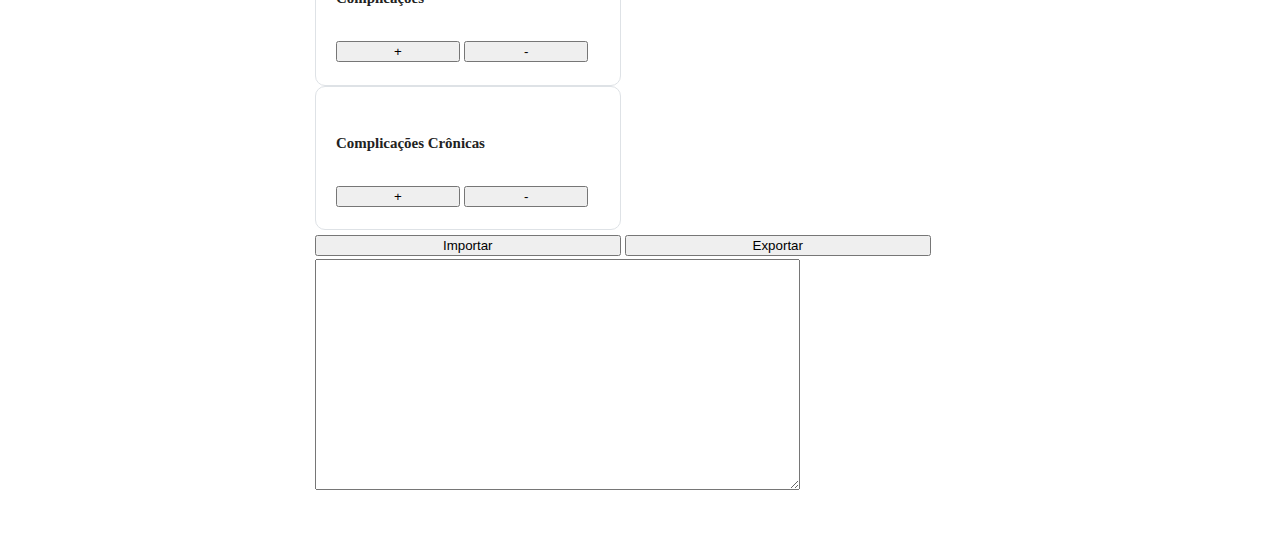
<file: sheet-new.html>
<!DOCTYPE html>
<html lang="en">

<head>
    <meta charset="UTF-8">
    <meta name="viewport" content="width=device-width, initial-scale=1.0">

    <meta http-equiv="refresh" content="0; URL='sheet.html" />
</head>

<body>
    <p>Página antiga. Por favor vá para <a href="sheet.html">sheet.html</a> sem o '-new'.</p>
</body>

</html>
</file>
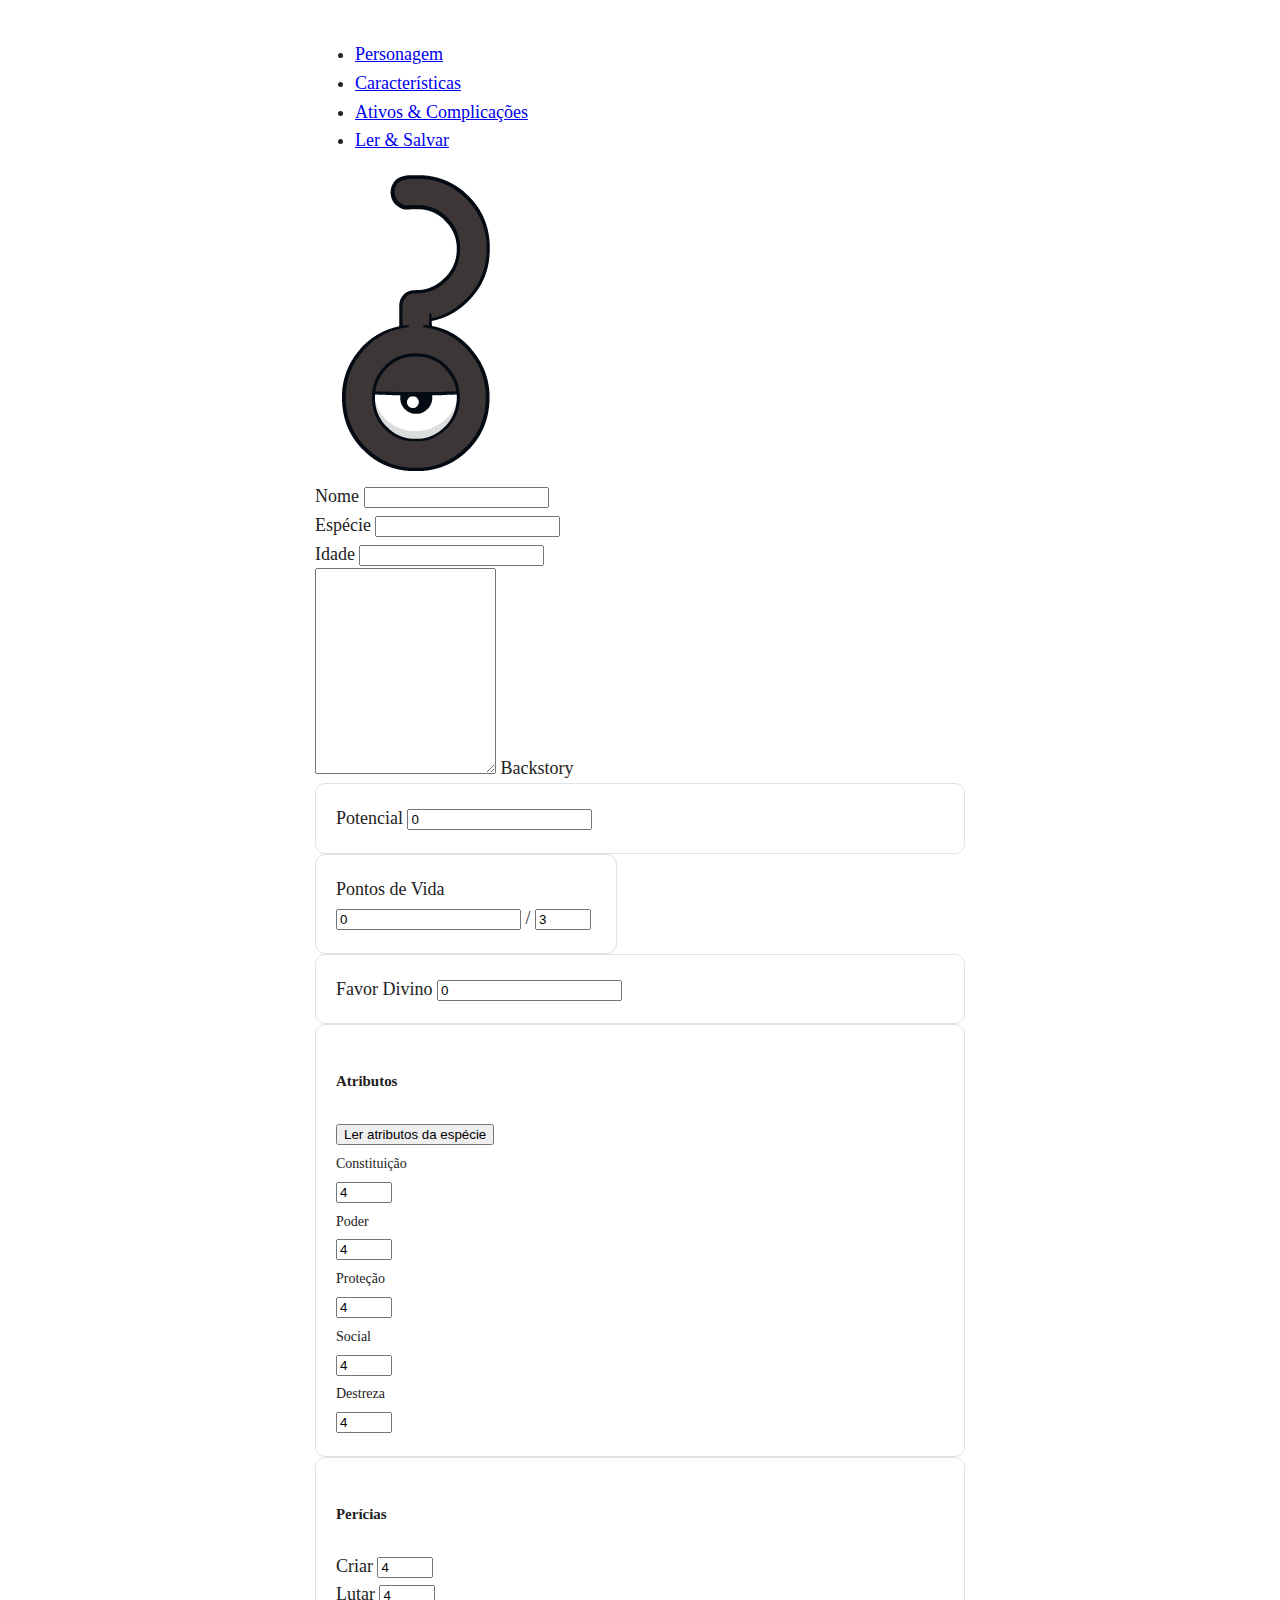
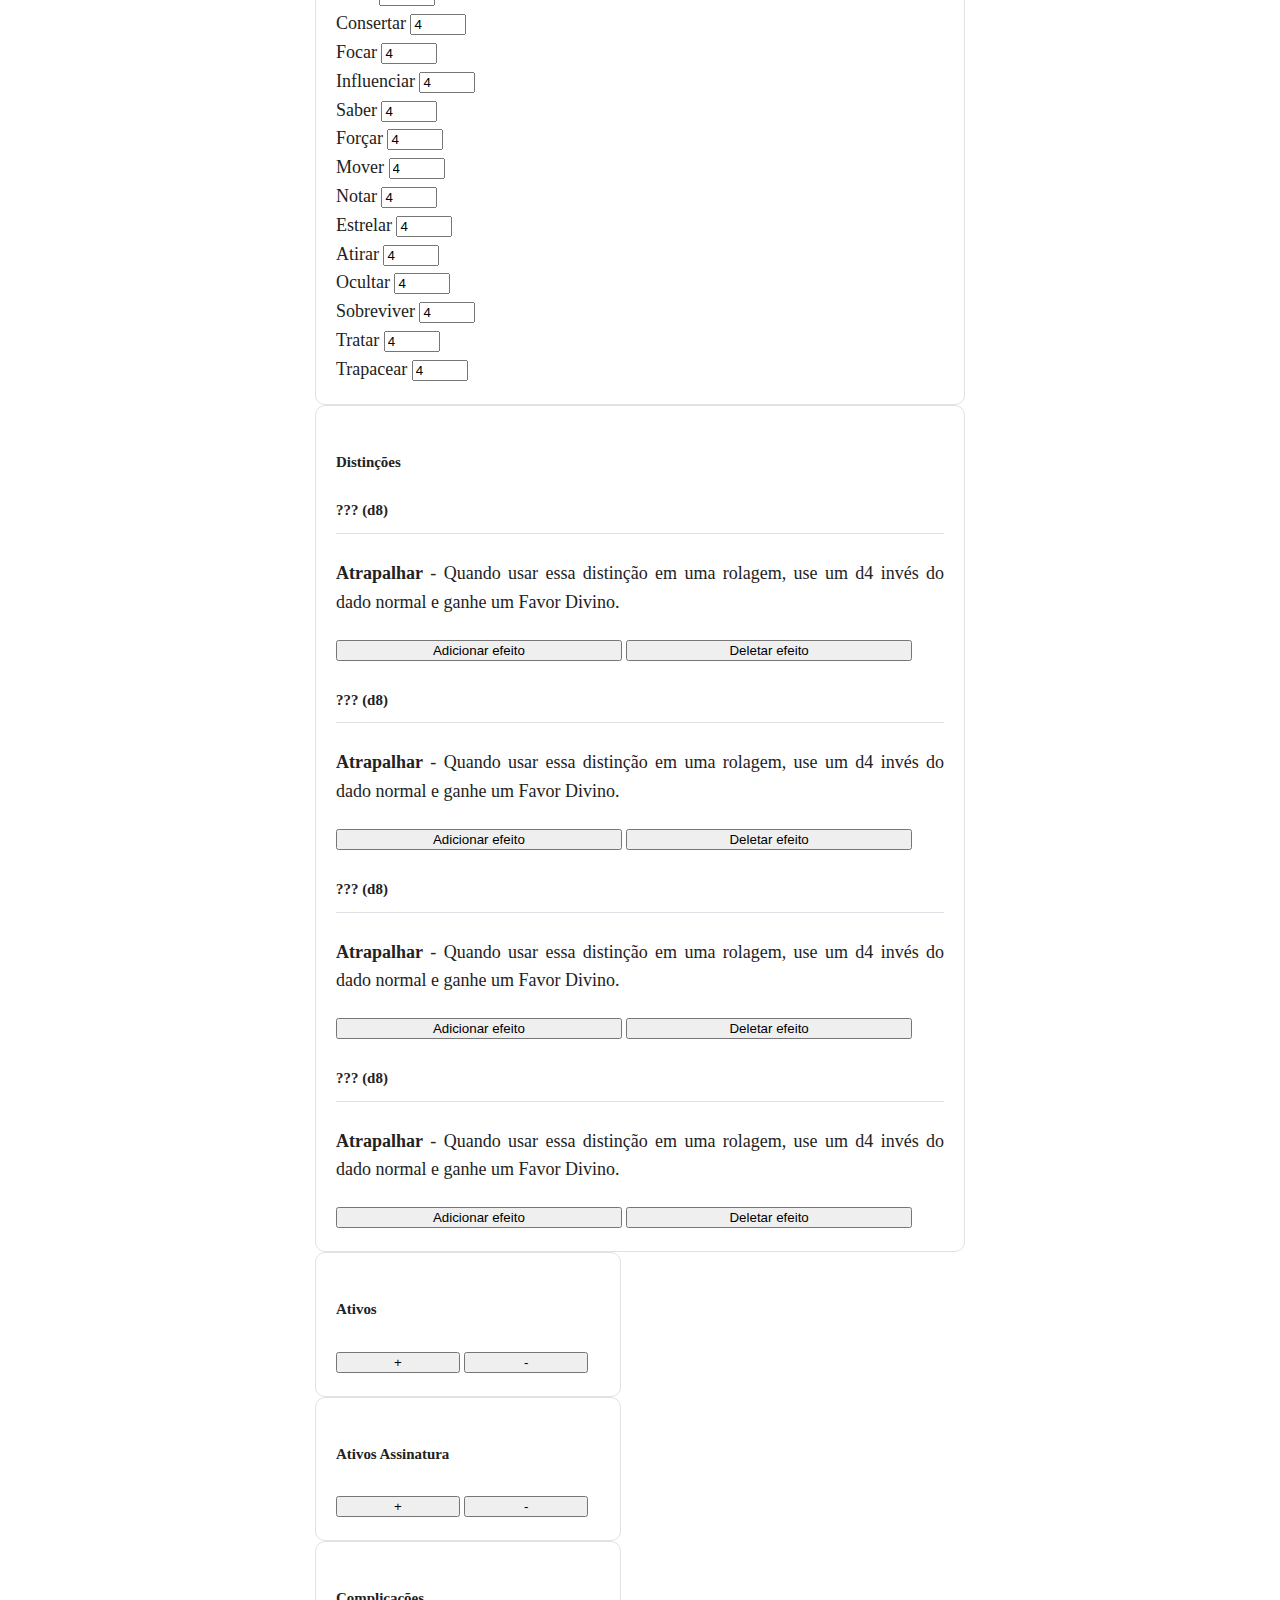
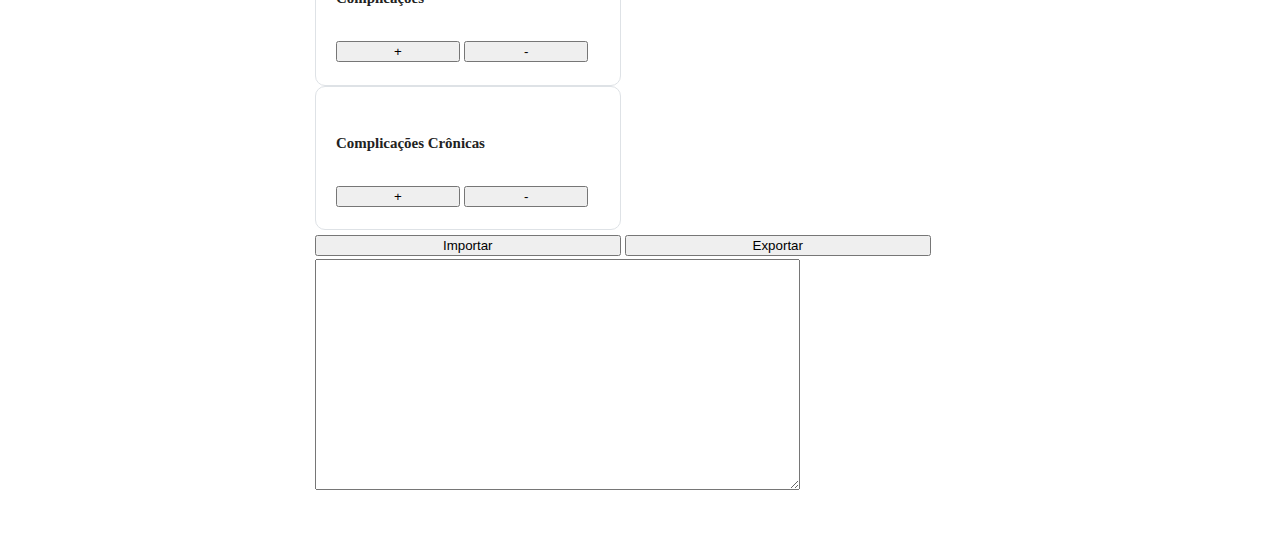
<file: sheet-old.html>
<!DOCTYPE html>
<html lang="en">

<head>
    <meta charset="UTF-8">
    <meta name="viewport" content="width=device-width, initial-scale=1.0">

    <link href="https://cdn.jsdelivr.net/npm/bootstrap@5.3.2/dist/css/bootstrap.min.css" rel="stylesheet"
        integrity="sha384-T3c6CoIi6uLrA9TneNEoa7RxnatzjcDSCmG1MXxSR1GAsXEV/Dwwykc2MPK8M2HN" crossorigin="anonymous">

    <link rel="stylesheet" href="assets/sheet.css">

    <title>Ficha</title>
</head>

<body>
    <ul class="nav nav-tabs">
        <li class="nav-item">
            <a class="nav-link active" href="#" onclick="goInfo(); return false;" id="info-button"> Personagem</a>
        </li>
        <li class="nav-item">
            <a class="nav-link" href="#" onclick="goTrait(); return false;" id="trait-button">Características</a>
        </li>
        <li class="nav-item">
            <a class="nav-link" href="#" onclick="goAsset(); return false;" id="asset-button">Ativos & Complicações</a>
        </li>
        <li class="nav-item">
            <a class="nav-link" href="#" onclick="goIO(); return false;" id="io-button">Ler & Salvar</a>
        </li>
    </ul>

    <div id="charinfo" class="m-4 d-flex flex-column">
        <div class="d-flex justify-content-between">
            <img id="speciesImage" src="assets/error.png"
                style="object-fit: scale-down; margin-left: 25px; max-width: 200px;">

            <div class=" d-flex flex-column m-5">
                <div class="input-group mb-3">
                    <span class="input-group-text" id="addon1">Nome</span>
                    <input id="char-name" type="text" class="form-control" aria-label="Username"
                        aria-describedby="addon1">
                </div>

                <div class="input-group mb-3">
                    <span class="input-group-text" id="addon2">Espécie</span>
                    <input type="text" class="form-control" aria-label="Username" aria-describedby="addon2"
                        id="speciesInput" list="species">
                    <datalist id="species">
                    </datalist>
                </div>

                <div class="input-group mb-3">
                    <span class="input-group-text" id="addon3">Idade</span>
                    <input id="char-age" type="text" class="form-control" aria-label="Username"
                        aria-describedby="addon3">
                </div>

                <div id="monTypes" class="d-flex flex-row"></div>
            </div>
        </div>
        <div class="mt-5 mb-3">
            <div class="form-floating">
                <textarea id="char-backstory" class="form-control" id="backstoryText"
                    style="min-height: 200px"></textarea>
                <label for="backstoryText">Backstory</label>
            </div>
        </div>
    </div>

    <div id="traits" class="d-none">
        <div class="d-flex flex-row m-3 justify-content-between">
            <div class="bordered w-25">
                <label for="potencial" class="form-label">Potencial</label>
                <input type="number" class="form-control" id="potencial" min="0" value="0">
            </div>

            <div class="bordered w-40">
                <label for="life" class="form-label">Pontos de Vida</label>
                <div class="input-group mb-3">
                    <input id="curr-life" type="number" class="form-control" aria-label="Username" min="0" value="0">
                    <span class="input-group-text">/</span>
                    <input id="max-life" type="number" class="form-control" aria-label="Server" min="3" max="72"
                        value="3">
                </div>
            </div>

            <div class="bordered w-25">
                <label for="plotpoint" class="form-label">Favor Divino</label>
                <input type="number" class="form-control" id="plotpoint" min="0" value="0">
            </div>
        </div>

        <div class="d-flex flex-column bordered m-3">
            <div class="d-flex flex-row justify-content-between mb-4">
                <h5>Atributos</h5>
                <button type="button" class="btn btn-outline-secondary btn-sm"
                    onclick="updateStats(); return false;">Ler atributos da espécie</button>
            </div>
            <div class="d-flex flex-row justify-content-between">
                <div class="w-15">
                    <label for="con-stat" class="form-label stat-label">Constituição</label>
                    <input type="number" class="form-control" id="con-stat" min="4" max="12" step="2" value="4">
                </div>
                <div class="w-15">
                    <label for="pow-stat" class="form-label stat-label">Poder</label>
                    <input type="number" class="form-control" id="pow-stat" min="4" max="12" step="2" value="4">
                </div>
                <div class="w-15">
                    <label for="pro-stat" class="form-label stat-label">Proteção</label>
                    <input type="number" class="form-control" id="pro-stat" min="4" max="12" step="2" value="4">
                </div>
                <div class="w-15">
                    <label for="soc-stat" class="form-label stat-label">Social</label>
                    <input type="number" class="form-control" id="soc-stat" min="4" max="12" step="2" value="4">
                </div>
                <div class="w-15">
                    <label for="dex-stat" class="form-label stat-label">Destreza</label>
                    <input type="number" class="form-control" id="dex-stat" min="4" max="12" step="2" value="4">
                </div>
            </div>
        </div>

        <div class="d-flex flex-row justify-content-between m-3">
            <div class="d-flex flex-column w-100 bordered">
                <h5 class="pb-2 mb-4">Perícias</h5>
                <div class="d-flex flex-row justify-content-between">
                    <div class="d-flex flex-column w-30">
                        <div class="input-group mb-3">
                            <span class="input-group-text" id="skill1">Criar</span>
                            <input id="skill1-inp" type="number" class="form-control" min="4" max="12" step="2"
                                value="4" aria-label="Username" aria-describedby="skill1">
                        </div>
                        <div class="input-group mb-3">
                            <span class="input-group-text" id="skill2">Lutar</span>
                            <input id="skill2-inp" type="number" class="form-control" min="4" max="12" step="2"
                                value="4" aria-label="Username" aria-describedby="skill2">
                        </div>
                        <div class="input-group mb-3">
                            <span class="input-group-text" id="skill3">Consertar</span>
                            <input id="skill3-inp" type="number" class="form-control" min="4" max="12" step="2"
                                value="4" aria-label="Username" aria-describedby="skill3">
                        </div>
                        <div class="input-group mb-3">
                            <span class="input-group-text" id="skill4">Focar</span>
                            <input id="skill4-inp" type="number" class="form-control" min="4" max="12" step="2"
                                value="4" aria-label="Username" aria-describedby="skill4">
                        </div>
                        <div class="input-group mb-3">
                            <span class="input-group-text" id="skill5">Influenciar</span>
                            <input id="skill5-inp" type="number" class="form-control" min="4" max="12" step="2"
                                value="4" aria-label="Username" aria-describedby="skill5">
                        </div>
                    </div>
                    <div class="d-flex flex-column w-30">
                        <div class="input-group mb-3">
                            <span class="input-group-text" id="skill6">Saber</span>
                            <input id="skill6-inp" type="number" class="form-control" min="4" max="12" step="2"
                                value="4" aria-label="Username" aria-describedby="skill6">
                        </div>
                        <div class="input-group mb-3">
                            <span class="input-group-text" id="skill7">Forçar</span>
                            <input id="skill7-inp" type="number" class="form-control" min="4" max="12" step="2"
                                value="4" aria-label="Username" aria-describedby="skill7">
                        </div>
                        <div class="input-group mb-3">
                            <span class="input-group-text" id="skill8">Mover</span>
                            <input id="skill8-inp" type="number" class="form-control" min="4" max="12" step="2"
                                value="4" aria-label="Username" aria-describedby="skill8">
                        </div>
                        <div class="input-group mb-3">
                            <span class="input-group-text" id="skill9">Notar</span>
                            <input id="skill9-inp" type="number" class="form-control" min="4" max="12" step="2"
                                value="4" aria-label="Username" aria-describedby="skill9">
                        </div>
                        <div class="input-group mb-3">
                            <span class="input-group-text" id="skill10">Estrelar</span>
                            <input id="skill10-inp" type="number" class="form-control" min="4" max="12" step="2"
                                value="4" aria-label="Username" aria-describedby="skill10">
                        </div>
                    </div>
                    <div class="d-flex flex-column w-30">
                        <div class="input-group mb-3">
                            <span class="input-group-text" id="skill11">Atirar</span>
                            <input id="skill11-inp" type="number" class="form-control" min="4" max="12" step="2"
                                value="4" aria-label="Username" aria-describedby="skill11">
                        </div>
                        <div class="input-group mb-3">
                            <span class="input-group-text" id="skill12">Ocultar</span>
                            <input id="skill12-inp" type="number" class="form-control" min="4" max="12" step="2"
                                value="4" aria-label="Username" aria-describedby="skill12">
                        </div>
                        <div class="input-group mb-3">
                            <span class="input-group-text" id="skill13">Sobreviver</span>
                            <input id="skill13-inp" type="number" class="form-control" min="4" max="12" step="2"
                                value="4" aria-label="Username" aria-describedby="skill13">
                        </div>
                        <div class="input-group mb-3">
                            <span class="input-group-text" id="skill14">Tratar</span>
                            <input id="skill14-inp" type="number" class="form-control" min="4" max="12" step="2"
                                value="4" aria-label="Username" aria-describedby="skill14">
                        </div>
                        <div class="input-group mb-3">
                            <span class="input-group-text" id="skill15">Trapacear</span>
                            <input id="skill15-inp" type="number" class="form-control" min="4" max="12" step="2"
                                value="4" aria-label="Username" aria-describedby="skill15">
                        </div>
                    </div>
                </div>
            </div>
        </div>
        <div class="d-flex flex-column m-3 bordered">
            <h5 class="pb-2 mb-4">Distinções</h5>
            <div class="d-flex flex-column pb-5" id="speciesDistinction">
                <h5 id="speciesDistinctionName" class="distinction">??? (d8)</h5>
                <p><strong>Atrapalhar</strong> - Quando usar essa distinção em uma rolagem, use um d4 invés do dado
                    normal e ganhe um Favor Divino.</p>
                <div class="d-flex flex-row justify-content-between">
                    <button type="button" class="btn btn-outline-success w-47"
                        onclick="createSFX(0); return false;">Adicionar efeito</button>
                    <button type=" button" class="btn btn-outline-danger w-47"
                        onclick="deleteSFX(0); return false;">Deletar efeito</button>
                </div>
            </div>
            <div class="d-flex flex-column pb-5" id="customDistinction1">
                <h5 id="customDistinctionName1" contenteditable=true class="distinction">??? (d8)</h5>
                <p><strong>Atrapalhar</strong> - Quando usar essa distinção em uma rolagem, use um d4 invés do dado
                    normal e ganhe um Favor Divino.</p>
                <div class="d-flex flex-row justify-content-between">
                    <button type="button" class="btn btn-outline-success w-47"
                        onclick="createSFX(1); return false;">Adicionar efeito</button>
                    <button type=" button" class="btn btn-outline-danger w-47"
                        onclick="deleteSFX(1); return false;">Deletar efeito</button>
                </div>
            </div>
            <div class="d-flex flex-column pb-5" id="customDistinction2">
                <h5 id="customDistinctionName2" contenteditable=true class="distinction">??? (d8)</h5>
                <p><strong>Atrapalhar</strong> - Quando usar essa distinção em uma rolagem, use um d4 invés do dado
                    normal e ganhe um Favor Divino.</p>
                <div class="d-flex flex-row justify-content-between">
                    <button type="button" class="btn btn-outline-success w-47"
                        onclick="createSFX(2); return false;">Adicionar efeito</button>
                    <button type=" button" class="btn btn-outline-danger w-47"
                        onclick="deleteSFX(2); return false;">Deletar efeito</button>
                </div>
            </div>
            <div class="d-flex flex-column" id="customDistinction3">
                <h5 id="customDistinctionName3" contenteditable=true class="distinction">??? (d8)</h5>
                <p><strong>Atrapalhar</strong> - Quando usar essa distinção em uma rolagem, use um d4 invés do dado
                    normal e ganhe um Favor Divino.</p>
                <div class="d-flex flex-row justify-content-between">
                    <button type="button" class="btn btn-outline-success w-47"
                        onclick="createSFX(3); return false;">Adicionar efeito</button>
                    <button type=" button" class="btn btn-outline-danger w-47"
                        onclick="deleteSFX(3); return false;">Deletar efeito</button>
                </div>
            </div>
        </div>
    </div>

    <div id="assets" class="d-none">
        <div class="d-flex flex-row justify-content-between m-3">
            <div class="d-flex flex-column w-47">
                <div class="d-flex flex-column bordered mb-3" id="asset-box">
                    <h5>Ativos</h5>
                    <div class="d-flex flex-row justify-content-between">
                        <button type="button" class="btn btn-outline-success w-47"
                            onclick="createAsset(false); return false;">+</button>
                        <button type=" button" class="btn btn-outline-danger w-47"
                            onclick="deleteAsset(false); return false;">-</button>
                    </div>
                </div>
                <div class="d-flex flex-column bordered" id="asset-box-chronic">
                    <h5>Ativos Assinatura</h5>
                    <div class="d-flex flex-row justify-content-between">
                        <button type="button" class="btn btn-outline-success w-47"
                            onclick="createAsset(true); return false;">+</button>
                        <button type=" button" class="btn btn-outline-danger w-47"
                            onclick="deleteAsset(true); return false;">-</button>
                    </div>
                </div>
            </div>
            <div class="d-flex flex-column w-47">
                <div class="d-flex flex-column bordered mb-3" id="complication-box">
                    <h5>Complicações</h5>
                    <div class="d-flex flex-row justify-content-between">
                        <button type="button" class="btn btn-outline-success w-47"
                            onclick="createComplication(false); return false;">+</button>
                        <button type=" button" class="btn btn-outline-danger w-47"
                            onclick="deleteComplication(false); return false;">-</button>
                    </div>
                </div>
                <div class="d-flex flex-column bordered" id="complication-box-chronic">
                    <h5>Complicações Crônicas</h5>
                    <div class="d-flex flex-row justify-content-between">
                        <button type="button" class="btn btn-outline-success w-47"
                            onclick="createComplication(true); return false;">+</button>
                        <button type=" button" class="btn btn-outline-danger w-47"
                            onclick="deleteComplication(true); return false;">-</button>
                    </div>
                </div>
            </div>
        </div>
    </div>

    <div id="io" class="d-none">
        <div class="d-flex flex-row justify-content-between m-3">
            <button type="button" class="btn btn-outline-danger w-47"
                onclick="readContext(); return false;">Importar</button>
            <button type=" button" class="btn btn-outline-success w-47"
                onclick="buildContext(); return false;">Exportar</button>
        </div>
        <textarea class="m-3" id="io-box" cols="58" rows="15"></textarea>
    </div>

    <script src="https://cdn.jsdelivr.net/npm/bootstrap@5.3.2/dist/js/bootstrap.bundle.min.js"
        integrity="sha384-C6RzsynM9kWDrMNeT87bh95OGNyZPhcTNXj1NW7RuBCsyN/o0jlpcV8Qyq46cDfL"
        crossorigin="anonymous"></script>

    <script src="assets/nav.js"></script>
    <script src="assets/dex.js"></script>
</body>

</html>
</file>
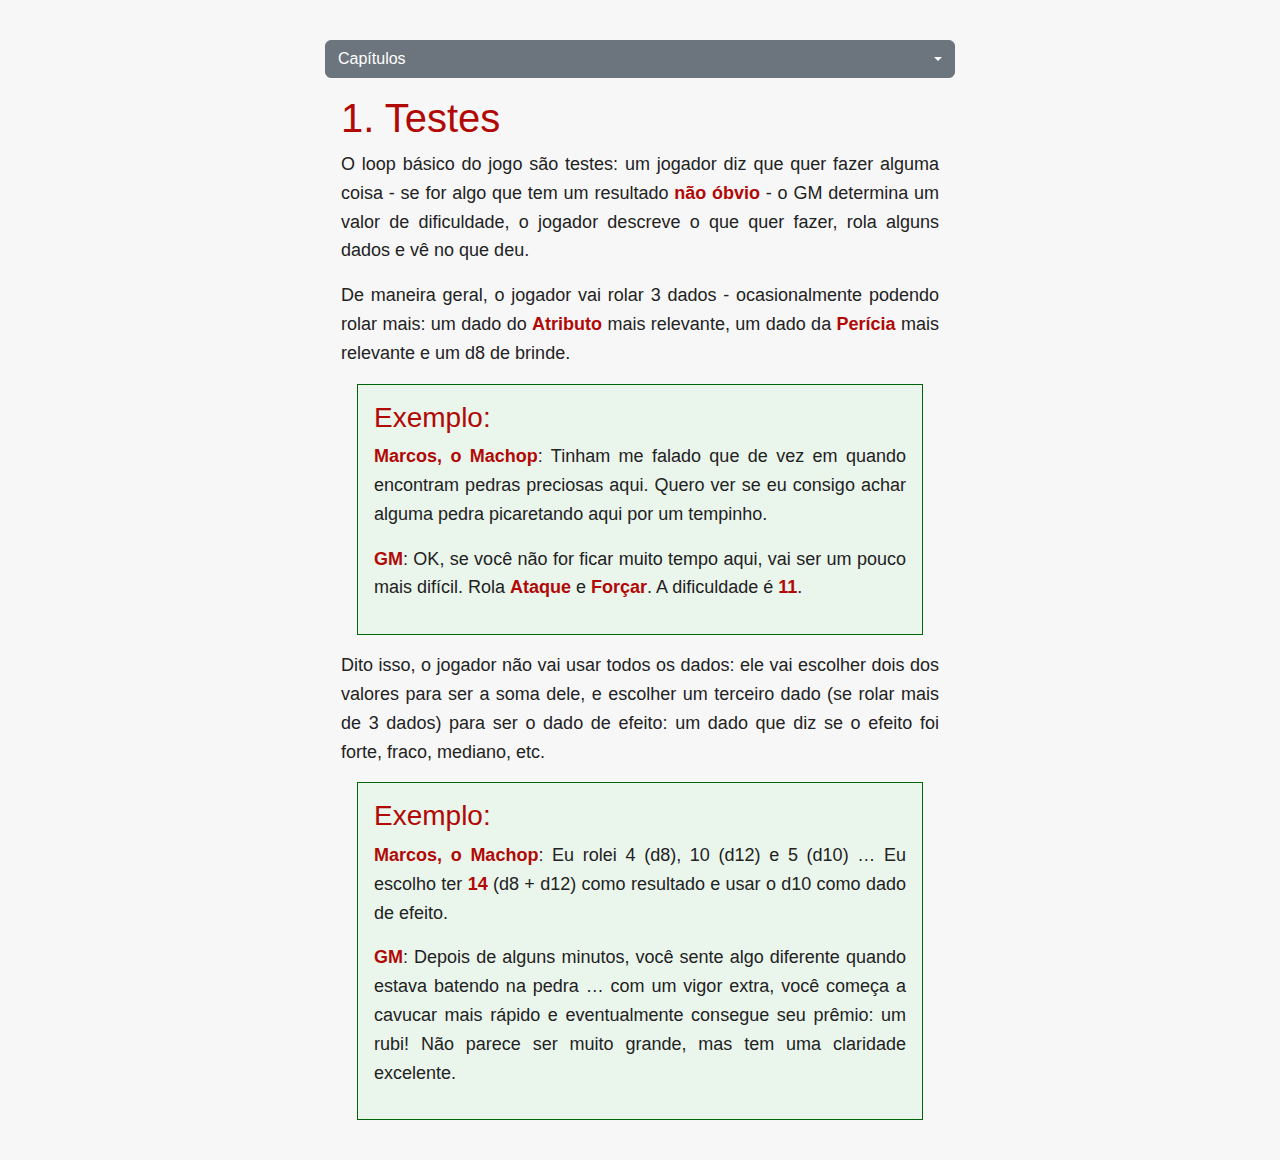
<file: new/rules.html>
<!DOCTYPE html>
<html lang="en">

<head>
    <meta charset="UTF-8">
    <meta name="viewport" content="width=device-width, initial-scale=1.0">

    <link href="https://cdn.jsdelivr.net/npm/bootstrap@5.3.3/dist/css/bootstrap.min.css" rel="stylesheet"
        integrity="sha384-QWTKZyjpPEjISv5WaRU9OFeRpok6YctnYmDr5pNlyT2bRjXh0JMhjY6hW+ALEwIH" crossorigin="anonymous">

    <link rel="stylesheet" href="styles/style.css">

    <title>Regras</title>
</head>

<body>
    <div class="dropdown">
        <button class="btn btn-secondary dropdown-toggle w-100" data-bs-toggle="dropdown">Capítulos</button>

        <ul class="dropdown-menu">
            <li><a class="dropdown-item" href="#" onclick="selectRulesTab('test'); return false;">Testes</a></li>
            <li><a class="dropdown-item" href="#" onclick="selectRulesTab('stat'); return false;">Atributos e
                    Perícias</a></li>
            <li><a class="dropdown-item" href="#" onclick="selectRulesTab('condition'); return false;">Condições</a>
            </li>
            <li><a class="dropdown-item" href="#" onclick="selectRulesTab('hitch'); return false;">Contratempos</a></li>
            <li><a class="dropdown-item" href="#" onclick="selectRulesTab('potential'); return false;">Potencial</a>
            </li>
            <li><a class="dropdown-item" href="#" onclick="selectRulesTab('skill'); return false;">Habilidades</a></li>
            <li><a class="dropdown-item" href="#" onclick="selectRulesTab('combat'); return false;">Combate</a></li>
            <li><a class="dropdown-item" href="#" onclick="selectRulesTab('special-condition'); return false;">Condições
                    Especiais</a></li>
            <li><a class="dropdown-item" href="#" onclick="selectRulesTab('creation'); return false;">Criar
                    Personagem</a></li>
            <li><a class="dropdown-item" href="#" onclick="selectRulesTab('life'); return false;">Recalcular Vida</a>
            </li>
            <li><a class="dropdown-item" href="#" onclick="selectRulesTab('item'); return false;">Itens</a></li>
        </ul>
    </div>

    <div id="test" class="m-3">
        <h1>1. Testes</h1>

        <p>O loop básico do jogo são testes: um jogador diz que quer fazer alguma coisa - se for algo que tem um
            resultado
            <strong>não óbvio</strong> - o GM determina um valor de dificuldade, o jogador descreve o que quer fazer,
            rola
            alguns dados e vê
            no que deu.
        </p>

        <p>De maneira geral, o jogador vai rolar 3 dados - ocasionalmente podendo rolar mais: um dado do
            <strong>Atributo</strong> mais relevante, um dado da <strong>Perícia</strong> mais relevante e um d8 de
            brinde.
        </p>

        <div class="sidebar m-3 p-3">
            <h3>Exemplo:</h3>

            <p><strong>Marcos, o Machop</strong>: Tinham me falado que de vez em quando encontram pedras preciosas aqui.
                Quero ver se eu consigo achar alguma pedra picaretando aqui por um tempinho.</p>

            <p><strong>GM</strong>: OK, se você não for ficar muito tempo aqui, vai ser um pouco mais difícil. Rola
                <strong>Ataque</strong> e <strong>Forçar</strong>. A dificuldade é <strong>11</strong>.
            </p>
        </div>

        <p>Dito isso, o jogador não vai usar todos os dados: ele vai escolher dois dos valores para ser a soma dele, e
            escolher um terceiro dado (se rolar mais de 3 dados) para ser o dado de efeito: um dado que diz se o efeito
            foi
            forte, fraco, mediano, etc.</p>

        <div class="sidebar m-3 p-3">
            <h3>Exemplo:</h3>

            <p><strong> Marcos, o Machop</strong>: Eu rolei 4 (d8), 10 (d12) e 5 (d10) … Eu escolho ter
                <strong>14</strong>
                (d8 + d12) como resultado e usar o d10 como dado de efeito.
            </p>

            <p><strong>GM</strong>: Depois de alguns minutos, você sente algo diferente quando estava batendo na pedra …
                com um vigor extra, você começa a cavucar mais rápido e eventualmente consegue seu prêmio: um rubi! Não
                parece ser muito grande, mas tem uma claridade excelente.
            </p>
        </div>
    </div>

    <div id="stat" class="d-none m-3">
        <h1>2. Atributos e Perícias</h1>
        <p> Os stats principais dos personagens são <strong>Atributos</strong> e <strong>Perícias</strong>. Os stats tem
            um
            valor de dado associado: um de d4, d6, d8, d10 ou d12. Onde d4 representa algo muito fraco e d12 algo muito
            forte.
        </p>

        <p> De maneira geral, quando dizemos “aumentar um dado” significa ir pro próximo dado da escala. E quando
            dizemos
            “diminuir um dado”, significa ir pro dado anterior. Diminuir um d4 ou aumentar um d12 causam falha e sucesso
            automáticos, respectivamente. </p>

        <h2>2.1 Atributos</h2>

        <p> <strong>Atributos</strong> representam características inatas de um personagem: força, resistência,
            velocidade,
            etc. Temos 6 atributos nesse sistema: <strong>Constituição</strong>, <strong>Ataque</strong>,
            <strong>Destreza</strong>, <strong>Inteligência</strong>, <strong>Sabedoria</strong> e
            <strong>Carisma</strong>.
        </p>

        <p><strong>Constituição</strong> é importante para cálculo de vida, assim como defesa física e resistência a
            venenos e efeitos adversos. <strong>Ataque</strong> é o valor que diz como você faz proezas físicas e
            ataques físicos. <strong>Destreza</strong> representa sua coordenação motora física, habilidades acrobáticas
            e capacidade de movimento.</p>

        <p><strong>Inteligência</strong> é importante para ataques especiais e testes que envolvam saber ou lembrar de
            alguma coisa. <strong>Sabedoria</strong> já diz como você se defende de ataques especiais, sociais e sua
            capacidade de perceber o mundo ao seu redor. <strong>Carisma</strong> representa suas habilidades sociais.
        </p>

        <h2>2.2 Perícias</h2>

        <p><strong>Perícias</strong> representam habilidades que uma personagem pode fazer. No sistema temas as 15 a
            seguir:
        </p>
        <ul>
            <li><strong class="ex">Criar</strong>: Criar coisas, incluindo construir e montar.</li>
            <li><strong class="ex">Lutar</strong>: Todo tipo de combate corpo-a-corpo, incluindo com armas brancas ou de
                impacto.</li>
            <li><strong class="ex">Consertar</strong>: Consertar ou reparar coisas.</li>
            <li><strong class="ex">Focar</strong>: Focar em algo ou alguém, para estudar, pensar ou concentrar sua força
                de
                vontade.
            </li>
            <li><strong class="ex">Influenciar</strong>: Fazer alguém fazer, pensar, agir ou se sentir como você quer.
            </li>
            <li><strong class="ex">Saber</strong>: Conhecimento geral. Tem especialidades para áreas diferentes.</li>
            <li><strong class="ex">Forçar</strong>: Trabalho manual em geral: levantar, carregar, empurrar, cavar, etc.
            </li>
            <li><strong class="ex">Mover</strong>: Correr, pular, nadar, escalar, etc.</li>
            <li><strong class="ex">Notar</strong>: Observar, sentir, escutar coisas.</li>
            <li><strong class="ex">Estrelar</strong>: Atuar, cantar, tocar um instrumento, dar um show.</li>
            <li><strong class="ex">Atirar</strong>: Jogar objetos, ataques à distância e/ou usar objetos como arcos e
                bestas.</li>
            <li><strong class="ex">Ocultar</strong>: Se desfarçar, passar sem que te notem, coisas furtivas.</li>
            <li><strong class="ex">Sobreviver</strong>: Habilidades de sobrevivência</li>
            <li><strong class="ex">Tratar</strong>: Primeiros socorros, curar, tratar machucados, mas também aconselhar.
            </li>
            <li><strong class="ex">Trapacear</strong>: Enganar alguém, bater carteiras, trapacear, etc.</li>
        </ul>
    </div>

    <div id="condition" class="d-none m-3">
        <h1>3. Condições</h1>
        <p>
            Às vezes, o personagem tem alguma coisa que dá uma vantagem (ou desvantagem) pra ele: para o sistema, essas
            coisas são representadas como <strong>condições</strong>, que são efetivamente stats temporários.
        </p>

        <p> Se a condição for ajudar o personagem em um teste, ele rola o dado da condição junto com os outros stats. Se
            a
            condição for atrapalhar o personagem em um teste, o GM rola o dado da condição e adiciona o valor rolado à
            dificuldade do teste.
        </p>

        <div class="sidebar m-3 p-3">
            <h3>Exemplo:</h3>

            <p> <strong>Horácio, o Hoothoot</strong>: Eu quero dar uma sobrevoada no vale pra ver se eu consigo achar os
                bandidos e ver pra onde eles estão indo, sem que eles me vejam.
            </p>

            <p> <strong>GM</strong>: OK, pode rolar. Como você é de uma espécie que tá acostumada a caçar a noite, vamos
                dizer que você pode rolar um d6 a mais. Mas como eles estão meio paranóicos, e sabem que você tá na
                equipe e
                provavelmente iria querer procurar eles, vou rolar aqui um d6 também pra somar à dificuldade. Deu
                <strong>12</strong>.
            </p>
        </div>
    </div>

    <div id="hitch" class="d-none m-3">
        <h1>4. Contratempos</h1>
        <p>Quando um jogador rola um dado e dá o valor de 1, a gente chama isso de um <strong>contratempo</strong>.</p>

        <p> Contratempos fazem duas coisas: causam alguma condição (geralmente negativa) pro personagem do jogador e dão
            um ponto de <strong>Potencial</strong>.
        </p>

        <p> Quando o GM rola um contratempo, os jogadores podem gastar um ponto de Potencial para aumentar ou
            diminuir o dado de uma condição de seu personagem, assim como aumentar ou diminuir o dado de uma condição de
            um oponente.
        </p>

        <p>Só um jogador pode ativar um dado contratempo do GM.</p>
    </div>

    <div id="potential" class="d-none m-3">
        <h1>5. Potencial</h1>
        <p>Potencial representa o crescimento de um personagem e pode ser usado para várias coisas.</p>

        <p>Gastando um ponto de potencial, você pode:</p>
        <ul>
            <li><strong>Adicionar mais dados</strong>: Antes de rolar, você pode usar um ponto para incluir mais um dado
                de atributo ou perícia, contanto que você consiga dar uma explicação plausível de como ajudaria.</li>
            <li><strong>Ativar um contratempo do GM</strong></li>
            <li><strong>Criar uma condição temporária</strong>: Você sempre pode tentar fazer uma condição com um teste,
                mas se quiser garantir (fora de combate), você pode gastar um ponto de Potencial. Essa condição teria um
                dado d6, e é temporária.
            </li>
            <li><strong>Incluir mais resultados</strong>: Depois de rolar alguma coisa, você pode gastar um ponto para
                incluir mais um dado dos que você rolou na soma do resultado final, desde que esse dado não tenha rolado
                um contratempo. Se gastar mais pontos, pode adicionar mais dados.</li>
            <li><strong>Dado de efeito extra</strong>: Você gasta um ponto para ter mais um dado de efeito - caso tenha
                algum a mais elegível - o usando para criar uma condição.</li>
        </ul>

        <!-- TODO: Recalcular preços
        <p>Gastando 5 pontos de potencial, você pode:</p>
        <ul>
            <li><strong>Aumentar um dado de perícia permanentemente</strong></li>
            <li><strong>Destravar uma habilidade a mais</strong>: Com um valor máximo de 4 habilidades por personagem.
                Destravar uma nova habilidade além desse limite significa descartar uma outra.</li>
        </ul>

        <p> Por 15 pontos de potencial, você pode aumentar um dado de atributo permanentemente e por fim, você também
            pode
            gastar pontos de Potencial para evoluir seu Pokémon. Os pontos necessários para evolução são o nível em que
            o
            Pokémon evolui (assumindo 30 para Pokémon que não evoluem por nível).</p>

        <p>Ao evoluir, o Pokémon destrava uma nova habilidade e seus pontos de vida são recalculados.</p> -->
    </div>

    <div id="skill" class="d-none m-3">
        <h1>6. Habilidades</h1>
        <p> <strong>Habilidades</strong> são como pequenos poderes especiais que um personagem tem, de maneira geral,
            uma
            habilidade faz uma de quatro coisas:
        </p>

        <ul>
            <li>Faz alguma coisa boa por um ponto de Potencial</li>
            <li>Faz alguma coisa boa se o jogador fizer uma coisa ruim</li>
            <li>Faz alguma coisa boa em uma situação específica</li>
            <li>Dá uma ação especial em combate</li>
        </ul>

        <p> De maneira geral, todo jogador faz suas habilidades discutindo com o GM e toda personagem tem a habilidade
            <strong>Auto-sabotagem</strong> que tem como efeito “Role um d4 invés de d8 no dado de brinde, e ganhe um
            Ponto de Potencial”
        </p>
    </div>

    <div id="combat" class="d-none m-3">
        <h1>7. Combate</h1>

        <h2>7.1 Ordem de batalha</h2>
        <p>Combate é feito em turnos, e para decidir a ordem de batalha, se somam o valor de um dado de
            <strong>Destreza</strong>, de um dado de <strong>Mover</strong>, assim como os valores de quaisquer
            condições que ajudariam você a agir e subtraindo os valores de condições que atrapalhariam você a agir.
        </p>

        <p>Uma vez que tenham-se os valores, os personagens atuam em ordem decrescente dos valores.</p>

        <p>Dito isso, um ataque surpresa que vai começar o combate sempre vai primeiro, independente do valor de
            iniciativa rolado pelo personagem.</p>

        <h2>7.2 Turnos e ações</h2>
        <p>Quando é a vez de um personagem fazer alguma coisa, esse personagem vai tomar a <strong>ação</strong> dele.
            As ações básicas que qualquer personagem pode fazer são:</p>
        <ul>
            <li>Usar um golpe</li>
            <li>Defender algo ou alguém</li>
            <li>Usar um item consumível</li>
        </ul>

        <p>Quando o personagem de maior iniciativa começar o turno dele, dizemos que estamos em um
            <strong>turno</strong> novo.
        </p>

        <h2>7.3 Golpes</h2>
        <p>Todo personagem começa com 4 possíveis golpes, podendo trocar seus golpes através do uso de
            <strong>Potencial</strong>.
        </p>

        <p>Golpes tem três funções principais: causar dano, dar buff em si mesmo ou nos aliados, e dar debuff nos
            enemigos.</p>

        <p>Como se rola pra se determinar se o golpe acerta ou não, assim como possíveis efeitos extras, está melhor
            descrito na <a href="moves.html">lista de golpes</a>. De maneira geral, funcionam de maneira parecida com
            testes: o atacante rola 3 dados e decide quais vão ser o resultado e quais vão ser o dado de efeito. O alvo
            rola 3 dados e escolhe seu resultado - se o valor do atacante for maior, o ataque funciona e dá dano.</p>

        <h2>7.4 Defender</h2>
        <p>Ao defender algo ou alguém, caso algum outro personagem ataque ou tente interagir com aquele alvo até a sua
            próxima ação, você pode aumentar o dado de brinde na hora de resistir ao ataque.</p>

        <p>Se o valor do atacante for maior que do defensor em 5 ou mais, é um ataque crítico. Se o valor da defesa for
            maior que do atacante em 5 ou mais é uma defesa crítica e o personagem pode contra-atacar se quiser.</p>

        <h2>7.5 Dano</h2>
        <p>Caso um golpe acerte o alvo, o dano vai ser determinado através da rolagem de um dado. Para se determinar o
            número de lados do dado, se usa o seguinte cálculo:</p>

        <p style="margin: 0 auto; width: 80%" class="pb-2"><strong>Lados = Base + Mod. de atributos + Mod. de
                efeito</strong></p>

        <p>Base é o número de lados do dado de dano base do golpe. Modificador de efeito se refere ao dado de efeito do
            golpe: um d4 é um modificador de -2, um d6 tem -1, e assim por diante até um d12 que tem valor
            de +2.</p>

        <p>Por fim, o modificador de atributos tem a ver com o dado do atributo usado para fazer o ataque, e
            <strong>Constituição</strong> ou <strong>Sabedoria</strong> do alvo, dependendo se o golpe for físico ou
            especial.
        </p>

        <p>Ataques neutros só rolam o dado, ataques super efetivos adicionam um dado a mais pra cada efetividade e pegam
            o maior dos valores. De maneira análoga, para cada resistência se adiciona mais um dado e pega o menor dos
            valores.</p>

        <p>Se o ataque for crítico, não se rola os dados - simplesmente se dá o maior valor possível do dado.</p>
    </div>

    <div id="special-condition" class="d-none m-3">
        <h1>8. Condições Especiais</h1>
        <h2>8.1. Variações de Atributo</h2>

        <h2>8.2. Status Persistentes</h2>

        <h2>8.3. Status Voláteis</h2>

        <h2>8.4. Condições de Terreno</h2>
    </div>

    <div id="creation" class="d-none m-3">
        <h1>9. Criar Personagem</h1>
        <p> A criação de personagens é um processo relativamente simples. Primeiro você decide na espécie do Pokémon -
            pode ser qualquer Pokémon que nunca evoluiu e que não é lendário, mítico ou uma Ultra-Besta - e vai
            determinando os detalhes mais de roleplay: nome, idade, backstory, etc.
        </p>

        <p>Pro lado mais mecânico da coisa, você precisa determinar as perícias e atributos: todas as perícias e
            atributos começam com um d4, e você tem 10 pontos para gastar para subir os dados de perícia, e
            12 pontos para gastar subindo os dados de atributos - gastando um ponto para subir o dado uma vez.</p>

        <p>Caso não queira gastar todos os pontos, os que sobrarem são convertidos em pontos de Potencial.</p>

        <p> Você começa com 3 dados de Vida (vindo do seu atributo de <strong>Constituição</strong>) e um dado de
            espécie (a décima parte do <a
                href="https://bulbapedia.bulbagarden.net/wiki/List_of_Pok%C3%A9mon_by_base_stats_(Generation_IX)">HP de
                base da sua espécie</a>, arredondado para par).
        </p>

        <p>Para determinar seus pontos de vida, ou você soma os valores medianos de todos esses dados (um mais a metade
            do número de lados), ou rola eles e soma os valores.</p>

        <p> Por fim, é necessário determinar as habilidades do Pokémon. Todo personagem começa com
            <strong>Auto-sabotagem</strong> mas a outra habilidade fica a sua escolha e invenção - em dúvida, converse
            com o GM.
        </p>
    </div>

    <div id="life" class="d-none m-3">
        <h1>10. Recalcular Vida</h1>

        <p>De maneira geral, sempre que precisar recalcular seus pontos de vida, rolar todos os dados até conseguir algo
            maior do que você já tem é sempre uma opção. Os itens listados abaixo são outras opções de cálculo.</p>

        <h2>9.1 Aumentando o dado de Constituição</h2>
        <p>Você pode adicionar 1 ponto de vida máxima para cada dado de vida que você tem.</p>

        <h2>9.2 Comprando mais dados de Vida</h2>
        <p>Você pode adicionar o valor mediano do seu dado de <strong>Constituição</strong>.</p>

        <h2>9.3 Evolução</h2>
        <p>Quando você evolui, você ganha um dado de vida e um dado de espécie (além do dado de espécie mudar em si).
            Você pode adicionar o valor mediano do seu dado de <strong>Constituição</strong>, o valor mediano do seu
            dado de espécie novo, e a diferença entre o valor mediano do dado de espécie novo pro velho.</p>

    </div>

    <div id="item" class="d-none m-3">
        <!-- TODO: redigir -->
        <h1>11. Itens</h1>
        em construção
    </div>

    <!-- Popper & Bootstrap -->
    <script src="https://cdn.jsdelivr.net/npm/@popperjs/core@2.11.8/dist/umd/popper.min.js"
        integrity="sha384-I7E8VVD/ismYTF4hNIPjVp/Zjvgyol6VFvRkX/vR+Vc4jQkC+hVqc2pM8ODewa9r"
        crossorigin="anonymous"></script>

    <script src="https://cdn.jsdelivr.net/npm/bootstrap@5.3.3/dist/js/bootstrap.min.js"
        integrity="sha384-0pUGZvbkm6XF6gxjEnlmuGrJXVbNuzT9qBBavbLwCsOGabYfZo0T0to5eqruptLy"
        crossorigin="anonymous"></script>

    <!-- My scripts -->
    <script src="code/rules-drop.js"></script>
</body>

</html>
</file>
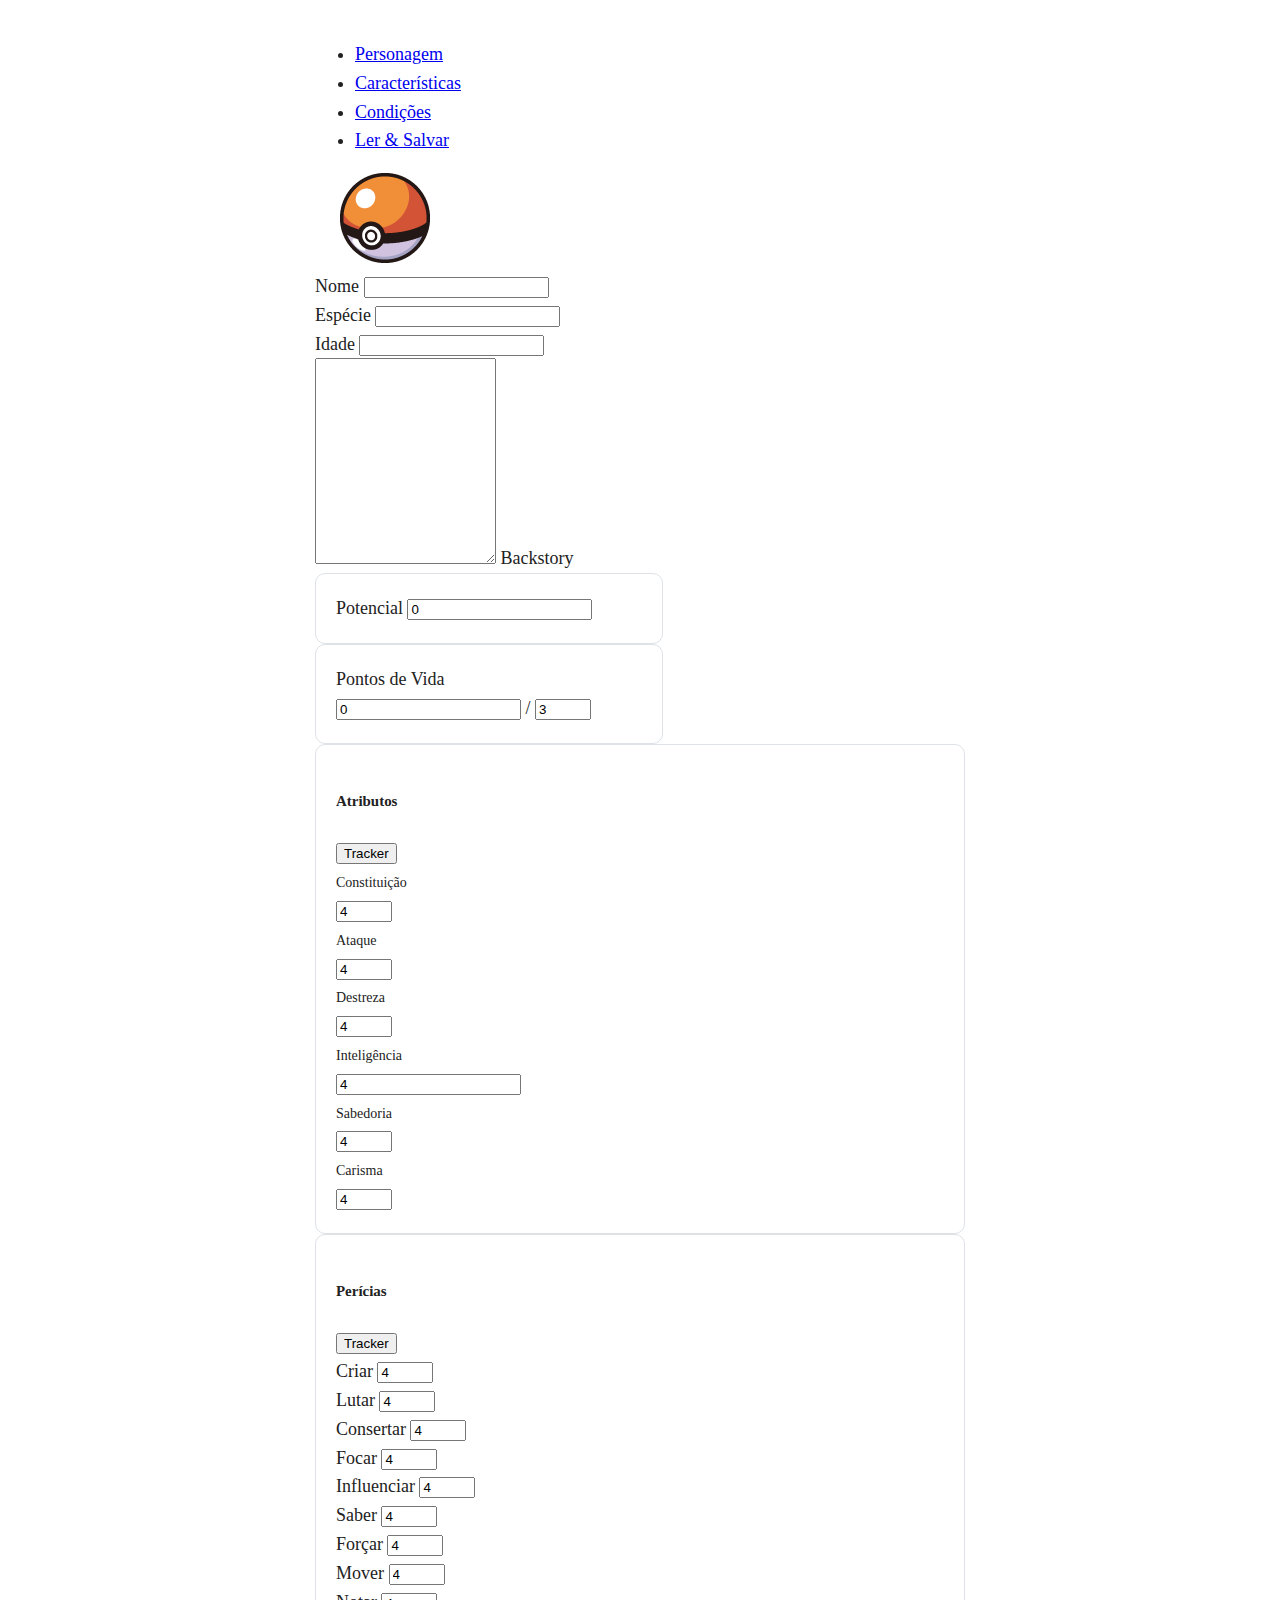
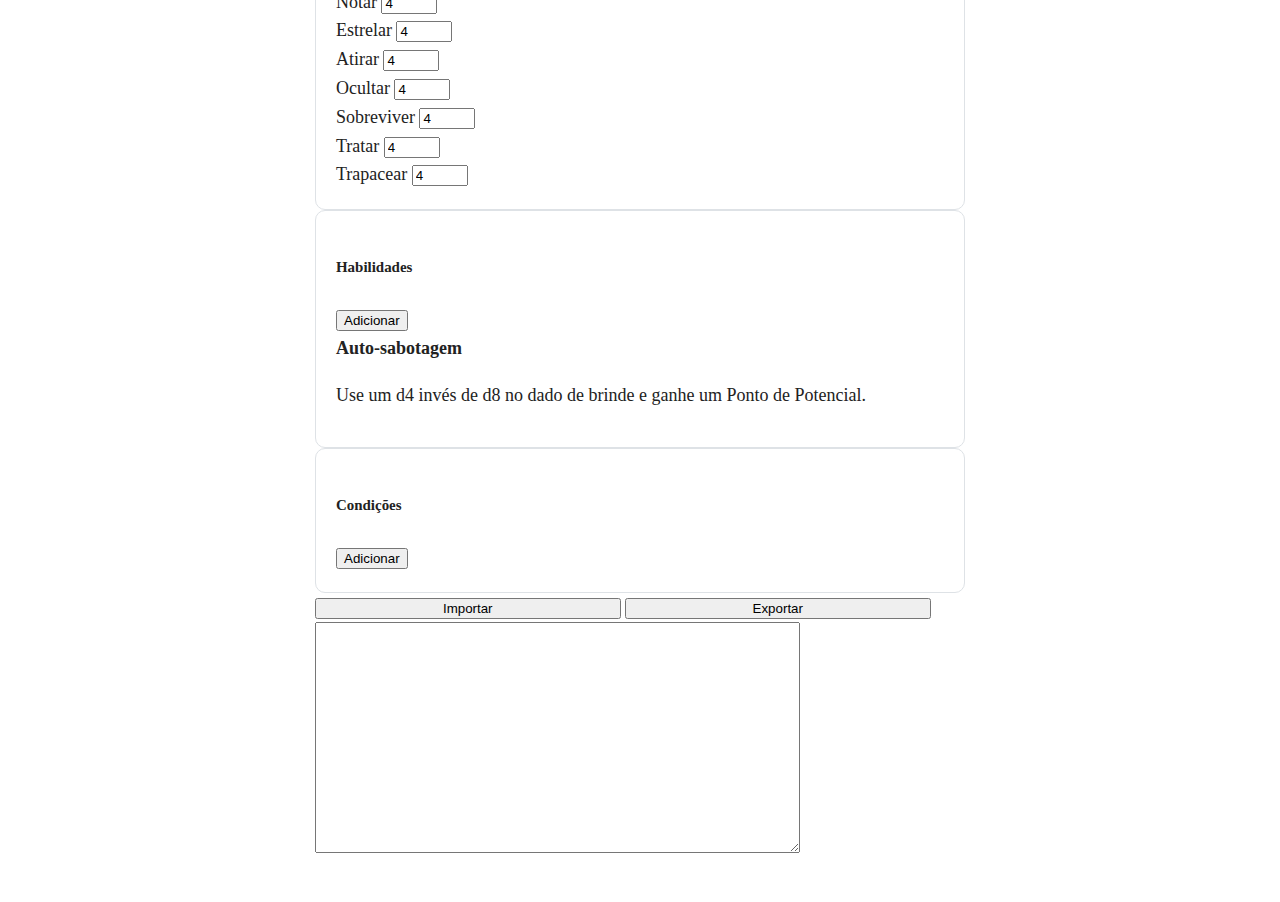
<file: new/sheet.html>
<!DOCTYPE html>
<html lang="en">

<head>
    <meta charset="UTF-8">
    <meta name="viewport" content="width=device-width, initial-scale=1.0">

    <link href="https://cdn.jsdelivr.net/npm/bootstrap@5.3.2/dist/css/bootstrap.min.css" rel="stylesheet"
        integrity="sha384-T3c6CoIi6uLrA9TneNEoa7RxnatzjcDSCmG1MXxSR1GAsXEV/Dwwykc2MPK8M2HN" crossorigin="anonymous">

    <link rel="stylesheet" href="styles/sheet.css">

    <title>Ficha</title>
</head>

<body>
    <ul class="nav nav-tabs">
        <li class="nav-item">
            <a class="nav-link active" href="#" onclick="selectSheetTab('info'); return false;" id="info-button">
                Personagem</a>
        </li>
        <li class="nav-item">
            <a class="nav-link" href="#" onclick="selectSheetTab('trait'); return false;"
                id="trait-button">Características</a>
        </li>
        <li class="nav-item">
            <a class="nav-link" href="#" onclick="selectSheetTab('asset'); return false;"
                id="asset-button">Condições</a>
        </li>
        <li class="nav-item">
            <a class="nav-link" href="#" onclick="selectSheetTab('io'); return false;" id="io-button">Ler & Salvar</a>
        </li>
    </ul>

    <div id="info" class="m-4 d-flex flex-column">
        <div class="d-flex justify-content-between">
            <img id="speciesImage" src="assets/pokeball.png"
                style="object-fit: scale-down; margin-left: 25px; max-width: 200px;">

            <div class=" d-flex flex-column m-5">
                <div class="input-group mb-3">
                    <span class="input-group-text" id="addon1">Nome</span>
                    <input id="char-name" type="text" class="form-control" aria-label="Username"
                        aria-describedby="addon1">
                </div>

                <div class="input-group mb-3">
                    <span class="input-group-text" id="addon2">Espécie</span>
                    <input type="text" class="form-control" aria-label="Username" aria-describedby="addon2"
                        id="speciesInput" list="species">
                    <datalist id="species">
                    </datalist>
                </div>

                <div class="input-group mb-3">
                    <span class="input-group-text" id="addon3">Idade</span>
                    <input id="char-age" type="text" class="form-control" aria-label="Username"
                        aria-describedby="addon3">
                </div>

                <div id="monTypes" class="d-flex flex-row"></div>
            </div>
        </div>
        <div class="mt-5 mb-3">
            <div class="form-floating">
                <textarea id="char-backstory" class="form-control" id="backstoryText"
                    style="min-height: 200px"></textarea>
                <label for="backstoryText">Backstory</label>
            </div>
        </div>
    </div>

    <div id="trait" class="d-none">
        <div class="d-flex flex-row m-3 justify-content-between">
            <div class="bordered w-47">
                <label for="potential" class="form-label">Potencial</label>
                <input type="number" class="form-control" id="potential" min="0" value="0">
            </div>

            <div class="bordered w-47">
                <label for="life" class="form-label">Pontos de Vida</label>
                <div class="input-group mb-3">
                    <input id="curr-life" type="number" class="form-control" aria-label="Username" min="0" value="0">
                    <span class="input-group-text">/</span>
                    <input id="max-life" type="number" class="form-control" aria-label="Server" min="3" max="72"
                        value="3">
                </div>
            </div>
        </div>

        <div class="d-flex flex-column bordered m-3">
            <div class="d-flex flex-row justify-content-between mb-4">
                <h5 id="stat-header">Atributos</h5>

                <button class="btn btn-outline-secondary" onclick="statTrackerToggle();">Tracker</button>
            </div>
            <div id="stat-block" class="d-flex flex-row justify-content-between">
                <div class="w-15">
                    <label for="con-stat" class="form-label stat-label" data-bs-toggle="tooltip"
                        data-bs-title="Vida, defesa física, resistência a toxinas e aos elementos">Constituição</label>
                    <input type="number" class="form-control" min="4" max="12" step="2" value="4">
                </div>
                <div class="w-15">
                    <label for="pow-stat" class="form-label stat-label" data-bs-toggle="tooltip"
                        data-bs-title="Proezas e ataques físicos">Ataque</label>
                    <input type="number" class="form-control" min="4" max="12" step="2" value="4">
                </div>
                <div class="w-15">
                    <label for="pro-stat" class="form-label stat-label" data-bs-toggle="tooltip"
                        data-bs-title="Mirar, atos de coordenação motora fina e movimento em geral">Destreza</label>
                    <input type="number" class="form-control" min="4" max="12" step="2" value="4">
                </div>
                <div class="w-15">
                    <label for="soc-stat" class="form-label stat-label" data-bs-toggle="tooltip"
                        data-bs-title="Testes de conhecimento, memória e ataques especiais">Inteligência</label>
                    <input type=" number" class="form-control" min="4" max="12" step="2" value="4">
                </div>
                <div class="w-15">
                    <label for="dex-stat" class="form-label stat-label" data-bs-toggle="tooltip"
                        data-bs-title="Testes de percepção, resistência mental e defesa especial">Sabedoria</label>
                    <input type="number" class="form-control" min="4" max="12" step="2" value="4">
                </div>
                <div class="w-15">
                    <label for="dex-stat" class="form-label stat-label" data-bs-toggle="tooltip"
                        data-bs-title="Testes sociais">Carisma</label>
                    <input type="number" class="form-control" min="4" max="12" step="2" value="4">
                </div>
            </div>
        </div>

        <div class="d-flex flex-row justify-content-between m-3">
            <div class="d-flex flex-column w-100 bordered">
                <div class="d-flex flex-row justify-content-between mb-4">
                    <h5 id="skill-header">Perícias</h5>

                    <button class="btn btn-outline-secondary" onclick="skillTrackerToggle();">Tracker</button>
                </div>
                <div class="d-flex flex-row justify-content-between">
                    <div class="d-flex flex-column w-30">
                        <div class="input-group mb-3">
                            <span class="input-group-text" id="skill1" data-bs-toggle="tooltip"
                                data-bs-title="Criar, monstar e construir coisas">Criar</span>
                            <input id="skill1-inp" type="number" class="form-control" min="4" max="12" step="2"
                                value="4" aria-label="Username" aria-describedby="skill1">
                        </div>
                        <div class="input-group mb-3">
                            <span class="input-group-text" id="skill2" data-bs-toggle="tooltip"
                                data-bs-title="Luta corpo-a-corpo, maestria com armas brancas e de impacto">Lutar</span>
                            <input id="skill2-inp" type="number" class="form-control" min="4" max="12" step="2"
                                value="4" aria-label="Username" aria-describedby="skill2">
                        </div>
                        <div class="input-group mb-3">
                            <span class="input-group-text" id="skill3" data-bs-toggle="tooltip"
                                data-bs-title="Consertar ou reparar objetos">Consertar</span>
                            <input id="skill3-inp" type="number" class="form-control" min="4" max="12" step="2"
                                value="4" aria-label="Username" aria-describedby="skill3">
                        </div>
                        <div class="input-group mb-3">
                            <span class="input-group-text" id="skill4" data-bs-toggle="tooltip"
                                data-bs-title="Se concentrar ou focar em algo ou alguém específico, estudar">Focar</span>
                            <input id="skill4-inp" type="number" class="form-control" min="4" max="12" step="2"
                                value="4" aria-label="Username" aria-describedby="skill4">
                        </div>
                        <div class="input-group mb-3">
                            <span class="input-group-text" id="skill5" data-bs-toggle="tooltip"
                                data-bs-title="Fazer alguém fazer, pensar ou agir como você quer">Influenciar</span>
                            <input id="skill5-inp" type="number" class="form-control" min="4" max="12" step="2"
                                value="4" aria-label="Username" aria-describedby="skill5">
                        </div>
                    </div>
                    <div class="d-flex flex-column w-30">
                        <div class="input-group mb-3">
                            <span class="input-group-text" id="skill6" data-bs-toggle="tooltip"
                                data-bs-title="Testes de conhecimento geral">Saber</span>
                            <input id="skill6-inp" type="number" class="form-control" min="4" max="12" step="2"
                                value="4" aria-label="Username" aria-describedby="skill6">
                        </div>
                        <div class="input-group mb-3">
                            <span class="input-group-text" id="skill7" data-bs-toggle="tooltip"
                                data-bs-title="Trabalho manual em geral: levantar, carregar, empurrar, cavar, etc.">Forçar</span>
                            <input id="skill7-inp" type="number" class="form-control" min="4" max="12" step="2"
                                value="4" aria-label="Username" aria-describedby="skill7">
                        </div>
                        <div class="input-group mb-3">
                            <span class="input-group-text" id="skill8" data-bs-toggle="tooltip"
                                data-bs-title="Correr, nadar, voar, acrobacias, etc.">Mover</span>
                            <input id="skill8-inp" type="number" class="form-control" min="4" max="12" step="2"
                                value="4" aria-label="Username" aria-describedby="skill8">
                        </div>
                        <div class="input-group mb-3">
                            <span class="input-group-text" id="skill9" data-bs-toggle="tooltip"
                                data-bs-title="Observar e usar seus sentidos">Notar</span>
                            <input id="skill9-inp" type="number" class="form-control" min="4" max="12" step="2"
                                value="4" aria-label="Username" aria-describedby="skill9">
                        </div>
                        <div class="input-group mb-3">
                            <span class="input-group-text" id="skill10" data-bs-toggle="tooltip"
                                data-bs-title="Atuar, cantar, tocar um instrumento, dar um show">Estrelar</span>
                            <input id="skill10-inp" type="number" class="form-control" min="4" max="12" step="2"
                                value="4" aria-label="Username" aria-describedby="skill10">
                        </div>
                    </div>
                    <div class="d-flex flex-column w-30">
                        <div class="input-group mb-3">
                            <span class="input-group-text" id="skill11" data-bs-toggle="tooltip"
                                data-bs-title="Jogar objetos, ataques à distância e/ou usar armas de tiraria">Atirar</span>
                            <input id="skill11-inp" type="number" class="form-control" min="4" max="12" step="2"
                                value="4" aria-label="Username" aria-describedby="skill11">
                        </div>
                        <div class="input-group mb-3">
                            <span class="input-group-text" id="skill12" data-bs-toggle="tooltip"
                                data-bs-title="Se desfarçar, se esconder, passar sem ser percebido">Ocultar</span>
                            <input id="skill12-inp" type="number" class="form-control" min="4" max="12" step="2"
                                value="4" aria-label="Username" aria-describedby="skill12">
                        </div>
                        <div class="input-group mb-3">
                            <span class="input-group-text" id="skill13" data-bs-toggle="tooltip"
                                data-bs-title="Reconhecer e achar comida na selva, habilidades de sobrevivência em geral">Sobreviver</span>
                            <input id="skill13-inp" type="number" class="form-control" min="4" max="12" step="2"
                                value="4" aria-label="Username" aria-describedby="skill13">
                        </div>
                        <div class="input-group mb-3">
                            <span class="input-group-text" id="skill14" data-bs-toggle="tooltip"
                                data-bs-title="Primeiros socorros, curar, tratar machucados e também aconselhar">Tratar</span>
                            <input id="skill14-inp" type="number" class="form-control" min="4" max="12" step="2"
                                value="4" aria-label="Username" aria-describedby="skill14">
                        </div>
                        <div class="input-group mb-3">
                            <span class="input-group-text" id="skill15" data-bs-toggle="tooltip"
                                data-bs-title="Enganar alguém, bater carteiras, trapacear em algo">Trapacear</span>
                            <input id="skill15-inp" type="number" class="form-control" min="4" max="12" step="2"
                                value="4" aria-label="Username" aria-describedby="skill15">
                        </div>
                    </div>
                </div>
            </div>
        </div>
        <div class="d-flex flex-column m-3 bordered">
            <div class="d-flex flex-row justify-content-between">
                <h5>Habilidades</h5>

                <button type="button" class="btn btn-outline-success"
                    onclick="createAbility(); return false;">Adicionar</button>
            </div>

            <div class="d-flex flex-column" id="abilities">
                <div class="d-flex flex-column pb-1">
                    <div class="d-flex flex-row justify-content-between">
                        <strong>Auto-sabotagem</strong>
                    </div>
                    <p>Use um d4 invés de d8 no dado de brinde e ganhe um Ponto de Potencial.</p>
                </div>
            </div>
        </div>
    </div>

    <div id="asset" class="d-none">
        <div id="asset-box" class="d-flex flex-column bordered m-3">
            <div class="d-flex flex-row justify-content-between pb-3">
                <h5>Condições</h5>

                <button type="button" class="btn btn-outline-success"
                    onclick="createCondition(); return false;">Adicionar</button>
            </div>
        </div>
    </div>

    <div id="io" class="d-none">
        <div class="d-flex flex-row justify-content-between m-3">
            <button type="button" class="btn btn-outline-danger w-47"
                onclick="importStats(); return false;">Importar</button>
            <button type=" button" class="btn btn-outline-success w-47"
                onclick="exportStats(); return false;">Exportar</button>
        </div>
        <textarea class="m-3" id="io-box" cols="58" rows="15"></textarea>
    </div>

    <!-- Popper & Bootstrap -->
    <script src="https://cdn.jsdelivr.net/npm/@popperjs/core@2.11.8/dist/umd/popper.min.js"
        integrity="sha384-I7E8VVD/ismYTF4hNIPjVp/Zjvgyol6VFvRkX/vR+Vc4jQkC+hVqc2pM8ODewa9r"
        crossorigin="anonymous"></script>

    <script src="https://cdn.jsdelivr.net/npm/bootstrap@5.3.3/dist/js/bootstrap.min.js"
        integrity="sha384-0pUGZvbkm6XF6gxjEnlmuGrJXVbNuzT9qBBavbLwCsOGabYfZo0T0to5eqruptLy"
        crossorigin="anonymous"></script>

    <!-- My scripts -->
    <script src="code/dex.js"></script>
    <script src="code/sheet.js"></script>
</body>

</html>
</file>
<file: assets/sheet.css>
body {
    margin: 40px auto;
    max-width: 650px;
    line-height: 1.6;
    font-size: 18px;
    padding: 0 10px;
    color: #222;
    text-align: justify;
}

.bordered {
    border: 1px solid rgb(222, 226, 230);
    border-radius: 10px;
    padding: 20px;
}

.w-15 {
    width: 15%;
}

.w-30 {
    width: 30%;
}

.w-40 {
    width: 40%;
}

.w-47 {
    width: 47%;
}

.stat-label {
    font-size: 14px;
}

.distinction {
    border-bottom: 1px solid rgb(222, 226, 230);
    padding-bottom: 10px;
}
</file>
<file: assets/style.css>
body {
    margin: 40px auto;
    max-width: 650px;
    line-height: 1.6;
    font-size: 18px;
    padding: 0 10px;
    background-color: #f7f7f7;
    color: #222;
    text-align: justify;

    font-family: "Montserrat", sans-serif;
    font-optical-sizing: auto;
    font-weight: 400;
    font-style: normal;
}

strong {
    color: #B10906;
    font-weight: 600;
}

strong.ex {
    color: #00660A;
}

strong.dice {
    color: rgb(197, 8, 83);
}

table {
    margin: 0 auto;
}

table>tbody {
    text-align: center;
}

table>tbody>tr>td,
table>tbody>tr>th {
    width: 100px;
}

table>tbody>tr:nth-child(even) {
    background-color: #eaf5ec;
}

.sidebar {
    background-color: #eaf5ec;
    border: 1px solid #00660A;
    padding: 0px 20px;
}

blockquote {
    border-left: 2px solid #00660A;
    padding-left: 10px;
}

h1,
h2,
h3 {
    line-height: 1.2;
    color: #B10906;
}
</file>
<file: new/styles/style.css>
body {
    margin: 40px auto;
    max-width: 650px;
    line-height: 1.6;
    font-size: 18px;
    padding: 0 10px;
    background-color: #f7f7f7;
    color: #222;
    text-align: justify;

    font-family: "Montserrat", sans-serif;
    font-optical-sizing: auto;
    font-weight: 400;
    font-style: normal;
}

strong {
    color: #B10906;
    font-weight: 600;
}

strong.ex {
    color: #00660A;
}

strong.dice {
    color: rgb(197, 8, 83);
}

table {
    margin: 0 auto;
}

table>tbody {
    text-align: center;
}

table>tbody>tr>td,
table>tbody>tr>th {
    width: 100px;
}

table>tbody>tr:nth-child(even) {
    background-color: #eaf5ec;
}

.sidebar {
    background-color: #eaf5ec;
    border: 1px solid #00660A;
    padding: 0px 20px;
}

blockquote {
    border-left: 2px solid #00660A;
    padding-left: 10px;
}

h1,
h2,
h3 {
    line-height: 1.2;
    color: #B10906;
}

.dropdown-toggle {
    display: flex;
    justify-content: space-between;
    align-items: center;
}
</file>
<file: new/styles/sheet.css>
body {
    margin: 40px auto;
    max-width: 650px;
    line-height: 1.6;
    font-size: 18px;
    padding: 0 10px;
    color: #222;
    text-align: justify;
}

.bordered {
    border: 1px solid rgb(222, 226, 230);
    border-radius: 10px;
    padding: 20px;
}

.w-15 {
    width: 15%;
}

.w-30 {
    width: 30%;
}

.w-40 {
    width: 40%;
}

.w-47 {
    width: 47%;
}

.stat-label {
    font-size: 14px;
}

.distinction {
    border-bottom: 1px solid rgb(222, 226, 230);
    padding-bottom: 10px;
}
</file>
